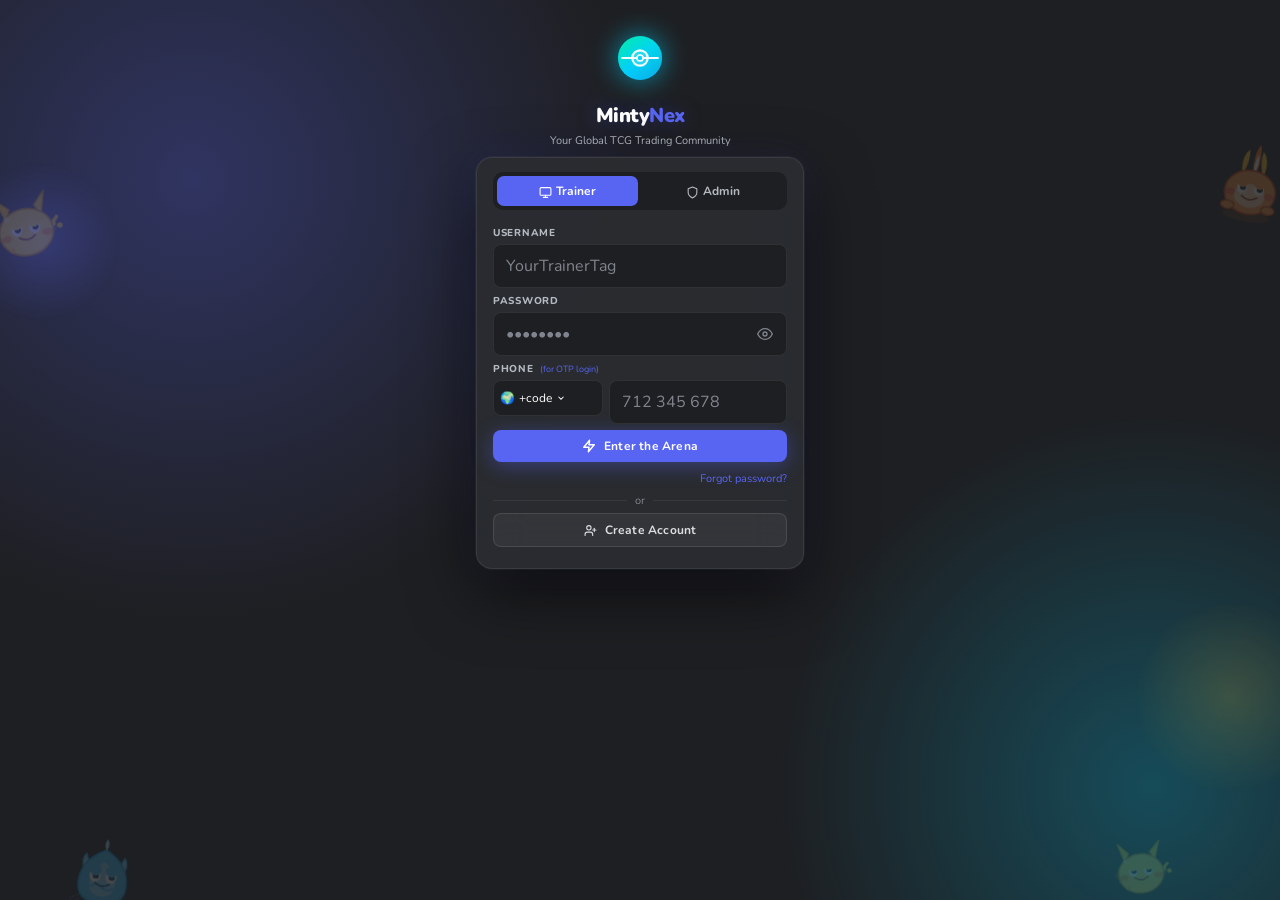
<file: app.html>
<!DOCTYPE html>
<html lang="en">
<head>
<meta charset="UTF-8">
<meta name="viewport" content="width=device-width,initial-scale=1.0,maximum-scale=1.0,user-scalable=no,viewport-fit=cover">
<meta name="theme-color" content="#1e1f22">
<meta name="apple-mobile-web-app-capable" content="yes">
<meta name="apple-mobile-web-app-status-bar-style" content="black-translucent">
<title>MintyNex — TCG Social</title>
<link rel="preconnect" href="https://fonts.googleapis.com">
<link href="https://fonts.googleapis.com/css2?family=Nunito:wght@400;600;700;800;900&family=Orbitron:wght@700;900&display=swap" rel="stylesheet">
<link rel="stylesheet" href="app-styles-base.css">
<link rel="stylesheet" href="app-styles-creatures.css">
<style>
#login-screen{background:linear-gradient(135deg,#0d0e11 0%,#1a1c22 25%,#1e1f22 50%,#23272a 75%,#5865f2 100%);position:relative;overflow:hidden}
#login-screen::before{content:'';position:absolute;inset:0;background:radial-gradient(ellipse at 20% 50%,rgba(88,101,242,.18) 0%,transparent 55%),radial-gradient(ellipse at 80% 20%,rgba(245,158,11,.10) 0%,transparent 45%),radial-gradient(ellipse at 60% 85%,rgba(35,165,90,.08) 0%,transparent 40%);pointer-events:none}
.login-cards::before,.login-cards::after{content:'';position:absolute;border-radius:50%;filter:blur(1px);animation:loginFloat 10s ease-in-out infinite}
.login-cards::before{width:160px;height:160px;left:-40px;top:18%;background:radial-gradient(circle,rgba(88,101,242,.25) 0%,rgba(88,101,242,0) 70%)}
.login-cards::after{width:190px;height:190px;right:-45px;bottom:12%;background:radial-gradient(circle,rgba(245,158,11,.2) 0%,rgba(245,158,11,0) 72%);animation-delay:-4s}
@keyframes loginFloat{0%,100%{transform:translateY(0)}50%{transform:translateY(-14px)}}
.llogo-icon{filter:drop-shadow(0 0 14px rgba(0,210,255,.65));display:block;margin-bottom:6px}
.llogo-title{text-shadow:0 0 20px rgba(88,101,242,.4);font-size:22px!important}
.llogo{margin-bottom:12px!important}
.lcard{background:linear-gradient(160deg,rgba(43,45,49,.97) 0%,rgba(30,31,34,.97) 100%);border:1px solid rgba(88,101,242,.25);box-shadow:0 0 0 1px rgba(255,255,255,.04),0 24px 64px rgba(0,0,0,.6),0 0 40px rgba(88,101,242,.12);backdrop-filter:blur(12px)}
.fi-glow:focus{border-color:#5865f2;box-shadow:0 0 0 3px rgba(88,101,242,.15)}
.lbtn-pulse{background:linear-gradient(135deg,#5865f2,#4752c4);box-shadow:0 4px 20px rgba(88,101,242,.4);animation:btnGlow 2.4s ease-in-out infinite}
.lbtn-pulse:hover{box-shadow:0 6px 28px rgba(88,101,242,.6);transform:translateY(-1px)}
@keyframes btnGlow{0%,100%{box-shadow:0 4px 20px rgba(88,101,242,.35)}50%{box-shadow:0 4px 30px rgba(88,101,242,.7)}}
.lbtn-otp{width:100%;padding:9px;font-size:13px;font-weight:700;border:1px solid rgba(255,255,255,.1);border-radius:8px;cursor:pointer;margin-bottom:10px;color:#b5bac1;background:rgba(255,255,255,.04);transition:all .18s}
.lbtn-otp:hover{background:rgba(255,255,255,.08);color:#fff;border-color:rgba(88,101,242,.4)}
.lbtn-ghost{width:100%;padding:11px;font-size:14px;font-weight:700;background:rgba(255,255,255,.05);color:#dbdee1;border:1px solid rgba(255,255,255,.1);border-radius:8px;cursor:pointer;margin-bottom:10px;transition:all .18s}
.lbtn-ghost:hover{background:rgba(255,255,255,.09);border-color:rgba(255,255,255,.2)}
.phone-wrap{display:flex;gap:6px}
.fi-dial,.dial-btn{width:110px;flex-shrink:0;padding:9px 6px;font-size:12px;cursor:pointer;display:flex;align-items:center;gap:4px;white-space:nowrap;overflow:hidden;user-select:none}
.dial-wrap{position:relative;flex-shrink:0}
.dial-drop{position:absolute;top:calc(100% + 4px);left:0;width:240px;background:#2b2d31;border:1px solid rgba(255,255,255,.12);border-radius:10px;z-index:9999;box-shadow:0 8px 32px rgba(0,0,0,.5);overflow:hidden}
.dial-search-wrap{padding:8px 8px 4px}
.dial-search{width:100%;background:#1e1f22;border:1px solid rgba(255,255,255,.1);border-radius:7px;color:#fff;padding:7px 10px;font-size:12px;outline:none;box-sizing:border-box}
.dial-list{max-height:220px;overflow-y:auto;padding:4px 0}
.dial-item{display:flex;align-items:center;gap:8px;padding:7px 12px;cursor:pointer;font-size:12px;color:#dbdee1;transition:background .15s}
.dial-item:hover,.dial-item.active{background:rgba(88,101,242,.18);color:#fff}
.dial-item .di-flag{font-size:16px;width:22px;text-align:center;flex-shrink:0}
.dial-item .di-name{flex:1;min-width:0;overflow:hidden;text-overflow:ellipsis;white-space:nowrap}
.dial-item .di-code{color:#80848e;font-size:11px;flex-shrink:0}
.fi-phone{flex:1}
.fl-opt{font-weight:400;text-transform:none;letter-spacing:0;color:#5865f2;margin-left:3px;font-size:9px}
.otp-row{background:rgba(88,101,242,.06);border:1px solid rgba(88,101,242,.2);border-radius:10px;padding:12px;margin-bottom:10px}
.otp-inputs{display:flex;gap:7px;justify-content:center;margin:8px 0}
.otp-box{width:40px!important;height:44px;text-align:center;font-size:18px;font-weight:800;padding:4px!important;border-radius:8px!important;border-color:rgba(88,101,242,.3)!important}
.otp-box:focus{border-color:#5865f2!important;box-shadow:0 0 0 2px rgba(88,101,242,.25)!important}
.adm-disputes-header{background:linear-gradient(135deg,rgba(114,137,218,.12),rgba(88,101,242,.06));border:1px solid rgba(114,137,218,.2);border-radius:10px;padding:12px 14px;margin-bottom:12px}
.dispute-filter-btn.active{background:#5865f2!important;color:#fff!important}
.dispute-filter-btn{transition:all .15s}
.post-acts .pab[data-action="share"] svg{transition:transform .2s}
.post-acts .pab[data-action="share"]:hover svg{transform:translateY(-2px)}
.post-acts .pab.shared{color:#5865f2!important}

/* ── Toast text always white ── */
.toast{color:#fff!important}
.toast.grn{background:#23a55a!important;color:#fff!important;border-color:rgba(255,255,255,.25)!important}
.toast.red{background:#ed4245!important;color:#fff!important;border-color:rgba(255,255,255,.25)!important}
.toast.gold{background:#d97706!important;color:#fff!important;border-color:rgba(255,255,255,.25)!important}
.toast.on{color:#fff!important}
.composer-card{background:linear-gradient(135deg,rgba(43,45,49,1) 0%,rgba(35,36,40,1) 100%);border:1px solid rgba(88,101,242,.18);border-radius:14px;padding:14px;margin-bottom:14px;box-shadow:0 4px 20px rgba(0,0,0,.3)}
.composer-avatar-ring{background:linear-gradient(135deg,#5865f2,#f59e0b);padding:2px;border-radius:50%}
.composer-inner-av{width:36px;height:36px;border-radius:50%;background:#5865f2;display:flex;align-items:center;justify-content:center;font-size:15px;flex-shrink:0;overflow:hidden;border:2px solid #2b2d31}
.composer-input{background:rgba(30,31,34,.9)!important;border:1px solid rgba(255,255,255,.06)!important;border-radius:20px!important;font-size:13px}
.composer-input:focus{border-color:rgba(88,101,242,.5)!important;box-shadow:0 0 0 3px rgba(88,101,242,.1)!important}
.composer-btn-row{display:flex;gap:6px;justify-content:space-between;align-items:center;flex-wrap:wrap}
.composer-media-btns{display:flex;gap:5px;flex-wrap:wrap}
.admtop{background:linear-gradient(135deg,#1a1c22,#1e1f22);border-bottom:1px solid rgba(88,101,242,.2)}
.admtabs{background:linear-gradient(to bottom,#1e1f22,#1a1c22);border-bottom:1px solid rgba(255,255,255,.08)}
.adm-sec{animation:fadeUp .2s ease}

/* Premium modal */
#premiumModal{position:fixed;inset:0;z-index:3000;background:rgba(0,0,0,.87);backdrop-filter:blur(10px);display:none;align-items:center;justify-content:center;padding:16px}
#premiumModal.on{display:flex}
.premium-modal-inner{background:linear-gradient(160deg,#1e1f22,#232428);border:1px solid rgba(245,158,11,.32);border-radius:18px;padding:28px 22px;max-width:400px;width:100%;box-shadow:0 0 60px rgba(245,158,11,.12),0 24px 64px rgba(0,0,0,.7);text-align:center;position:relative;animation:slideUp .3s ease;overflow-y:auto;max-height:90vh}
.premium-modal-inner *{color:#dbdee1}
.premium-modal-inner h2,.premium-modal-inner strong,.premium-modal-inner .price{color:#fff}
.close-prem{position:absolute;top:14px;right:14px;background:rgba(255,255,255,.06);border:none;color:#b5bac1;width:28px;height:28px;border-radius:50%;cursor:pointer;font-size:14px;display:flex;align-items:center;justify-content:center;transition:all .18s}
.close-prem:hover{background:rgba(255,255,255,.12);color:#fff}
.plan-opt{background:#2b2d31;border:2px solid rgba(255,255,255,.07);border-radius:10px;padding:12px 8px;cursor:pointer;transition:all .18s;text-align:center}
.plan-opt.selected,.plan-opt:hover{border-color:#f59e0b;background:rgba(245,158,11,.07)}
.plan-opt .price{font-size:18px;font-weight:900;color:#f59e0b!important}
.plan-opt .period{font-size:10px;color:#80848e!important;margin-top:1px}
.plan-opt .save-tag{display:inline-block;background:rgba(35,165,90,.2);color:#3ba55c!important;font-size:9px;font-weight:700;padding:1px 6px;border-radius:20px;margin-top:4px}

/* Trial popup */
#trialPopup{position:fixed;inset:0;z-index:2500;background:rgba(0,0,0,.82);backdrop-filter:blur(10px);display:none;align-items:center;justify-content:center;padding:16px}
#trialPopup.on{display:flex}
.trial-popup-card{background:linear-gradient(160deg,#1e1f22 0%,#232428 100%);border:1px solid rgba(245,158,11,.35);border-radius:20px;padding:28px 22px;max-width:390px;width:100%;text-align:center;box-shadow:0 0 80px rgba(245,158,11,.12),0 24px 64px rgba(0,0,0,.85);animation:slideUp .35s ease;overflow-y:auto;max-height:90vh}
.trial-popup-card h2{font-size:20px;font-weight:900;margin-bottom:6px;color:#ffffff!important}
.trial-popup-card p{font-size:13px;color:#b5bac1!important;line-height:1.6;margin-bottom:18px}
.trial-features-grid{display:grid;grid-template-columns:1fr 1fr;gap:8px;margin-bottom:18px}
.trial-feat{background:#2b2d31;border:1px solid rgba(255,255,255,.08);border-radius:8px;padding:10px 8px;text-align:center}
.trial-feat-icon{font-size:1.3rem;display:block;margin-bottom:5px}
.trial-feat-label{font-size:11px;font-weight:700;color:#dbdee1!important;display:block}

/* Premium banner */
.premium-banner{background:linear-gradient(135deg,rgba(245,158,11,.12),rgba(88,101,242,.05));border:1px solid rgba(245,158,11,.25);border-radius:10px;padding:12px 14px;margin:0 12px 10px;display:flex;align-items:center;gap:10px}

/* ── Floating Navbar ── */
.tnav {
  position: fixed !important;
  top: 0 !important;
  left: 0 !important;
  right: 0 !important;
  z-index: 900 !important;
  transform: translateY(0);
  transition: transform 0.3s ease, box-shadow 0.3s ease, background 0.3s ease !important;
  box-shadow: 0 2px 20px rgba(0,0,0,0.4) !important;
  backdrop-filter: blur(16px) !important;
  -webkit-backdrop-filter: blur(16px) !important;
  background: rgba(35,36,40,0.92) !important;
}
/* ── Navbar overlap fixes for all pages ── */

/* Alert banners on all pages need top offset */
.alert-banner {
  margin-top: 0 !important;
}

/* Sticky headers inside scrollable pages */
.pg [style*="position:sticky"] {
  top: 52px !important;
  z-index: 50 !important;
}

/* Trade page tabs bar */
#tradeTabs {
  position: sticky !important;
  top: 52px !important;
  z-index: 50 !important;
}

/* Messages chat header sticky */
#pg-messages .msg-chat-header {
  position: sticky !important;
  top: 52px !important;
  z-index: 50 !important;
}

/* Profile page top */
#pg-profile > .scr {
  padding-top: 8px !important;
}

/* Messages page header */
#pg-messages .msg-head,
#pg-messages > div:first-child {
  padding-top: 8px !important;
}

/* Trade page tabs bar */
#tradeTabs {
  position: sticky !important;
  top: 0 !important;
  z-index: 50 !important;
}

/* Feed alert banner */
#feedAlert {
  margin-top: 4px !important;
}

/* Bottom nav safe area on mobile */
#gbn {
  z-index: 800 !important;
}

.tnav.nav-hidden {
  transform: translateY(-100%) !important;
}
/* Push pages content below fixed nav */
#pages {
  padding-top: 52px !important;
}

/* Bigger trade tabs */
#tradeTabs{display:flex;overflow-x:auto;scrollbar-width:none;background:#2b2d31;border-bottom:1px solid rgba(255,255,255,.06);flex-shrink:0;gap:2px;padding:6px}
#tradeTabs::-webkit-scrollbar{display:none}
#tradeTabs .atab{font-size:12px!important;padding:10px 16px!important;border-radius:8px;white-space:nowrap;font-weight:700;background:transparent;border:none;color:#b5bac1;cursor:pointer;transition:all .18s;flex-shrink:0}
#tradeTabs .atab.on{background:rgba(88,101,242,.15);color:#fff}
#tradeTabs .atab:hover:not(.on){background:rgba(255,255,255,.05);color:#fff}

/* Players hero — remove Global subtitle */
#pg-players .hero p{display:none}
#pg-mart .hero p{display:none}

/* Alert banner */
.alert-banner{margin:10px 12px 0;padding:10px 14px;border-radius:8px;font-size:12px;font-weight:600;display:flex;align-items:center;gap:8px;animation:fadeUp .3s ease}
.alert-banner.info{background:rgba(88,101,242,.12);border:1px solid rgba(88,101,242,.25);color:#7289da}
.alert-banner.warn{background:rgba(245,158,11,.12);border:1px solid rgba(245,158,11,.25);color:#fbbf24}
.alert-banner.success{background:rgba(35,165,90,.12);border:1px solid rgba(35,165,90,.25);color:#3ba55c}

/* Ensure all text is visible */
.tcg-nm{color:#fff!important;font-size:13px;font-weight:700;margin-bottom:3px}
.tcg-meta{color:#b5bac1!important;font-size:10px;margin-bottom:5px}
.tcg-price{color:#f59e0b!important;font-size:15px;font-weight:900;margin-bottom:8px}
.tc-nm{color:#fff!important;font-size:13px;font-weight:800;margin-bottom:2px}
.tc-loc{color:#b5bac1!important;font-size:11px;margin-bottom:6px}
.post-cap{color:#dbdee1!important;font-size:13px;line-height:1.5;margin-bottom:6px}
.sh-t{color:#fff!important}
.stat-v{color:#f59e0b!important;font-size:17px;font-weight:900}
.stat-l{color:#80848e!important;font-size:9px;text-transform:uppercase;margin-top:1px}

/* Free badge */
.free-badge{background:rgba(255,255,255,.08);color:#b5bac1;font-size:9px;font-weight:700;padding:2px 7px;border-radius:20px}
.premium-nav-badge{background:linear-gradient(135deg,#f59e0b,#fbbf24);color:#000;font-size:9px;font-weight:900;padding:2px 7px;border-radius:20px;letter-spacing:.5px}

/* Admin premium tab */
.adm-premium-stat{background:linear-gradient(135deg,rgba(245,158,11,.1),rgba(88,101,242,.05))!important}
.adm-prem-row{display:flex;align-items:center;justify-content:space-between;padding:9px 0;border-bottom:1px solid rgba(255,255,255,.05)}
.adm-prem-row:last-child{border-bottom:none}
.prem-status-active{color:#23a55a;font-size:10px;font-weight:700}
.prem-status-trial{color:#f59e0b;font-size:10px;font-weight:700}
.prem-status-expired{color:#ed4245;font-size:10px;font-weight:700}

@media(max-width:600px){
  .tnav{padding:0 8px;gap:5px}
  .srch{max-width:120px}
  .dtabs{display:none}
  #gbn{display:flex}
  .sb{display:none}
  #tradeTabs .atab{font-size:11px!important;padding:8px 10px!important}
  .premium-modal-inner{padding:22px 16px}
  .trial-popup-card{padding:22px 16px}
  /* Mobile safe area bottom */
  #gbn{padding-bottom:env(safe-area-inset-bottom,0);height:calc(60px + env(safe-area-inset-bottom,0))}
  .scr-pb{padding-bottom:calc(70px + env(safe-area-inset-bottom,0))!important}
  /* Composer fix on mobile */
  .composer-btn-row{flex-direction:column;gap:8px}
  .composer-media-btns{flex-wrap:wrap}
  /* Login card mobile */
  .lcard{padding:16px}
  .lbox{padding:0 4px}
}
@media(min-width:601px){.dtabs{display:flex}#gbn{display:none}}

/* Forgot password step dots */
.fp-step-dot{width:28px;height:4px;border-radius:2px;background:rgba(255,255,255,.1);transition:all .3s}
.fp-dot-active{background:#5865f2;width:36px}
.fp-dot-done{background:#23a55a}
/* OTP box focus ring in forgot modal */
#fpOtpBoxes .fp-otp:focus{border-color:#5865f2!important;box-shadow:0 0 0 2px rgba(88,101,242,.25)!important}

/* ── Password Eye Toggle ── */
.pw-wrap { position: relative; }
.pw-eye { position:absolute; right:10px; top:50%; transform:translateY(-50%); background:none; border:none; color:#80848e; cursor:pointer; padding:4px; display:flex; align-items:center; transition:color .15s; }
.pw-eye:hover { color:#b5bac1; }
.pw-eye svg { display:block; }

/* ── Trade Type Buttons ── */
.trade-type-btn {
  display:inline-flex; align-items:center; gap:5px;
  padding:7px 12px; font-size:11px; font-weight:700;
  background:#383a40; border:1.5px solid rgba(255,255,255,.08);
  border-radius:20px; color:#b5bac1; cursor:pointer;
  transition:all .18s; white-space:nowrap;
}
.trade-type-btn.active, .trade-type-btn:hover {
  background:rgba(88,101,242,.18); border-color:#5865f2; color:#fff;
}
.trade-side-btn {
  flex:1; padding:6px 8px; font-size:11px; font-weight:700;
  background:#383a40; border:1.5px solid rgba(255,255,255,.06);
  border-radius:6px; color:#b5bac1; cursor:pointer; transition:all .15s;
}
.trade-side-btn.active {
  background:rgba(245,158,11,.15); border-color:#f59e0b; color:#f59e0b;
}

/* ── Messages: Chat List ── */
.msg-chat-row {
  display:flex; align-items:center; gap:11px;
  padding:11px 10px; border-radius:10px; cursor:pointer;
  transition:background .15s; margin-bottom:2px;
}
.msg-chat-row:hover { background:rgba(255,255,255,.05); }
.msg-av-circle {
  width:40px; height:40px; border-radius:50%;
  display:flex; align-items:center; justify-content:center;
  flex-shrink:0; overflow:hidden;
}
.msg-online-dot {
  position:absolute; bottom:1px; right:1px;
  width:11px; height:11px; border-radius:50%;
  background:#23a55a; border:2px solid #313338;
}
.msg-away-dot {
  position:absolute; bottom:1px; right:1px;
  width:11px; height:11px; border-radius:50%;
  background:#f59e0b; border:2px solid #313338;
}
.msg-unread-badge {
  background:#5865f2; color:#fff; font-size:10px; font-weight:800;
  padding:2px 6px; border-radius:20px; flex-shrink:0;
}
.msg-search-in { font-family:inherit; }
.msg-search-in::placeholder { color:#80848e; }

/* ── Messages: Edit / Context Menu ── */
.msg-ctx-btn {
  display:flex; align-items:center; gap:8px;
  width:100%; padding:10px 14px; background:none; border:none;
  color:#dbdee1; font-size:13px; font-weight:600; cursor:pointer;
  text-align:left; transition:background .12s; font-family:inherit;
}
.msg-ctx-btn:hover { background:rgba(255,255,255,.07); }
.bbl.editing-msg {
  outline:2px solid #5865f2; border-radius:10px;
}

/* ── Sidebar Online section avatars fix ── */
#pg-feed .sb .lrow > div:first-child svg { pointer-events:none; }

/* ── SCROLL FIX ── */
#shell { display:none; flex-direction:column; height:100vh; overflow:hidden; }
#shell.on { display:flex; }
#pages { flex:1; overflow:hidden; position:relative; min-height:0; }
.pg { position:absolute; inset:0; display:none; flex-direction:column; overflow:hidden; }
.pg.on { display:flex; }
.scr {
  flex: 1;
  overflow-y: auto !important;
  -webkit-overflow-scrolling: touch !important;
  overscroll-behavior: contain;
  min-height: 0;
}
/* Feed sidebar + main both need scroll */
#pg-feed > div { min-height: 0; }
#pg-feed .scr { overflow-y: auto !important; }
/* Each page's scrollable area */
.pg > .scr,
.pg > div > .scr { overflow-y: auto !important; flex: 1; min-height: 0; }
/* Fix for pages that have a flex row (feed, messages) */
.pg > div[style*="display:flex"],
.pg > div[style*="display: flex"] { min-height:0; flex:1; overflow:hidden; }


/* ── Profile banner - remove white lines ── */
.prof-ban {
  background: linear-gradient(135deg, #5865f2, #7c3aed, #f59e0b) !important;
  border: none !important;
  outline: none !important;
  box-shadow: none !important;
  margin: 0 !important;
  padding: 0 !important;
  height: clamp(160px, 22vw, 280px) !important;
  width: 100% !important;
  background-size: cover !important;
  background-position: center !important;
  background-repeat: no-repeat !important;
}
/* Remove any inherited borders/gaps */
#pg-profile > div { gap: 0 !important; }
#pg-profile .scr > div:first-child { margin-bottom: 0 !important; }

/* ── Admin: proper tab isolation ── */
#adm { display:none; flex-direction:column; height:100vh; overflow:hidden; background:#313338; position:fixed; inset:0; z-index:1000; }
#adm.on { display:flex; }
.adm-sec { display:none !important; }
.adm-sec.on { display:block !important; animation:fadeUp .2s ease; }
.admbody { flex:1; overflow-y:auto; padding:14px; background:#313338; min-height:0; }

/* ── Login page: fit to screen, no extra space ── */
#login-screen {
  position: fixed !important;
  inset: 0 !important;
  overflow-y: auto !important;
  -webkit-overflow-scrolling: touch !important;
  display: flex !important;
  align-items: center !important;
  justify-content: center !important;
  min-height: var(--vvh, 100vh) !important;
  padding: env(safe-area-inset-top, 16px) 16px env(safe-area-inset-bottom, 16px) !important;
}
.lbox { width: 100%; max-width: 380px; }
.lcard { padding: 14px 16px !important; }
.fg { margin-bottom: 7px !important; }
.lbtn { margin-bottom: 7px !important; padding: 9px !important; }
/* Prevent extra bottom padding that creates gap */
#login-screen .lbox { padding-bottom: 0 !important; }

/* ── Message input gap fix (keyboard) ── */
.msg-area {
  padding: 8px 12px !important;
  padding-bottom: calc(8px + env(safe-area-inset-bottom, 0px)) !important;
  background: #2b2d31 !important;
  border-top: 1px solid rgba(255,255,255,.06) !important;
  position: sticky !important;
  bottom: 0 !important;
  z-index: 5;
}

/* ── Profile collection binder grid ── */
#pt-0 .hc { min-height: 110px; }

/* ── Prevent keyboard zoom on all inputs ── */
input, select, textarea { font-size: 16px !important; }
input.otp-box { font-size: 18px !important; }
.msg-in { font-size: 16px !important; }


/* ── Admin tabs: desktop padding ── */
.admtabs { gap: 2px !important; }
.atab { min-width: 56px !important; border-radius: 6px 6px 0 0 !important; }
@media (min-width: 601px) {
  .admtabs { padding: 0 10px !important; gap: 4px !important; }
  .atab { padding: 0 12px !important; min-width: 64px !important; }
}

/* ── Premium badge state-aware click ── */
.premium-nav-badge { 
  background: linear-gradient(135deg,#f59e0b,#d97706); 
  color: #000 !important; font-size: 9px; font-weight: 800; 
  padding: 3px 8px; border-radius: 20px; cursor: pointer;
  box-shadow: 0 0 10px rgba(245,158,11,.4);
}


/* ── Login: desktop — full card visible, no scroll ── */
@media (min-width: 600px) and (min-height: 600px) {
  #login-screen {
    align-items: center !important;
    padding: 16px !important;
  }
  .llogo-icon svg { width: 44px !important; height: 44px !important; }
  .llogo { margin-bottom: 8px !important; }
  .llogo-title { font-size: 20px !important; }
  .lbox { max-width: 360px !important; }
  .lcard { padding: 14px 16px !important; }
  .fg { margin-bottom: 6px !important; }
  .lbtn { padding: 8px !important; margin-bottom: 6px !important; font-size: 12px !important; }
  .lbtn-otp { padding: 7px !important; margin-bottom: 7px !important; font-size: 11px !important; }
  .lbtn-ghost { padding: 8px !important; margin-bottom: 7px !important; font-size: 12px !important; }
  .ldiv { margin: 5px 0 !important; }
  .lfoot { font-size: 11px !important; margin-top: 4px !important; }
  .otp-row { padding: 9px !important; margin-bottom: 7px !important; }
}

/* ── Binder slot card actions (app-binder.js) ── */
.binder-slot .card-actions { opacity: 0; transition: opacity .15s; }
.binder-slot:hover .card-actions { opacity: 1; }
/* ── Message reaction pills ── */
.msg-reactions { display:flex; flex-wrap:wrap; gap:4px; margin-top:4px; }
.msg-reaction-pill { background:rgba(255,255,255,.08); border:1px solid rgba(255,255,255,.1); border-radius:20px; padding:2px 7px; font-size:13px; cursor:pointer; display:inline-flex; align-items:center; gap:3px; }
.msg-reaction-pill:hover { background:rgba(88,101,242,.2); }
/* ── Trade type buttons ── */
.trade-type-btn { background:rgba(255,255,255,.06); border:1px solid rgba(255,255,255,.1); border-radius:6px; padding:5px 12px; font-size:11px; color:#b5bac1; cursor:pointer; transition:all .15s; }
.trade-type-btn.active, .trade-type-btn:hover { background:rgba(88,101,242,.2); color:#fff; border-color:#5865f2; }
/* ── Admin user filter btn ── */
.adm-user-filter-btn.active { background:#5865f2 !important; color:#fff !important; border-color:#5865f2 !important; }

/* ── Players page ── */
.player-chip {
  display:inline-flex; align-items:center; gap:4px; white-space:nowrap;
  padding:6px 13px; font-size:11px; font-weight:700;
  background:rgba(255,255,255,.06); border:1px solid rgba(255,255,255,.08);
  border-radius:20px; color:#b5bac1; cursor:pointer; transition:all .15s;
  font-family:inherit; flex-shrink:0;
}
.player-chip.on, .player-chip:hover {
  background:rgba(35,165,90,.18); border-color:#23a55a; color:#fff;
}
.player-view-btn {
  width:30px; height:30px; border-radius:6px; border:1px solid rgba(255,255,255,.08);
  background:rgba(255,255,255,.05); color:#80848e; cursor:pointer;
  display:flex; align-items:center; justify-content:center; transition:all .15s;
}
.player-view-btn.on { background:rgba(88,101,242,.2); border-color:#5865f2; color:#fff; }

/* Player card — grid view (default, uses existing .tc styles, enhanced) */
.tc { border-radius:14px; overflow:hidden; background:#2b2d31; border:1px solid rgba(255,255,255,.06); transition:transform .18s,box-shadow .18s; }
.tc:hover { transform:translateY(-2px); box-shadow:0 8px 28px rgba(0,0,0,.35); }
.tc-ban { height:72px; display:flex; align-items:center; justify-content:center; font-size:28px; position:relative; }
.tc-body { padding:12px; }
.tc-avrow { display:flex; align-items:flex-end; justify-content:space-between; margin-top:-28px; margin-bottom:8px; }
.tc-av { width:52px; height:52px; border-radius:50%; border:3px solid #2b2d31; display:flex; align-items:center; justify-content:center; font-size:20px; font-weight:900; color:#fff; flex-shrink:0; }
.tc-nm { font-weight:800; font-size:13px; color:#fff; margin-bottom:2px; }
.tc-loc { font-size:10px; color:#80848e; margin-bottom:8px; display:flex; align-items:center; gap:3px; }
.tc-stats { display:flex; gap:0; margin-bottom:10px; background:#1e1f22; border-radius:8px; overflow:hidden; }
.tcs { flex:1; padding:7px 4px; text-align:center; border-right:1px solid rgba(255,255,255,.04); }
.tcs:last-child { border-right:none; }
.tcsv { font-size:13px; font-weight:900; color:#f59e0b; }
.tcsl { font-size:9px; color:#80848e; text-transform:uppercase; letter-spacing:.4px; margin-top:1px; }

/* Player list view */
.player-list-item {
  display:flex; align-items:center; gap:12px;
  background:#2b2d31; border:1px solid rgba(255,255,255,.06);
  border-radius:12px; padding:12px 14px; margin-bottom:8px;
  transition:background .15s; cursor:default;
}
.player-list-item:hover { background:#313338; }
.player-list-av { width:46px; height:46px; border-radius:50%; display:flex; align-items:center; justify-content:center; font-size:18px; font-weight:900; color:#fff; flex-shrink:0; }
.player-list-info { flex:1; min-width:0; }
.player-list-name { font-weight:800; font-size:13px; color:#fff; margin-bottom:2px; display:flex; align-items:center; gap:5px; flex-wrap:wrap; }
.player-list-meta { font-size:11px; color:#80848e; }
.player-list-stats { display:flex; gap:12px; flex-shrink:0; }
.player-list-stat { text-align:center; }
.player-list-stat-v { font-size:12px; font-weight:800; color:#f59e0b; }
.player-list-stat-l { font-size:9px; color:#80848e; text-transform:uppercase; }

@keyframes pulse { 0%,100%{opacity:1} 50%{opacity:.4} }
</style>
</head>
<body>
<div id="creature-bg" aria-hidden="true"></div>
<div id="toast" class="toast"></div>
<div id="shareSheet" class="share-sheet"></div>

<!-- ══ TRIAL POPUP ══ -->
<div id="trialPopup">
  <div class="trial-popup-card">
    <span style="font-size:2.8rem;display:block;margin-bottom:8px;animation:bounce 1s ease"><svg width="13" height="13" viewBox="0 0 24 24" fill="none" stroke="currentColor" stroke-width="2" stroke-linecap="round" stroke-linejoin="round"><polyline points="22 12 18 12 15 21 9 3 6 12 2 12"/></svg> </span>
    <h2 style="font-size:20px;font-weight:900;margin-bottom:6px">Welcome to <span style="color:#f59e0b">MintyNex!</span></h2>
    <p style="font-size:13px;color:#b5bac1;line-height:1.6;margin-bottom:18px">Try all Premium features FREE for <strong style="color:#fbbf24">7 days</strong> — no card required. Unlock trading, binder, marketplace & more.</p>
    <div class="trial-features-grid">
      <div class="trial-feat"><span class="trial-feat-icon"><svg width="22" height="22" viewBox="0 0 24 24" fill="none" stroke="#5865f2" stroke-width="2" stroke-linecap="round" stroke-linejoin="round"><polyline points="17 1 21 5 17 9"/><path d="M3 11V9a4 4 0 0 1 4-4h14"/><polyline points="7 23 3 19 7 15"/><path d="M21 13v2a4 4 0 0 1-4 4H3"/></svg></span><span class="trial-feat-label">Trade</span></div>
      <div class="trial-feat"><span class="trial-feat-icon"><svg width="22" height="22" viewBox="0 0 24 24" fill="none" stroke="#5865f2" stroke-width="2" stroke-linecap="round" stroke-linejoin="round"><path d="M2 3h6a4 4 0 0 1 4 4v14a3 3 0 0 0-3-3H2z"/><path d="M22 3h-6a4 4 0 0 0-4 4v14a3 3 0 0 1 3-3h7z"/></svg></span><span class="trial-feat-label">Full Binder</span></div>
      <div class="trial-feat"><span class="trial-feat-icon"><svg width="22" height="22" viewBox="0 0 24 24" fill="none" stroke="#f59e0b" stroke-width="2" stroke-linecap="round" stroke-linejoin="round"><path d="M6 2L3 6v14a2 2 0 0 0 2 2h14a2 2 0 0 0 2-2V6l-3-4z"/><line x1="3" y1="6" x2="21" y2="6"/><path d="M16 10a4 4 0 0 1-8 0"/></svg></span><span class="trial-feat-label">Marketplace</span></div>
      <div class="trial-feat"><span class="trial-feat-icon"><svg width="22" height="22" viewBox="0 0 24 24" fill="none" stroke="#f59e0b" stroke-width="2" stroke-linecap="round" stroke-linejoin="round"><path d="M21 15a2 2 0 0 1-2 2H7l-4 4V5a2 2 0 0 1 2-2h14a2 2 0 0 1 2 2z"/></svg></span><span class="trial-feat-label">Messages</span></div>
    </div>
    <button class="lbtn acc lbtn-pulse" onclick="activateTrial()" style="margin-bottom:10px;display:flex;align-items:center;justify-content:center;gap:8px"><svg width="15" height="15" viewBox="0 0 24 24" fill="none" stroke="currentColor" stroke-width="2.5" stroke-linecap="round" stroke-linejoin="round"><path d="M13 2L3 14h9l-1 8 10-12h-9l1-8z"/></svg> Start My 7-Day Free Trial</button>
    <button onclick="closeTrialPopup()" style="background:none;border:none;color:#80848e;font-size:12px;cursor:pointer;font-family:inherit">Skip for now — use Free plan</button>
    <div style="font-size:10px;color:#80848e;margin-top:10px">No credit card needed · Cancel anytime · Full access for 7 days</div>
  </div>
</div>

<!-- ══ PREMIUM MODAL ══ -->
<div id="premiumModal">
  <div class="premium-modal-inner">
    <button class="close-prem" onclick="closePremiumModal()"><svg width="11" height="11" viewBox="0 0 24 24" fill="none" stroke="currentColor" stroke-width="2.5" stroke-linecap="round" stroke-linejoin="round"><line x1="18" y1="6" x2="6" y2="18"/><line x1="6" y1="6" x2="18" y2="18"/></svg></button>
    <span style="font-size:3rem;display:block;margin-bottom:10px;animation:pfloat 3s ease-in-out infinite"><svg width="13" height="13" viewBox="0 0 24 24" fill="none" stroke="currentColor" stroke-width="2" stroke-linecap="round" stroke-linejoin="round"><polygon points="12 2 15.09 8.26 22 9.27 17 14.14 18.18 21.02 12 17.77 5.82 21.02 7 14.14 2 9.27 8.91 8.26 12 2"/></svg> </span>
    <div style="font-size:20px;font-weight:900;margin-bottom:4px;color:#fff">Unlock <span style="color:#f59e0b">Premium</span></div>
    <div style="font-size:12px;color:#b5bac1;margin-bottom:6px" id="premReasonText">Full access to MintyNex</div>
    <div style="background:rgba(245,158,11,.1);border:1px solid rgba(245,158,11,.25);border-radius:10px;padding:12px;margin-bottom:16px;display:flex;align-items:center;gap:10px;text-align:left">
      <span style="font-size:1.8rem;flex-shrink:0">⏰</span>
      <div><strong style="display:block;font-size:14px;color:#fbbf24">7 Days Free Trial</strong><span style="font-size:11px;color:#b5bac1">No card required. Try everything free.</span></div>
    </div>
    <div style="display:grid;grid-template-columns:1fr 1fr;gap:8px;margin-bottom:14px">
      <div class="plan-opt selected" onclick="selectPlan(this,'monthly')">
        <div class="price">$9.99</div><div class="period">per month</div>
      </div>
      <div class="plan-opt" onclick="selectPlan(this,'yearly')">
        <div class="price">$89.99</div><div class="period">per year</div>
        <div class="save-tag">Save 25%</div>
      </div>
    </div>
    <ul style="list-style:none;text-align:left;margin-bottom:16px">
      <li style="padding:5px 0;font-size:12px;color:#dbdee1 !important;display:flex;align-items:center;gap:8px;border-bottom:1px solid rgba(255,255,255,.04)"><span style="color:#f59e0b;font-weight:900"><svg width="11" height="11" viewBox="0 0 24 24" fill="none" stroke="currentColor" stroke-width="2.5" stroke-linecap="round" stroke-linejoin="round"><polyline points="20 6 9 17 4 12"/></svg></span> Full Trade Access</li>
      <li style="padding:5px 0;font-size:12px;color:#dbdee1 !important;display:flex;align-items:center;gap:8px;border-bottom:1px solid rgba(255,255,255,.04)"><span style="color:#f59e0b;font-weight:900"><svg width="11" height="11" viewBox="0 0 24 24" fill="none" stroke="currentColor" stroke-width="2.5" stroke-linecap="round" stroke-linejoin="round"><polyline points="20 6 9 17 4 12"/></svg></span> Unlimited Binder</li>
      <li style="padding:5px 0;font-size:12px;color:#dbdee1 !important;display:flex;align-items:center;gap:8px;border-bottom:1px solid rgba(255,255,255,.04)"><span style="color:#f59e0b;font-weight:900"><svg width="11" height="11" viewBox="0 0 24 24" fill="none" stroke="currentColor" stroke-width="2.5" stroke-linecap="round" stroke-linejoin="round"><polyline points="20 6 9 17 4 12"/></svg></span> Mart & Shop Access</li>
      <li style="padding:5px 0;font-size:12px;color:#dbdee1 !important;display:flex;align-items:center;gap:8px"><span style="color:#f59e0b;font-weight:900"><svg width="11" height="11" viewBox="0 0 24 24" fill="none" stroke="currentColor" stroke-width="2.5" stroke-linecap="round" stroke-linejoin="round"><polyline points="20 6 9 17 4 12"/></svg></span> Direct Messaging</li>
    </ul>
    <button class="lbtn acc lbtn-pulse" onclick="activateTrial()" style="margin-bottom:8px;display:flex;align-items:center;justify-content:center;gap:8px"><svg width="15" height="15" viewBox="0 0 24 24" fill="none" stroke="currentColor" stroke-width="2.5" stroke-linecap="round" stroke-linejoin="round"><path d="M13 2L3 14h9l-1 8 10-12h-9l1-8z"/></svg> Start Free Trial</button>
    <button class="lbtn lbtn-ghost" onclick="activatePremium('monthly')" style="margin-bottom:0;font-size:12px">Subscribe Now (skip trial)</button>
  </div>
</div>

<!-- ══ LOGIN ══ -->
<div id="login-screen">
  <div class="login-cards"></div>
  <div class="lbox">
    <div class="llogo">
      <span class="llogo-icon">
  <svg width="52" height="52" viewBox="0 0 80 80" fill="none" xmlns="http://www.w3.org/2000/svg">
    <circle cx="40" cy="40" r="40" fill="url(#loginPb1)"/>
    <circle cx="40" cy="40" r="40" fill="url(#loginPb2)" opacity="0.5"/>
    <!-- Horizontal divider -->
    <line x1="6" y1="40" x2="74" y2="40" stroke="rgba(255,255,255,0.95)" stroke-width="4"/>
    <!-- Center ring -->
    <circle cx="40" cy="40" r="14" fill="rgba(255,255,255,0.15)" stroke="rgba(255,255,255,0.95)" stroke-width="4"/>
    <!-- Center dot -->
    <circle cx="40" cy="40" r="7" fill="white"/>
    <circle cx="40" cy="40" r="4" fill="url(#loginPb1)"/>
    <defs>
      <linearGradient id="loginPb1" x1="0" y1="0" x2="80" y2="80" gradientUnits="userSpaceOnUse">
        <stop stop-color="#00f5a0"/>
        <stop offset="0.5" stop-color="#00d2ff"/>
        <stop offset="1" stop-color="#0ea5e9"/>
      </linearGradient>
      <linearGradient id="loginPb2" x1="80" y1="0" x2="0" y2="80" gradientUnits="userSpaceOnUse">
        <stop stop-color="#00f5a0" stop-opacity="0.5"/>
        <stop offset="1" stop-color="#0ea5e9" stop-opacity="0.2"/>
      </linearGradient>
    </defs>
  </svg>
</span>
      <span class="llogo-title">Minty<span class="acc">Nex</span></span>
      <span class="llogo-sub" style="font-size:11px;color:#b5bac1">Your Global TCG Trading Community</span>
    </div>
    <div class="lcard">
      <div class="ltabs">
        <button class="ltab on" id="trainerTab" onclick="switchMode('trainer')"><svg width="13" height="13" viewBox="0 0 24 24" fill="none" stroke="currentColor" stroke-width="2" stroke-linecap="round" stroke-linejoin="round" style="display:inline;vertical-align:middle;margin-right:4px"><rect x="2" y="3" width="20" height="14" rx="2"/><path d="M8 21h8m-4-4v4"/></svg>Trainer</button>
        <button class="ltab" id="adminTab" onclick="switchMode('admin')"><svg width="13" height="13" viewBox="0 0 24 24" fill="none" stroke="currentColor" stroke-width="2" stroke-linecap="round" stroke-linejoin="round" style="display:inline;vertical-align:middle;margin-right:4px"><path d="M12 22s8-4 8-10V5l-8-3-8 3v7c0 6 8 10 8 10z"/></svg>Admin</button>
      </div>
      <div id="trainerForm">
        <div class="fg"><label class="fl">Username</label><input class="fi fi-glow" id="tUser" placeholder="YourTrainerTag" autocomplete="username"/></div>
        <div class="fg"><label class="fl">Password</label><div style="position:relative"><input class="fi fi-glow" id="tPass" type="password" placeholder="••••••••" autocomplete="current-password" style="padding-right:40px"/><button type="button" onclick="togglePwVis('tPass',this)" style="position:absolute;right:10px;top:50%;transform:translateY(-50%);background:none;border:none;color:#80848e;cursor:pointer;padding:4px;display:flex;align-items:center" aria-label="Show password"><svg id="eyeIcon_tPass" width="16" height="16" viewBox="0 0 24 24" fill="none" stroke="currentColor" stroke-width="2" stroke-linecap="round" stroke-linejoin="round"><path d="M1 12s4-8 11-8 11 8 11 8-4 8-11 8-11-8-11-8z"/><circle cx="12" cy="12" r="3"/></svg></button></div></div>
        <div class="fg">
          <label class="fl">Phone <span class="fl-opt">(for OTP login)</span></label>
          <div class="phone-wrap">
            <div class="dial-wrap" id="tDialWrap">
              <button type="button" class="fi fi-dial dial-btn" id="tDialBtn" onclick="toggleDial('t')">
                <span id="tDialFlag">🌍</span><span id="tDialVal">+code</span>
                <svg width="10" height="10" viewBox="0 0 24 24" fill="none" stroke="currentColor" stroke-width="2.5"><polyline points="6 9 12 15 18 9"/></svg>
              </button>
              <div class="dial-drop" id="tDialDrop" style="display:none">
                <div class="dial-search-wrap"><input class="dial-search" id="tDialSearch" placeholder="🔍 Search country..." oninput="filterDial('t',this.value)" autocomplete="off"/></div>
                <div class="dial-list" id="tDialList"></div>
              </div>
            </div>
            <input class="fi fi-phone" id="tPhone" type="tel" placeholder="712 345 678"/>
          </div>
        </div>
        <button class="lbtn acc lbtn-pulse" onclick="handleLoginBtn()" style="display:flex;align-items:center;justify-content:center;gap:8px"><svg width="14" height="14" viewBox="0 0 24 24" fill="none" stroke="currentColor" stroke-width="2.5" stroke-linecap="round" stroke-linejoin="round"><path d="M13 2L3 14h9l-1 8 10-12h-9l1-8z"/></svg> Enter the Arena</button>
        <div id="otpRowLogin" class="otp-row" style="display:none">
          <label class="fl">Enter OTP sent to your phone</label>
          <div class="otp-inputs">
            <input class="fi otp-box" maxlength="1" inputmode="numeric"/><input class="fi otp-box" maxlength="1" inputmode="numeric"/><input class="fi otp-box" maxlength="1" inputmode="numeric"/><input class="fi otp-box" maxlength="1" inputmode="numeric"/><input class="fi otp-box" maxlength="1" inputmode="numeric"/><input class="fi otp-box" maxlength="1" inputmode="numeric"/>
          </div>
          <button class="lbtn acc" style="margin-top:8px;display:flex;align-items:center;justify-content:center;gap:8px" onclick="doVerifyOTP('login')"><svg width="13" height="13" viewBox="0 0 24 24" fill="none" stroke="currentColor" stroke-width="2.5" stroke-linecap="round" stroke-linejoin="round"><polyline points="20 6 9 17 4 12"/></svg> Verify OTP</button>
        </div>
        <div style="text-align:right;margin-bottom:6px"><a onclick="showForgotPassword()" style="font-size:11px;color:#5865f2;cursor:pointer;text-decoration:none">Forgot password?</a></div>
        <div class="ldiv">or</div>
        <button class="lbtn lbtn-ghost" onclick="showRegister()" style="display:flex;align-items:center;justify-content:center;gap:8px"><svg width="13" height="13" viewBox="0 0 24 24" fill="none" stroke="currentColor" stroke-width="2" stroke-linecap="round" stroke-linejoin="round"><path d="M16 21v-2a4 4 0 0 0-4-4H6a4 4 0 0 0-4 4v2"/><circle cx="9" cy="7" r="4"/><line x1="19" y1="8" x2="19" y2="14"/><line x1="22" y1="11" x2="16" y2="11"/></svg> Create Account</button>
      </div>
      <div id="registerForm" style="display:none">
        <div class="fg"><label class="fl">Username</label><input class="fi fi-glow" id="rUser" placeholder="YourTrainerTag"/></div>
        <div class="fg"><label class="fl">Email</label><input class="fi fi-glow" id="rEmail" type="email" placeholder="trainer@example.com"/></div>
        <div class="fg">
          <label class="fl">Phone <span class="fl-opt">(OTP verification)</span></label>
          <div class="phone-wrap">
            <div class="dial-wrap" id="rDialWrap">
              <button type="button" class="fi fi-dial dial-btn" id="rDialBtn" onclick="toggleDial('r')">
                <span id="rDialFlag">🌍</span><span id="rDialVal">+code</span>
                <svg width="10" height="10" viewBox="0 0 24 24" fill="none" stroke="currentColor" stroke-width="2.5"><polyline points="6 9 12 15 18 9"/></svg>
              </button>
              <div class="dial-drop" id="rDialDrop" style="display:none">
                <div class="dial-search-wrap"><input class="dial-search" id="rDialSearch" placeholder="🔍 Search country..." oninput="filterDial('r',this.value)" autocomplete="off"/></div>
                <div class="dial-list" id="rDialList"></div>
              </div>
            </div>
            <input class="fi fi-phone" id="rPhone" type="tel" placeholder="712 345 678"/>
          </div>
        </div>
        <div class="fg"><label class="fl">Country</label>
          <select class="fi fi-glow" id="rCountry"><option value="">Select country</option></select>
        </div>
        <div class="fg"><label class="fl">Password</label><div style="position:relative"><input class="fi fi-glow" id="rPass" type="password" placeholder="Min 8 chars" style="padding-right:40px"/><button type="button" onclick="togglePwVis('rPass',this)" style="position:absolute;right:10px;top:50%;transform:translateY(-50%);background:none;border:none;color:#80848e;cursor:pointer;padding:4px;display:flex;align-items:center" aria-label="Show password"><svg id="eyeIcon_rPass" width="16" height="16" viewBox="0 0 24 24" fill="none" stroke="currentColor" stroke-width="2" stroke-linecap="round" stroke-linejoin="round"><path d="M1 12s4-8 11-8 11 8 11 8-4 8-11 8-11-8-11-8z"/><circle cx="12" cy="12" r="3"/></svg></button></div></div>
        <!-- What are you? -->
        <div class="fg" style="margin-bottom:12px">
          <label class="fl" style="margin-bottom:8px;display:block">What are you?</label>
          <div style="display:flex;flex-direction:column;gap:6px" id="roleRadios">
            <label style="display:flex;align-items:center;gap:10px;background:#2b2d31;border:1.5px solid rgba(255,255,255,.08);border-radius:9px;padding:11px 13px;cursor:pointer;transition:border-color .18s" id="roleOpt1">
              <input type="radio" name="trainerRole" value="collector" style="accent-color:#5865f2;width:18px;height:18px;flex-shrink:0" onchange="selectRole(this)"/>
              <span style="font-size:13px;font-weight:700;color:#fff">Pokemon Card Collector</span>
            </label>
            <label style="display:flex;align-items:center;gap:10px;background:#2b2d31;border:1.5px solid rgba(255,255,255,.08);border-radius:9px;padding:11px 13px;cursor:pointer;transition:border-color .18s" id="roleOpt2">
              <input type="radio" name="trainerRole" value="player" style="accent-color:#5865f2;width:18px;height:18px;flex-shrink:0" onchange="selectRole(this)"/>
              <span style="font-size:13px;font-weight:700;color:#fff">Pokemon TCG Player</span>
            </label>
            <label style="display:flex;align-items:center;gap:10px;background:#2b2d31;border:1.5px solid rgba(255,255,255,.08);border-radius:9px;padding:11px 13px;cursor:pointer;transition:border-color .18s" id="roleOpt3">
              <input type="radio" name="trainerRole" value="both" style="accent-color:#5865f2;width:18px;height:18px;flex-shrink:0" onchange="selectRole(this)"/>
              <span style="font-size:13px;font-weight:700;color:#fff">Both Collector &amp; Player</span>
            </label>
          </div>
        </div>
        <button class="lbtn acc lbtn-pulse" onclick="doRegister()" style="display:flex;align-items:center;justify-content:center;gap:8px"><svg width="14" height="14" viewBox="0 0 24 24" fill="none" stroke="currentColor" stroke-width="2.5" stroke-linecap="round" stroke-linejoin="round"><path d="M13 2L3 14h9l-1 8 10-12h-9l1-8z"/></svg> Enter the Arena</button>
        <div id="otpRowRegister" class="otp-row" style="display:none">
          <label class="fl">Enter OTP sent to your phone</label>
          <div class="otp-inputs">
            <input class="fi otp-box" maxlength="1" inputmode="numeric"/><input class="fi otp-box" maxlength="1" inputmode="numeric"/><input class="fi otp-box" maxlength="1" inputmode="numeric"/><input class="fi otp-box" maxlength="1" inputmode="numeric"/><input class="fi otp-box" maxlength="1" inputmode="numeric"/><input class="fi otp-box" maxlength="1" inputmode="numeric"/>
          </div>
          <button class="lbtn acc" style="margin-top:8px;display:flex;align-items:center;justify-content:center;gap:8px" onclick="doVerifyOTP('register')"><svg width="13" height="13" viewBox="0 0 24 24" fill="none" stroke="currentColor" stroke-width="2.5" stroke-linecap="round" stroke-linejoin="round"><polyline points="20 6 9 17 4 12"/></svg> Verify OTP</button>
        </div>
        <div class="lfoot" style="margin-top:4px">Already have an account? <a onclick="showLogin()">Log in</a></div>
      </div>
      <div id="adminForm" style="display:none">
        <div class="awarn" style="display:flex;align-items:center;gap:6px"><svg width="13" height="13" viewBox="0 0 24 24" fill="none" stroke="currentColor" stroke-width="2" stroke-linecap="round" stroke-linejoin="round"><path d="M12 22s8-4 8-10V5l-8-3-8 3v7c0 6 8 10 8 10z"/></svg> Admin access only. Credentials: admin@mintynex.com / admin123</div>
        <div class="fg"><label class="fl">Admin Email</label><input class="fi" id="aUser" placeholder="admin@mintynex.com" autocomplete="username"/></div>
        <div class="fg"><label class="fl">Password</label><div style="position:relative"><input class="fi" id="aPass" type="password" placeholder="••••••••" style="padding-right:40px"/><button type="button" onclick="togglePwVis('aPass',this)" style="position:absolute;right:10px;top:50%;transform:translateY(-50%);background:none;border:none;color:#80848e;cursor:pointer;padding:4px;display:flex;align-items:center" aria-label="Show password"><svg id="eyeIcon_aPass" width="16" height="16" viewBox="0 0 24 24" fill="none" stroke="currentColor" stroke-width="2" stroke-linecap="round" stroke-linejoin="round"><path d="M1 12s4-8 11-8 11 8 11 8-4 8-11 8-11-8-11-8z"/><circle cx="12" cy="12" r="3"/></svg></button></div></div>
        <button class="lbtn danger" onclick="doAdminLogin()" style="display:flex;align-items:center;justify-content:center;gap:8px"><svg width="13" height="13" viewBox="0 0 24 24" fill="none" stroke="currentColor" stroke-width="2" stroke-linecap="round" stroke-linejoin="round"><rect x="3" y="11" width="18" height="11" rx="2" ry="2"/><path d="M7 11V7a5 5 0 0 1 10 0v4"/></svg> Admin Login</button>
      </div>
    </div>
  </div>
</div>


<!-- ══ ADD CARD MODAL ══ -->
<div id="addCardModal" style="display:none;position:fixed;inset:0;z-index:8000;background:rgba(0,0,0,.85);align-items:flex-end;justify-content:center">
  <div style="background:#2b2d31;border-radius:18px 18px 0 0;width:100%;max-width:520px;padding:20px;box-sizing:border-box;max-height:90vh;overflow-y:auto">
    <div style="width:36px;height:4px;background:rgba(255,255,255,.15);border-radius:2px;margin:0 auto 18px"></div>
    <div style="display:flex;align-items:center;justify-content:space-between;margin-bottom:16px">
      <div style="font-weight:900;font-size:16px;color:#fff">➕ Add Card to Binder</div>
      <button onclick="closeAddCardModal()" style="background:none;border:none;color:#80848e;font-size:20px;cursor:pointer;line-height:1">✕</button>
    </div>

    <!-- Image preview -->
    <div id="addCardPreview" style="width:100%;height:180px;border-radius:12px;background:#1e1f22;border:2px dashed rgba(88,101,242,.4);display:flex;align-items:center;justify-content:center;margin-bottom:14px;overflow:hidden;position:relative">
      <div id="addCardPreviewPlaceholder" style="text-align:center">
        <div style="font-size:36px;margin-bottom:8px">🃏</div>
        <div style="font-size:12px;color:#80848e">Card image will appear here</div>
      </div>
      <img id="addCardPreviewImg" style="display:none;width:100%;height:100%;object-fit:contain;border-radius:10px" alt="Card preview"/>
    </div>

    <!-- Upload buttons -->
    <div style="display:grid;grid-template-columns:1fr 1fr;gap:8px;margin-bottom:14px">
      <button class="btn bg" style="padding:12px;display:flex;flex-direction:column;align-items:center;gap:5px;border-radius:10px;font-size:12px;font-weight:700" onclick="document.getElementById('addCardCamera').click()">
        <svg width="20" height="20" viewBox="0 0 24 24" fill="none" stroke="currentColor" stroke-width="2" stroke-linecap="round" stroke-linejoin="round"><path d="M23 19a2 2 0 0 1-2 2H3a2 2 0 0 1-2-2V8a2 2 0 0 1 2-2h4l2-3h6l2 3h4a2 2 0 0 1 2 2z"/><circle cx="12" cy="13" r="4"/></svg>
        📷 Camera
      </button>
      <button class="btn bgh" style="padding:12px;display:flex;flex-direction:column;align-items:center;gap:5px;border-radius:10px;font-size:12px;font-weight:700" onclick="document.getElementById('addCardGallery').click()">
        <svg width="20" height="20" viewBox="0 0 24 24" fill="none" stroke="currentColor" stroke-width="2" stroke-linecap="round" stroke-linejoin="round"><rect x="3" y="3" width="18" height="18" rx="2"/><circle cx="8.5" cy="8.5" r="1.5"/><polyline points="21 15 16 10 5 21"/></svg>
        🖼️ Gallery
      </button>
    </div>
    <input type="file" id="addCardCamera" accept="image/*" capture="environment" style="display:none" onchange="previewAddCard(this)"/>
    <input type="file" id="addCardGallery" accept="image/*" style="display:none" onchange="previewAddCard(this)"/>

    <!-- Card details -->
    <div style="display:grid;grid-template-columns:1fr 1fr;gap:8px;margin-bottom:10px">
      <div class="fg" style="margin:0"><label class="fl">Card Name</label><input class="fi" id="addCardName" placeholder="e.g. Charizard VMAX"/></div>
      <div class="fg" style="margin:0"><label class="fl">Grade</label>
        <select class="fi" id="addCardGrade">
          <option value="Raw NM">Raw NM</option>
          <option value="Raw LP">Raw LP</option>
          <option value="PSA 10">PSA 10</option>
          <option value="PSA 9">PSA 9</option>
          <option value="PSA 8">PSA 8</option>
          <option value="BGS 9.5">BGS 9.5</option>
          <option value="BGS 9">BGS 9</option>
          <option value="CGC 10">CGC 10</option>
        </select>
      </div>
    </div>
    <div class="fg" style="margin-bottom:14px"><label class="fl">Estimated Value (USD) <span class="fl-opt">optional</span></label><input class="fi" id="addCardValue" type="number" placeholder="e.g. 120"/></div>

    <button class="lbtn acc" style="display:flex;align-items:center;justify-content:center;gap:8px" onclick="confirmAddCard()">
      <svg width="14" height="14" viewBox="0 0 24 24" fill="none" stroke="currentColor" stroke-width="2.5" stroke-linecap="round" stroke-linejoin="round"><polyline points="20 6 9 17 4 12"/></svg>
      Add to Binder
    </button>
  </div>
</div>

<!-- ══ ADMIN PANEL ══ -->
<div id="adm">
  <div class="admtop">
    <div style="display:flex;align-items:center;gap:6px;flex:1;min-width:0">
      <div class="admnm">Minty<span class="b">Nex</span> <span class="a">Admin</span></div>
      <span class="god">GOD MODE</span>
      <span class="ldot2"></span><span style="font-size:11px;color:#80848e;white-space:nowrap">Live</span>
    </div>
    <div style="display:flex;align-items:center;gap:6px;flex-shrink:0">
      <button class="btn brd bxs" id="admLogoutBtn" style="font-size:11px;padding:4px 10px">Logout</button>
      <button class="btn bgh bxs" id="admBackBtn" style="font-size:11px;padding:4px 10px">← App</button>
    </div>
  </div>
  <div class="admtabs" id="admTabs">
    <button class="atab on" data-as="overview"><svg width="15" height="15" viewBox="0 0 24 24" fill="none" stroke="currentColor" stroke-width="2" stroke-linecap="round" stroke-linejoin="round"><rect x="3" y="3" width="7" height="7"/><rect x="14" y="3" width="7" height="7"/><rect x="14" y="14" width="7" height="7"/><rect x="3" y="14" width="7" height="7"/></svg><br>Overview</button>
    <button class="atab" data-as="users"><svg width="15" height="15" viewBox="0 0 24 24" fill="none" stroke="currentColor" stroke-width="2" stroke-linecap="round" stroke-linejoin="round"><path d="M17 21v-2a4 4 0 0 0-4-4H5a4 4 0 0 0-4 4v2"/><circle cx="9" cy="7" r="4"/><path d="M23 21v-2a4 4 0 0 0-3-3.87"/><path d="M16 3.13a4 4 0 0 1 0 7.75"/></svg><br>Users</button>
    <button class="atab" data-as="trades"><svg width="15" height="15" viewBox="0 0 24 24" fill="none" stroke="currentColor" stroke-width="2" stroke-linecap="round" stroke-linejoin="round"><polyline points="17 1 21 5 17 9"/><path d="M3 11V9a4 4 0 0 1 4-4h14"/><polyline points="7 23 3 19 7 15"/><path d="M21 13v2a4 4 0 0 1-4 4H3"/></svg><br>Trades</button>
    <button class="atab" data-as="disputes"><svg width="15" height="15" viewBox="0 0 24 24" fill="none" stroke="currentColor" stroke-width="2" stroke-linecap="round" stroke-linejoin="round"><circle cx="12" cy="12" r="10"/><line x1="12" y1="8" x2="12" y2="12"/><line x1="12" y1="16" x2="12.01" y2="16"/></svg><br>Disputes</button>
    <button class="atab" data-as="reports"><svg width="15" height="15" viewBox="0 0 24 24" fill="none" stroke="currentColor" stroke-width="2" stroke-linecap="round" stroke-linejoin="round"><path d="M4 15s1-1 4-1 5 2 8 2 4-1 4-1V3s-1 1-4 1-5-2-8-2-4 1-4 1z"/><line x1="4" y1="22" x2="4" y2="15"/></svg><br>Reports</button>
    <button class="atab" data-as="verify"><svg width="15" height="15" viewBox="0 0 24 24" fill="none" stroke="currentColor" stroke-width="2" stroke-linecap="round" stroke-linejoin="round"><polyline points="9 11 12 14 22 4"/><path d="M21 12v7a2 2 0 0 1-2 2H5a2 2 0 0 1-2-2V5a2 2 0 0 1 2-2h11"/></svg><br>Verify</button>
    <button class="atab" data-as="shop"><svg width="15" height="15" viewBox="0 0 24 24" fill="none" stroke="currentColor" stroke-width="2" stroke-linecap="round" stroke-linejoin="round"><path d="M6 2L3 6v14a2 2 0 0 0 2 2h14a2 2 0 0 0 2-2V6l-3-4z"/><line x1="3" y1="6" x2="21" y2="6"/><path d="M16 10a4 4 0 0 1-8 0"/></svg><br>Shop</button>
    <button class="atab" data-as="premium"><svg width="15" height="15" viewBox="0 0 24 24" fill="none" stroke="currentColor" stroke-width="2" stroke-linecap="round" stroke-linejoin="round"><polygon points="12 2 15.09 8.26 22 9.27 17 14.14 18.18 21.02 12 17.77 5.82 21.02 7 14.14 2 9.27 8.91 8.26 12 2"/></svg><br>Premium</button>
    <button class="atab" data-as="settings"><svg width="15" height="15" viewBox="0 0 24 24" fill="none" stroke="currentColor" stroke-width="2" stroke-linecap="round" stroke-linejoin="round"><circle cx="12" cy="12" r="3"/><path d="M19.4 15a1.65 1.65 0 0 0 .33 1.82l.06.06a2 2 0 0 1-2.83 2.83l-.06-.06a1.65 1.65 0 0 0-1.82-.33 1.65 1.65 0 0 0-1 1.51V21a2 2 0 0 1-4 0v-.09A1.65 1.65 0 0 0 9 19.4a1.65 1.65 0 0 0-1.82.33l-.06.06a2 2 0 0 1-2.83-2.83l.06-.06A1.65 1.65 0 0 0 4.68 15a1.65 1.65 0 0 0-1.51-1H3a2 2 0 0 1 0-4h.09A1.65 1.65 0 0 0 4.6 9a1.65 1.65 0 0 0-.33-1.82l-.06-.06a2 2 0 0 1 2.83-2.83l.06.06A1.65 1.65 0 0 0 9 4.68a1.65 1.65 0 0 0 1-1.51V3a2 2 0 0 1 4 0v.09a1.65 1.65 0 0 0 1 1.51 1.65 1.65 0 0 0 1.82-.33l.06-.06a2 2 0 0 1 2.83 2.83l-.06.06A1.65 1.65 0 0 0 19.4 9a1.65 1.65 0 0 0 1.51 1H21a2 2 0 0 1 0 4h-.09a1.65 1.65 0 0 0-1.51 1z"/></svg><br>Settings</button>
  </div>
  <div class="admbody">

    <!-- ══ OVERVIEW ══ -->
    <div class="adm-sec on" id="as-overview">
      <div class="g4" style="margin-bottom:12px">
        <div class="stat-b"><div class="stat-v">—</div><div class="stat-l">Users</div></div>
        <div class="stat-b"><div class="stat-v">—</div><div class="stat-l">Listings</div></div>
        <div class="stat-b"><div class="stat-v">—</div><div class="stat-l">Trades</div></div>
        <div class="stat-b"><div class="stat-v" style="color:#23a55a">—</div><div class="stat-l">Volume</div></div>
      </div>
      <div class="card" style="margin-bottom:10px">
        <div style="font-weight:800;font-size:13px;margin-bottom:10px;display:flex;align-items:center;gap:6px">
          <svg width="13" height="13" viewBox="0 0 24 24" fill="none" stroke="#f59e0b" stroke-width="2.5" stroke-linecap="round" stroke-linejoin="round"><path d="M13 2L3 14h9l-1 8 10-12h-9l1-8z"/></svg> Live Activity
        </div>
        <div id="adm-activity-list">
          <div style="text-align:center;padding:20px;color:#80848e;font-size:12px">Loading activity…</div>
        </div>
      </div>
      <div class="g2" style="margin-bottom:10px">
        <div class="card" style="text-align:center;padding:14px 10px">
          <div id="adm-success-rate" style="font-size:22px;font-weight:900;color:#23a55a">—</div>
          <div style="font-size:11px;color:#80848e;margin-top:2px">Trade Success Rate</div>
        </div>
        <div class="card" style="text-align:center;padding:14px 10px">
          <div id="adm-online-now" style="font-size:22px;font-weight:900;color:#5865f2">—</div>
          <div style="font-size:11px;color:#80848e;margin-top:2px">Online Now</div>
        </div>
      </div>
    </div>

    <!-- ══ USERS ══ -->
    <div class="adm-sec" id="as-users">
      <div style="display:flex;align-items:center;justify-content:space-between;margin-bottom:10px">
        <div style="font-weight:800;font-size:14px;color:#fff;display:flex;align-items:center;gap:6px">
          <svg width="14" height="14" viewBox="0 0 24 24" fill="none" stroke="#5865f2" stroke-width="2" stroke-linecap="round" stroke-linejoin="round"><path d="M17 21v-2a4 4 0 0 0-4-4H5a4 4 0 0 0-4 4v2"/><circle cx="9" cy="7" r="4"/><path d="M23 21v-2a4 4 0 0 0-3-3.87"/><path d="M16 3.13a4 4 0 0 1 0 7.75"/></svg> User Management
        </div>
        <div id="adm-users-total" style="font-size:11px;color:#80848e">Loading…</div>
      </div>
      <div style="display:flex;gap:6px;margin-bottom:10px;flex-wrap:wrap">
        <button class="trade-type-btn adm-user-filter-btn active" data-filter="all">All</button>
        <button class="trade-type-btn adm-user-filter-btn" data-filter="verified">Verified</button>
        <button class="trade-type-btn adm-user-filter-btn" data-filter="banned">Banned</button>
        <button class="trade-type-btn adm-user-filter-btn" data-filter="premium">Premium</button>
      </div>
      <div style="margin-bottom:8px;display:flex;align-items:center;gap:8px;background:#1e1f22;border:1px solid rgba(255,255,255,.07);border-radius:8px;padding:8px 12px">
        <svg width="13" height="13" viewBox="0 0 24 24" fill="none" stroke="#80848e" stroke-width="2" stroke-linecap="round" stroke-linejoin="round"><circle cx="11" cy="11" r="8"/><line x1="21" y1="21" x2="16.65" y2="16.65"/></svg>
        <input id="adm-user-search-input" style="background:none;border:none;color:#fff;font-size:12px;flex:1;outline:none;font-family:inherit" placeholder="Search users by name, email…"/>
      </div>
      <div id="adm-users-list">
        <div style="text-align:center;padding:30px;color:#80848e">Loading users…</div>
      </div>
      <button id="adm-users-loadmore" class="btn bgh bfw" style="font-size:11px;margin-top:6px;display:none;align-items:center;justify-content:center;gap:5px" onclick="admLoadMoreUsers()">
        <svg width="12" height="12" viewBox="0 0 24 24" fill="none" stroke="currentColor" stroke-width="2.5" stroke-linecap="round" stroke-linejoin="round"><polyline points="6 9 12 15 18 9"/></svg>
        Load More
      </button>
    </div>

    <!-- ══ TRADES ══ -->
    <div class="adm-sec" id="as-trades">
      <div style="font-weight:800;font-size:14px;margin-bottom:10px;color:#fff;display:flex;align-items:center;gap:6px">
        <svg width="14" height="14" viewBox="0 0 24 24" fill="none" stroke="#00d2ff" stroke-width="2" stroke-linecap="round" stroke-linejoin="round"><polyline points="17 1 21 5 17 9"/><path d="M3 11V9a4 4 0 0 1 4-4h14"/><polyline points="7 23 3 19 7 15"/><path d="M21 13v2a4 4 0 0 1-4 4H3"/></svg>
        Trade Monitoring
      </div>
      <div class="g4" style="margin-bottom:12px">
        <div class="stat-b"><div class="stat-v" style="color:#23a55a">—</div><div class="stat-l">Completed</div></div>
        <div class="stat-b"><div class="stat-v" style="color:#5865f2">—</div><div class="stat-l">Active</div></div>
        <div class="stat-b"><div class="stat-v" style="color:#f59e0b">—</div><div class="stat-l">Pending</div></div>
        <div class="stat-b"><div class="stat-v" style="color:#ed4245">—</div><div class="stat-l">Disputed</div></div>
      </div>
      <div style="display:flex;gap:6px;margin-bottom:10px;flex-wrap:wrap">
        <button class="trade-type-btn adm-trade-filter-btn active" data-filter="all">All</button>
        <button class="trade-type-btn adm-trade-filter-btn" data-filter="active">Active</button>
        <button class="trade-type-btn adm-trade-filter-btn" data-filter="pending">Pending</button>
        <button class="trade-type-btn adm-trade-filter-btn" data-filter="disputed">Disputed</button>
        <button class="trade-type-btn adm-trade-filter-btn" data-filter="completed">Completed</button>
      </div>
      <div id="adm-trades-list">
        <div style="text-align:center;padding:30px;color:#80848e">Loading trades…</div>
      </div>
      <button id="adm-trades-loadmore" class="btn bgh bfw" style="font-size:11px;margin-top:6px;display:none;align-items:center;justify-content:center;gap:5px" onclick="admLoadMoreTrades()">
        <svg width="12" height="12" viewBox="0 0 24 24" fill="none" stroke="currentColor" stroke-width="2.5" stroke-linecap="round" stroke-linejoin="round"><polyline points="6 9 12 15 18 9"/></svg>
        Load More
      </button>
    </div>

    <!-- ══ DISPUTES ══ -->
    <div class="adm-sec" id="as-disputes">
      <div style="display:flex;align-items:center;justify-content:space-between;margin-bottom:12px">
        <div style="font-weight:800;font-size:14px;color:#fff;display:flex;align-items:center;gap:6px">
          <svg width="14" height="14" viewBox="0 0 24 24" fill="none" stroke="#ed4245" stroke-width="2" stroke-linecap="round" stroke-linejoin="round"><circle cx="12" cy="12" r="10"/><line x1="12" y1="8" x2="12" y2="12"/><line x1="12" y1="16" x2="12.01" y2="16"/></svg>
          Dispute Centre
        </div>
        <div style="display:flex;gap:6px">
          <button class="btn bgh bxs dsp-filter on" data-filter="all" onclick="filterDisputes('all')" style="font-size:10px">All</button>
          <button class="btn bgh bxs dsp-filter" data-filter="open" onclick="filterDisputes('open')" style="font-size:10px">Open</button>
          <button class="btn bgh bxs dsp-filter" data-filter="review" onclick="filterDisputes('review')" style="font-size:10px">In Review</button>
          <button class="btn bgh bxs dsp-filter" data-filter="resolved" onclick="filterDisputes('resolved')" style="font-size:10px">Resolved</button>
        </div>
      </div>
      <!-- Stats row -->
      <div class="g4" style="margin-bottom:14px">
        <div class="stat-b" style="cursor:pointer" onclick="filterDisputes('open')"><div class="stat-v" style="color:#ed4245">—</div><div class="stat-l">Open</div></div>
        <div class="stat-b" style="cursor:pointer" onclick="filterDisputes('review')"><div class="stat-v" style="color:#f59e0b">—</div><div class="stat-l">In Review</div></div>
        <div class="stat-b" style="cursor:pointer" onclick="filterDisputes('resolved')"><div class="stat-v" style="color:#23a55a">—</div><div class="stat-l">Resolved</div></div>
        <div class="stat-b"><div class="stat-v" style="color:#7289da">—</div><div class="stat-l">Escalated</div></div>
      </div>
      <div id="adm-disputes-list">
        <div style="text-align:center;padding:30px;color:#80848e">Loading disputes…</div>
      </div>
      <button id="adm-disputes-loadmore" class="btn bgh bfw" style="font-size:11px;margin-top:6px;display:none;align-items:center;justify-content:center;gap:5px" onclick="admLoadMoreDisputes()">
        <svg width="12" height="12" viewBox="0 0 24 24" fill="none" stroke="currentColor" stroke-width="2.5" stroke-linecap="round" stroke-linejoin="round"><polyline points="6 9 12 15 18 9"/></svg>
        Load More
      </button>
    </div>

    <!-- ══ REPORTS ══ -->
    <div class="adm-sec" id="as-reports">
      <div style="font-weight:800;font-size:14px;margin-bottom:12px;color:#fff;display:flex;align-items:center;gap:6px">
        <svg width="14" height="14" viewBox="0 0 24 24" fill="none" stroke="#f59e0b" stroke-width="2" stroke-linecap="round" stroke-linejoin="round"><path d="M4 15s1-1 4-1 5 2 8 2 4-1 4-1V3s-1 1-4 1-5-2-8-2-4 1-4 1z"/><line x1="4" y1="22" x2="4" y2="15"/></svg>
        Content Reports
        <span class="bdg bdg-r" style="font-size:10px">Loading…</span>
      </div>
      <div id="adm-reports-list">
        <div style="text-align:center;padding:30px;color:#80848e">Loading reports…</div>
      </div>
    </div>

    <!-- ══ VERIFY ══ -->
    <div class="adm-sec" id="as-verify">
      <div style="font-weight:800;font-size:14px;margin-bottom:12px;color:#fff;display:flex;align-items:center;gap:6px">
        <svg width="14" height="14" viewBox="0 0 24 24" fill="none" stroke="#23a55a" stroke-width="2" stroke-linecap="round" stroke-linejoin="round"><path d="M9 12l2 2 4-4m5.618-4.016A11.955 11.955 0 0 1 12 2.944a11.955 11.955 0 0 1-8.618 3.04A12.02 12.02 0 0 0 3 9c0 5.591 3.824 10.29 9 11.622 5.176-1.332 9-6.03 9-11.622 0-1.042-.133-2.052-.382-3.016z"/></svg>
        Verify Queue
        <span class="bdg" style="background:rgba(35,165,90,.2);color:#23a55a;font-size:10px">Loading…</span>
      </div>
      <div id="adm-verify-list">
        <div style="text-align:center;padding:30px;color:#80848e">Loading verify queue…</div>
      </div>
    </div>

    <!-- ══ SHOP ══ -->
    <div class="adm-sec" id="as-shop">
      <div style="font-weight:800;font-size:14px;margin-bottom:12px;color:#fff;display:flex;align-items:center;gap:6px">
        <svg width="14" height="14" viewBox="0 0 24 24" fill="none" stroke="#00d2ff" stroke-width="2" stroke-linecap="round" stroke-linejoin="round"><path d="M6 2L3 6v14a2 2 0 0 0 2 2h14a2 2 0 0 0 2-2V6l-3-4z"/><line x1="3" y1="6" x2="21" y2="6"/><path d="M16 10a4 4 0 0 1-8 0"/></svg>
        Shop Listings
      </div>
      <div class="card" style="margin-bottom:10px">
        <div style="font-weight:700;font-size:12px;color:#fff;margin-bottom:10px">Add New Listing</div>
        <div class="fg"><label class="fl">Card Name</label><input class="fi" id="adm-shop-name" placeholder="e.g. Charizard VMAX PSA 10"/></div>
        <div class="g2">
          <div class="fg"><label class="fl">Price (USD)</label><input class="fi" id="adm-shop-price" type="number" placeholder="308"/></div>
          <div class="fg"><label class="fl">Grade</label>
            <select class="fi" id="adm-shop-grade">
              <option>PSA 10</option><option>PSA 9</option><option>BGS 9.5</option><option>Raw NM</option>
            </select>
          </div>
        </div>
        <div class="fg"><label class="fl">Seller</label><input class="fi" id="adm-shop-seller" placeholder="Trainer username"/></div>
        <button id="adm-shop-publish-btn" class="btn bg bfw" style="display:flex;align-items:center;justify-content:center;gap:5px" onclick="admPublishListing()">
          <svg width="13" height="13" viewBox="0 0 24 24" fill="none" stroke="currentColor" stroke-width="2.5" stroke-linecap="round" stroke-linejoin="round"><line x1="12" y1="5" x2="12" y2="19"/><line x1="5" y1="12" x2="19" y2="12"/></svg>
          Publish Listing
        </button>
      </div>
      <div id="adm-shop-list">
        <div style="text-align:center;padding:20px;color:#80848e">Loading listings…</div>
      </div>
      <button id="adm-shop-loadmore" class="btn bgh bfw" style="font-size:11px;margin-top:6px;display:none;align-items:center;justify-content:center;gap:5px" onclick="admLoadMoreShop()">
        <svg width="12" height="12" viewBox="0 0 24 24" fill="none" stroke="currentColor" stroke-width="2.5" stroke-linecap="round" stroke-linejoin="round"><polyline points="6 9 12 15 18 9"/></svg>
        Load More
      </button>
    </div>

    <!-- ══ PREMIUM ══ -->
    <div class="adm-sec" id="as-premium">
      <div style="font-weight:800;font-size:14px;margin-bottom:12px;color:#fff;display:flex;align-items:center;gap:6px">
        <svg width="14" height="14" viewBox="0 0 24 24" fill="none" stroke="#f59e0b" stroke-width="2" stroke-linecap="round" stroke-linejoin="round"><polygon points="12 2 15.09 8.26 22 9.27 17 14.14 18.18 21.02 12 17.77 5.82 21.02 7 14.14 2 9.27 8.91 8.26 12 2"/></svg>
        Premium Subscriptions
      </div>
      <div class="g2" style="margin-bottom:12px">
        <div class="card" style="text-align:center;padding:14px">
          <div id="adm-prem-active-count" style="font-size:22px;font-weight:900;color:#f59e0b">—</div>
          <div style="font-size:11px;color:#80848e">Active Subs</div>
        </div>
        <div class="card" style="text-align:center;padding:14px">
          <div id="adm-prem-rev" style="font-size:22px;font-weight:900;color:#23a55a">—</div>
          <div style="font-size:11px;color:#80848e">Monthly Rev</div>
        </div>
      </div>
      <div class="card" style="margin-bottom:10px">
        <div style="font-weight:700;font-size:12px;color:#fff;margin-bottom:10px">Pricing Configuration</div>
        <div class="fg"><label class="fl">Monthly Price (USD)</label><input class="fi" id="adm-prem-monthly" type="number" value="7.99" placeholder="7.99"/></div>
        <div class="fg"><label class="fl">Annual Price (USD)</label><input class="fi" id="adm-prem-annual" type="number" value="79.99" placeholder="79.99"/></div>
        <div class="fg"><label class="fl">Trial Period (days)</label><input class="fi" id="adm-prem-trial" type="number" value="7" placeholder="7"/></div>
        <button id="adm-prem-save-btn" class="btn bg bfw" style="display:flex;align-items:center;justify-content:center;gap:5px" onclick="admSavePricing()">Save Pricing</button>
      </div>
      <div style="font-size:11px;font-weight:800;color:#80848e;text-transform:uppercase;letter-spacing:.6px;margin-bottom:8px">Active Subscribers</div>
      <div id="adm-prem-subs-list">
        <div style="text-align:center;padding:20px;color:#80848e">Loading subscriptions…</div>
      </div>
      <button id="adm-prem-loadmore" class="btn bgh bfw" style="font-size:11px;margin-top:6px;display:none;align-items:center;justify-content:center;gap:5px" onclick="admLoadMorePremium()">
        <svg width="12" height="12" viewBox="0 0 24 24" fill="none" stroke="currentColor" stroke-width="2.5" stroke-linecap="round" stroke-linejoin="round"><polyline points="6 9 12 15 18 9"/></svg>
        Load More
      </button>
    </div>

    <!-- ══ SETTINGS ══ -->
    <div class="adm-sec" id="as-settings">
      <div style="font-weight:800;font-size:14px;margin-bottom:14px;color:#fff;display:flex;align-items:center;gap:6px">
        <svg width="14" height="14" viewBox="0 0 24 24" fill="none" stroke="#5865f2" stroke-width="2" stroke-linecap="round" stroke-linejoin="round"><circle cx="12" cy="12" r="3"/><path d="M19.4 15a1.65 1.65 0 0 0 .33 1.82l.06.06a2 2 0 0 1-2.83 2.83l-.06-.06a1.65 1.65 0 0 0-1.82-.33 1.65 1.65 0 0 0-1 1.51V21a2 2 0 0 1-4 0v-.09A1.65 1.65 0 0 0 9 19.4a1.65 1.65 0 0 0-1.82.33l-.06.06a2 2 0 0 1-2.83-2.83l.06-.06A1.65 1.65 0 0 0 4.68 15a1.65 1.65 0 0 0-1.51-1H3a2 2 0 0 1 0-4h.09A1.65 1.65 0 0 0 4.6 9a1.65 1.65 0 0 0-.33-1.82l-.06-.06a2 2 0 0 1 2.83-2.83l.06.06A1.65 1.65 0 0 0 9 4.68a1.65 1.65 0 0 0 1-1.51V3a2 2 0 0 1 4 0v.09a1.65 1.65 0 0 0 1 1.51 1.65 1.65 0 0 0 1.82-.33l.06-.06a2 2 0 0 1 2.83 2.83l-.06.06A1.65 1.65 0 0 0 19.4 9a1.65 1.65 0 0 0 1.51 1H21a2 2 0 0 1 0 4h-.09a1.65 1.65 0 0 0-1.51 1z"/></svg>
        Platform Settings
      </div>
      <!-- General Toggles -->
      <div class="card" style="margin-bottom:10px">
        <div style="font-size:11px;font-weight:800;color:#80848e;text-transform:uppercase;letter-spacing:.6px;margin-bottom:10px">General</div>
        <div class="lrow" style="justify-content:space-between;padding:6px 0;border-bottom:1px solid rgba(255,255,255,.04)">
          <span style="font-size:12px;color:#dbdee1">Maintenance Mode</span>
          <div class="tog" id="setting-maintenance" data-action="toggle" onclick="this.classList.toggle('on')"><div class="tog-d"></div></div>
        </div>
        <div class="lrow" style="justify-content:space-between;padding:6px 0;border-bottom:1px solid rgba(255,255,255,.04)">
          <span style="font-size:12px;color:#dbdee1">New Registrations</span>
          <div class="tog on" id="setting-registrations" data-action="toggle" onclick="this.classList.toggle('on')"><div class="tog-d"></div></div>
        </div>
        <div class="lrow" style="justify-content:space-between;padding:6px 0;border-bottom:1px solid rgba(255,255,255,.04)">
          <span style="font-size:12px;color:#dbdee1">Trade System</span>
          <div class="tog on" id="setting-trade" data-action="toggle" onclick="this.classList.toggle('on')"><div class="tog-d"></div></div>
        </div>
        <div class="lrow" style="justify-content:space-between;padding:6px 0">
          <span style="font-size:12px;color:#dbdee1">Push Notifications</span>
          <div class="tog on" id="setting-push" data-action="toggle" onclick="this.classList.toggle('on')"><div class="tog-d"></div></div>
        </div>
        <div class="lrow" style="justify-content:space-between;padding:6px 0;border-top:1px solid rgba(255,255,255,.04)">
          <span style="font-size:12px;color:#dbdee1">Auto-archive resolved disputes</span>
          <div class="tog on" id="setting-auto-archive" data-action="toggle" onclick="this.classList.toggle('on')"><div class="tog-d"></div></div>
        </div>
        <div class="lrow" style="justify-content:space-between;padding:6px 0">
          <span style="font-size:12px;color:#dbdee1">Require ID for high-value trades</span>
          <div class="tog on" id="setting-id-verify" data-action="toggle" onclick="this.classList.toggle('on')"><div class="tog-d"></div></div>
        </div>
      </div>
      <!-- Security -->
      <div class="card" style="margin-bottom:10px">
        <div style="font-size:11px;font-weight:800;color:#80848e;text-transform:uppercase;letter-spacing:.6px;margin-bottom:10px">Security</div>
        <div class="fg"><label class="fl">Max Trade Value (USD)</label><input class="fi" id="adm-max-trade" type="number" value="3850" placeholder="3850"/></div>
        <div class="fg"><label class="fl">Cooldown Between Trades (hrs)</label><input class="fi" id="adm-cooldown" type="number" value="2" placeholder="2"/></div>
        <div class="fg"><label class="fl">Max Reports Before Auto-Review</label><input class="fi" id="adm-max-reports" type="number" value="3" placeholder="3"/></div>
        <button id="adm-security-save-btn" class="btn bg bfw" style="display:flex;align-items:center;justify-content:center;gap:5px" onclick="admSaveSettings()">Save Security Settings</button>
      </div>
      <!-- Announcements -->
      <div class="card" style="margin-bottom:10px">
        <div style="font-size:11px;font-weight:800;color:#80848e;text-transform:uppercase;letter-spacing:.6px;margin-bottom:10px">Announcements</div>
        <div class="fg"><label class="fl">Banner Message</label><input class="fi" id="adm-banner-msg" placeholder="Enter announcement text…"/></div>
        <div class="fg"><label class="fl">Banner Type</label>
          <select class="fi" id="adm-banner-type">
            <option value="info">Info</option><option value="warning">Warning</option><option value="success">Success</option><option value="alert">Alert</option>
          </select>
        </div>
        <button class="btn bg bfw" style="display:flex;align-items:center;justify-content:center;gap:5px" onclick="admUpdateBanner()">Update Banner</button>
      </div>
      <!-- Danger Zone -->
      <div class="card" style="border:1px solid rgba(237,66,69,.3);margin-bottom:10px">
        <div style="font-size:11px;font-weight:800;color:#ed4245;text-transform:uppercase;letter-spacing:.6px;margin-bottom:10px">Danger Zone</div>
        <div style="display:flex;gap:8px;flex-wrap:wrap">
          <button id="adm-clear-cache-btn" class="btn brd bxs" style="font-size:11px" onclick="admClearCache()">Clear Cache</button>
          <button id="adm-export-btn" class="btn brd bxs" style="font-size:11px" onclick="admExportData()">Export Data</button>
          <button id="adm-backup-btn" class="btn brd bxs" style="font-size:11px" onclick="admBackupDb()">Backup DB</button>
        </div>
      </div>
      <!-- Admin Account -->
      <div class="card">
        <div style="font-size:11px;font-weight:800;color:#80848e;text-transform:uppercase;letter-spacing:.6px;margin-bottom:10px">Admin Account</div>
        <div class="fg"><label class="fl">Change Admin Password</label><div style="position:relative"><input class="fi" type="password" placeholder="New password" id="admNewPass" style="padding-right:40px"/><button type="button" onclick="togglePwVis('admNewPass',this)" style="position:absolute;right:10px;top:50%;transform:translateY(-50%);background:none;border:none;color:#80848e;cursor:pointer;padding:4px;display:flex;align-items:center"><svg width="15" height="15" viewBox="0 0 24 24" fill="none" stroke="currentColor" stroke-width="2" stroke-linecap="round" stroke-linejoin="round"><path d="M1 12s4-8 11-8 11 8 11 8-4 8-11 8-11-8-11-8z"/><circle cx="12" cy="12" r="3"/></svg></button></div></div>
        <button class="btn bg bfw" style="display:flex;align-items:center;justify-content:center;gap:5px" onclick="admChangeAdminPass()">Update Password</button>
      </div>
    </div>

  </div>

</div>
<!-- ══ MAIN SHELL ══ -->
<div id="shell">
  <nav class="tnav">
    <div class="logo" data-pg="feed">
      <svg width="32" height="32" viewBox="0 0 80 80" fill="none" xmlns="http://www.w3.org/2000/svg" style="filter:drop-shadow(0 0 8px rgba(0,210,255,0.5))">
  <circle cx="40" cy="40" r="40" fill="url(#navPb1)"/>
  <circle cx="40" cy="40" r="40" fill="url(#navPb2)" opacity="0.5"/>
  <line x1="6" y1="40" x2="74" y2="40" stroke="rgba(255,255,255,0.95)" stroke-width="4"/>
  <circle cx="40" cy="40" r="14" fill="rgba(255,255,255,0.15)" stroke="rgba(255,255,255,0.95)" stroke-width="4"/>
  <circle cx="40" cy="40" r="7" fill="white"/>
  <circle cx="40" cy="40" r="4" fill="url(#navPb1)"/>
  <defs>
    <linearGradient id="navPb1" x1="0" y1="0" x2="80" y2="80" gradientUnits="userSpaceOnUse">
      <stop stop-color="#00f5a0"/>
      <stop offset="0.5" stop-color="#00d2ff"/>
      <stop offset="1" stop-color="#0ea5e9"/>
    </linearGradient>
    <linearGradient id="navPb2" x1="80" y1="0" x2="0" y2="80" gradientUnits="userSpaceOnUse">
      <stop stop-color="#00f5a0" stop-opacity="0.5"/>
      <stop offset="1" stop-color="#0ea5e9" stop-opacity="0.2"/>
    </linearGradient>
  </defs>
</svg>
      <span class="logo-txt">Minty<span class="b">Nex</span></span>
    </div>
    <div class="srch">
      <svg width="14" height="14" viewBox="0 0 24 24" fill="none" stroke="#80848e" stroke-width="2" stroke-linecap="round" stroke-linejoin="round"><circle cx="11" cy="11" r="8"/><line x1="21" y1="21" x2="16.65" y2="16.65"/></svg>
      <input placeholder="Search cards, trainers..." aria-label="Search" id="globalSearchInput" onkeydown="if(event.key==='Enter'&&this.value.trim()){showPg('players');setTimeout(()=>{var fc=document.getElementById('fci');if(fc){fc.value=this.value.trim();if(typeof doSearch==='function')doSearch('');}},100);}"/>
    </div>
    <div class="dtabs">
      <button class="dta on" data-pg="feed">Feed</button>
      <button class="dta" data-pg="binder">Binder</button>
      <button class="dta" data-pg="trade">Trade</button>
      <button class="dta" data-pg="players">Players</button>
      <button class="dta" data-pg="shop">Shop</button>
      <button class="dta" data-pg="mart">Mart</button>
    </div>
    <div class="nav-r">
      <span id="premBadge" class="free-badge" style="cursor:pointer" onclick="badgeClick()">FREE</span>
      <button class="nic" data-pg="notifs" aria-label="Notifications">
        <svg width="18" height="18" viewBox="0 0 24 24" fill="none" stroke="currentColor" stroke-width="1.8" stroke-linecap="round" stroke-linejoin="round"><path d="M18 8A6 6 0 0 0 6 8c0 7-3 9-3 9h18s-3-2-3-9"/><path d="M13.73 21a2 2 0 0 1-3.46 0"/></svg>
        <span class="nbdg" id="nBdg">5</span>
      </button>
      <button class="nic" data-pg="messages" aria-label="Messages">
        <svg width="18" height="18" viewBox="0 0 24 24" fill="none" stroke="currentColor" stroke-width="1.8" stroke-linecap="round" stroke-linejoin="round"><path d="M21 15a2 2 0 0 1-2 2H7l-4 4V5a2 2 0 0 1 2-2h14a2 2 0 0 1 2 2z"/></svg>
        <span class="ndot"></span>
      </button>
      <div class="drop-wrap">
        <button class="avbtn" id="avBtn" aria-label="Profile menu"><svg width="20" height="20" viewBox="0 0 24 24" fill="none" stroke="currentColor" stroke-width="1.8" stroke-linecap="round" stroke-linejoin="round"><path d="M20 21v-2a4 4 0 0 0-4-4H8a4 4 0 0 0-4 4v2"/><circle cx="12" cy="7" r="4"/></svg></button>
        <div class="drop" id="avDrop">
          <div class="dh">
            <div class="dh-av" id="dhAv">🔥</div>
            <div class="dh-nm" id="dName">TrainerAsh_KE</div>
            <div class="dh-rk">⭐ Elite Trainer</div>
            <div class="xpbar"><div class="xpfill"></div></div>
            <div class="dstats">
              <div class="ds"><div class="dsv">142</div><div class="dsl">Cards</div></div>
              <div class="dsdiv"></div>
              <div class="ds"><div class="dsv">38</div><div class="dsl">Trades</div></div>
              <div class="dsdiv"></div>
              <div class="ds"><div class="dsv">★4.9</div><div class="dsl">Rep</div></div>
            </div>
          </div>
          <div class="dsep"></div>
          <button class="di" data-pg="profile"><svg width="13" height="13" viewBox="0 0 24 24" fill="none" stroke="currentColor" stroke-width="2"><path d="M20 21v-2a4 4 0 0 0-4-4H8a4 4 0 0 0-4 4v2"/><circle cx="12" cy="7" r="4"/></svg> My Profile</button>
          <button class="di" data-pg="binder"><svg width="13" height="13" viewBox="0 0 24 24" fill="none" stroke="currentColor" stroke-width="2"><path d="M2 3h6a4 4 0 0 1 4 4v14a3 3 0 0 0-3-3H2z"/><path d="M22 3h-6a4 4 0 0 0-4 4v14a3 3 0 0 1 3-3h7z"/></svg> My Binder</button>
          <button class="di" data-action="openverify"><svg width="13" height="13" viewBox="0 0 24 24" fill="none" stroke="currentColor" stroke-width="2"><polyline points="20 6 9 17 4 12"/></svg> Get Verified</button>
          <button class="di" onclick="openPremiumModal('Upgrade to Premium')"><svg width="13" height="13" viewBox="0 0 24 24" fill="none" stroke="#f59e0b" stroke-width="2"><polygon points="12 2 15.09 8.26 22 9.27 17 14.14 18.18 21.02 12 17.77 5.82 21.02 7 14.14 2 9.27 8.91 8.26 12 2"/></svg> Upgrade to Premium</button>
          <div class="dsep"></div>
          <button class="di red" onclick="doLogout()"><svg width="13" height="13" viewBox="0 0 24 24" fill="none" stroke="currentColor" stroke-width="2"><path d="M9 21H5a2 2 0 0 1-2-2V5a2 2 0 0 1 2-2h4"/><polyline points="16 17 21 12 16 7"/><line x1="21" y1="12" x2="9" y2="12"/></svg> Log Out</button>
        </div>
      </div>
    </div>
  </nav>

  <div id="pages">

    <!-- ════ FEED ════ -->
    <div class="pg on" id="pg-feed">
      <div style="display:flex;height:100%;overflow:hidden">
        <div class="scr scr-pb" style="flex:1;position:relative">
          <div class="alert-banner info" id="feedAlert">
            <span>⚡</span> <span>Live: New trades happening now — <strong>1,247 active trades</strong> this week</span>
            <span class="alert-banner-close" data-action="closealert">✕</span>
          </div>
          <div style="padding:12px clamp(11px,3vw,18px)">
            <div class="composer-card">
              <div style="display:flex;gap:10px;align-items:center;margin-bottom:11px">
                <div class="composer-avatar-ring"><div class="composer-inner-av" id="postAv"><svg width="20" height="20" viewBox="0 0 24 24" fill="none" stroke="currentColor" stroke-width="1.8" stroke-linecap="round" stroke-linejoin="round"><path d="M20 21v-2a4 4 0 0 0-4-4H8a4 4 0 0 0-4 4v2"/><circle cx="12" cy="7" r="4"/></svg></div></div>
                <input class="fi composer-input" id="postInput" placeholder="Share your latest pull, Trainer! 🔥" style="flex:1"/>
              </div>
              <div class="composer-btn-row" id="composerActions" style="display:none">
                <div class="composer-media-btns">
                  <button class="btn bgh bxs" onclick="triggerPostPhoto()">📷 Photo</button>
                  <button class="btn bgh bxs" data-pg="trade">⇄ Trade</button>
                  <button class="btn bgh bxs" data-action="addlocation"><svg width="11" height="11" viewBox="0 0 24 24" fill="none" stroke="currentColor" stroke-width="2"><path d="M21 10c0 7-9 13-9 13s-9-6-9-13a9 9 0 1 1 18 0z"/><circle cx="12" cy="10" r="3"/></svg> Location</button>
                </div>
                <button class="btn bg bxs" id="postBtn" style="background:linear-gradient(135deg,#5865f2,#4752c4);box-shadow:0 2px 12px rgba(88,101,242,.4)">✦ Post Pull</button>
              </div>
            </div>
            <div id="feedCards"></div>
          </div>
        </div>
        <div class="sb" style="width:210px;border-left:1px solid rgba(255,255,255,.04);border-right:none;padding:0 10px;overflow-y:auto;display:flex;flex-direction:column">
  <div style="font-weight:700;font-size:12px;color:#f59e0b;margin-bottom:8px;position:sticky;top:0;background:#313338;padding:12px 0 8px;z-index:10">🟢 Online Now</div>
          <div class="lrow"><div style="width:28px;height:28px;border-radius:50%;background:rgba(88,101,242,.2);display:flex;align-items:center;justify-content:center;font-size:12px;flex-shrink:0">👑</div><div style="flex:1;margin-left:6px"><div style="font-size:11px;font-weight:600;color:#fff">PokeKing_NG</div><div style="font-size:10px;color:#80848e">Elite Trainer</div></div><span class="on-dot"></span></div>
          <div class="lrow"><div style="width:28px;height:28px;border-radius:50%;background:rgba(88,101,242,.2);display:flex;align-items:center;justify-content:center;font-size:12px;flex-shrink:0">🌿</div><div style="flex:1;margin-left:6px"><div style="font-size:11px;font-weight:600;color:#fff">CardQueenZA</div><div style="font-size:10px;color:#80848e">ZA Champ</div></div><span class="on-dot"></span></div>
          <div class="lrow"><div style="width:28px;height:28px;border-radius:50%;background:rgba(88,101,242,.2);display:flex;align-items:center;justify-content:center;font-size:12px;flex-shrink:0">⚡</div><div style="flex:1;margin-left:6px"><div style="font-size:11px;font-weight:600;color:#fff">MintFresh_KE</div><div style="font-size:10px;color:#80848e">KE Trainer</div></div><span class="on-dot"></span></div>
          <div style="font-weight:700;font-size:12px;color:#f59e0b;margin:12px 0 8px">📈 Trending</div>
          <div class="lrow"><div style="flex:1"><div style="font-size:11px;font-weight:600;color:#fff">Rayquaza VMAX</div><div style="font-size:10px;color:#80848e">Ev. Skies</div></div><div style="text-align:right"><div style="font-size:12px;font-weight:800;color:#f59e0b">$415</div><div style="font-size:10px;font-weight:700;color:#3ba55c">▲ 12%</div></div></div>
          <div class="lrow"><div style="flex:1"><div style="font-size:11px;font-weight:600;color:#fff">Charizard VMAX</div><div style="font-size:10px;color:#80848e">Dark Ablaze</div></div><div style="text-align:right"><div style="font-size:12px;font-weight:800;color:#f59e0b">$308</div><div style="font-size:10px;font-weight:700;color:#3ba55c">▲ 5%</div></div></div>
          <div class="lrow"><div style="flex:1"><div style="font-size:11px;font-weight:600;color:#fff">Mewtwo EX</div><div style="font-size:10px;color:#80848e">VSTAR Uni.</div></div><div style="text-align:right"><div style="font-size:12px;font-weight:800;color:#f59e0b">$185</div><div style="font-size:10px;font-weight:700;color:#ed4245">▼ 2%</div></div></div>
        </div>
      </div>
    </div>

    <!-- ════ BINDER ════ -->
    <div class="pg" id="pg-binder"><div class="scr scr-pb">
      <div class="premium-banner">
        <span style="font-size:1.5rem;flex-shrink:0">👑</span>
        <div style="flex:1"><strong style="display:block;font-size:13px;font-weight:800;color:#fbbf24">Premium Feature</strong><span style="font-size:11px;color:#b5bac1">Your binder is unlocked during your trial</span></div>
        <button class="btn bgh bxs" onclick="openPremiumModal('Full Binder Access')">Upgrade</button>
      </div>
      <div style="position:relative;padding:12px clamp(11px,3vw,18px);background:#2b2d31;border-bottom:1px solid rgba(255,255,255,.06);display:flex;align-items:center;gap:10px;flex-wrap:wrap">
        <div style="width:42px;height:42px;border-radius:50%;background:#5865f2;display:flex;align-items:center;justify-content:center;font-size:18px;flex-shrink:0" id="binderAv">🔥</div>
        <div style="flex:1"><div style="font-weight:800;font-size:13px;color:#fff" id="binderNm">TrainerAsh_KE</div><div style="font-size:10px;color:#f59e0b">⭐ Elite</div></div>
        <div style="display:flex;gap:12px">
          <div style="text-align:center"><div style="font-weight:900;font-size:14px;color:#f59e0b">45</div><div style="font-size:8px;color:#80848e">CARDS</div></div>
          <div style="text-align:center"><div style="font-weight:900;font-size:14px;color:#f59e0b">$2,840</div><div style="font-size:8px;color:#80848e">VALUE</div></div>
        </div>
      </div>
      <div style="padding:12px clamp(11px,3vw,18px)">
        <div class="g4" style="margin-bottom:12px">
          <div class="stat-b"><div class="stat-v">45</div><div class="stat-l">Total</div></div>
          <div class="stat-b"><div class="stat-v" style="color:#5865f2">8</div><div class="stat-l">PSA</div></div>
          <div class="stat-b"><div class="stat-v" style="color:#3ba55c">3</div><div class="stat-l">Alt Art</div></div>
          <div class="stat-b"><div class="stat-v" style="color:#ed4245">2</div><div class="stat-l">4 Trade</div></div>
        </div>
        <div style="background:#2b2d31;border:1px solid rgba(255,255,255,.06);border-radius:10px;overflow:hidden;margin-bottom:12px">
          <div style="display:flex;align-items:center;justify-content:space-between;padding:10px 12px;border-bottom:1px solid rgba(255,255,255,.06);flex-wrap:wrap;gap:6px">
            <div><div style="font-size:13px;font-weight:700;color:#fff">My Binder <span class="bdg bdg-b">TCG Collection</span></div><div style="font-size:11px;color:#80848e" id="pgLbl">Page 1 of 5</div></div>
            <div style="display:flex;gap:5px">
              <button class="btn bg bxs" style="display:flex;align-items:center;gap:5px;font-weight:700" onclick="openAddCardModal()">
                <svg width="12" height="12" viewBox="0 0 24 24" fill="none" stroke="currentColor" stroke-width="2.5" stroke-linecap="round" stroke-linejoin="round"><line x1="12" y1="5" x2="12" y2="19"/><line x1="5" y1="12" x2="19" y2="12"/></svg>
                Add Card
              </button>
              <button class="btn bgh bxs" id="prevBtn">← Prev</button>
              <button class="btn bgh bxs" id="nextBtn">Next →</button>
            </div>
          </div>
          <div style="display:grid;grid-template-columns:repeat(3,1fr);gap:clamp(7px,2vw,11px);padding:clamp(9px,2.5vw,13px)" id="binderGrid"></div>
        </div>
      </div>
    </div></div>

    <!-- ════ TRADE ════ -->
    <div class="pg" id="pg-trade">
      <div id="tradeTabs">
        <button class="atab on" data-tt="active">📦 Active</button>
        <button class="atab" data-tt="propose">⇄ Propose</button>
        <button class="atab" data-tt="find">🔍 Partners</button>
        <button class="atab" data-tt="history">📜 History</button>
        <button class="atab" data-tt="howto">❓ How It Works</button>
      </div>
      <div class="scr scr-pb">
        <div class="asec on tt-s" id="tt-active" style="padding:12px">
          <div class="alert-banner success" style="margin:0 0 12px">
            <span>🤝</span><span>You have <strong>1 active trade</strong> in progress</span>
          </div>
          <div class="card" style="margin-bottom:10px">
            <div style="display:flex;align-items:center;justify-content:space-between;margin-bottom:10px;flex-wrap:wrap;gap:5px">
              <div><div style="font-size:12px;font-weight:800;color:#f59e0b">#TXN-4821</div><div style="font-size:11px;color:#80848e">Started 2 days ago</div></div>
              <span class="bdg bdg-grn">🤝 Agreed</span>
            </div>
            <div style="display:grid;grid-template-columns:1fr auto 1fr;gap:8px;align-items:center;margin-bottom:10px">
              <div style="background:#383a40;border-radius:8px;padding:10px;text-align:center"><div style="font-size:20px;margin-bottom:3px">🔥</div><div style="font-weight:700;font-size:11px;color:#fff">TrainerAsh_KE</div><div style="font-size:10px;color:#80848e">Charizard VMAX</div><div style="font-size:13px;font-weight:800;color:#f59e0b">$310</div><span class="bdg bdg-grn" style="margin-top:4px">Ready</span></div>
              <div style="text-align:center;font-size:20px">⇄</div>
              <div style="background:#383a40;border-radius:8px;padding:10px;text-align:center"><div style="font-size:20px;margin-bottom:3px">💧</div><div style="font-weight:700;font-size:11px;color:#fff">ShinySister_TZ</div><div style="font-size:10px;color:#80848e">Lugia V Alt Art</div><div style="font-size:13px;font-weight:800;color:#f59e0b">$245</div><span class="bdg bdg-g" style="margin-top:4px">Pending</span></div>
            </div>
            <div style="background:#383a40;border-radius:6px;display:flex;overflow:hidden;margin-bottom:10px">
              <div style="flex:1;padding:7px 4px;text-align:center;font-size:10px;font-weight:700;background:rgba(35,165,90,.12);color:#3ba55c">Proposed</div>
              <div style="flex:1;padding:7px 4px;text-align:center;font-size:10px;font-weight:700;background:rgba(35,165,90,.12);color:#3ba55c">Agreed</div>
              <div style="flex:1;padding:7px 4px;text-align:center;font-size:10px;font-weight:700;background:rgba(88,101,242,.1);color:#7289da">Meet Set</div>
              <div style="flex:1;padding:7px 4px;text-align:center;font-size:10px;font-weight:700;color:#80848e">Traded</div>
              <div style="flex:1;padding:7px 4px;text-align:center;font-size:10px;font-weight:700;color:#80848e">Done</div>
            </div>
            <div style="display:flex;gap:6px;flex-wrap:wrap">
              <button class="btn bgrn bsm" data-action="markmet">✓ Mark Met</button>
              <button class="btn bgh bsm" data-pg="messages">💬 Chat</button>
              <button class="btn brd bxs" style="margin-left:auto" data-action="canceltrade">Cancel</button>
            </div>
          </div>
        </div>
        <div class="asec tt-s" id="tt-propose" style="padding:12px">
          <div class="card">
            <div style="font-weight:700;font-size:14px;margin-bottom:12px;color:#fff">⇄ Send Trade Proposal</div>
            <div style="display:grid;grid-template-columns:1fr auto 1fr;gap:8px;align-items:center;margin-bottom:12px">
              <div style="background:#383a40;border-radius:8px;padding:11px;text-align:center;border:2px dashed rgba(88,101,242,.3);cursor:pointer"><div style="font-size:9px;color:#80848e;text-transform:uppercase;letter-spacing:.7px;margin-bottom:6px">My Card</div><div style="font-size:24px;margin-bottom:3px">+</div><div style="font-size:11px;font-weight:600;color:#b5bac1">Select</div></div>
              <div style="text-align:center;font-size:18px">⇄</div>
              <div style="background:#383a40;border-radius:8px;padding:11px;text-align:center;border:2px dashed rgba(35,165,90,.3);cursor:pointer"><div style="font-size:9px;color:#80848e;text-transform:uppercase;letter-spacing:.7px;margin-bottom:6px">I Want</div><div style="font-size:24px;margin-bottom:3px">+</div><div style="font-size:11px;font-weight:600;color:#b5bac1">Select</div></div>
            </div>
            <div class="fg"><label class="fl">Cash Adjustment (USD)</label><input class="fi" type="number" placeholder="0"/></div>
            <div class="fg"><label class="fl">Meetup Location</label><input class="fi" id="tradeMeetup" placeholder="e.g. Central Mall, Downtown"/></div>
            <div class="fg"><label class="fl">Message</label><textarea class="fi" id="tradeNote" rows="2" placeholder="Add a note..."></textarea></div>
            <button class="btn bg bfw" data-action="proposetrade">🤝 Send Proposal</button>
          </div>
        </div>
        <div class="asec tt-s" id="tt-find" style="padding:12px">
          <div class="card" style="margin-bottom:10px">
            <div style="font-weight:700;font-size:13px;margin-bottom:9px;color:#fff">🔍 Find Trade Partners</div>
            <div class="g2" style="margin-bottom:8px">
              <select class="fi" style="font-size:12px" id="tfc"><option value="">Any Country</option></select>
              <input class="fi" placeholder="City (optional)" id="tfci" style="font-size:12px"/>
            </div>
            <div style="display:flex;gap:6px"><button class="btn bg bsm" id="tSearchBtn">Search</button><button class="btn bgh bsm" id="tClearBtn">Clear</button></div>
          </div>
          <div class="ga-lg" id="tradePL"></div>
        </div>
        <div class="asec tt-s" id="tt-history" style="padding:12px">
          <div class="sh"><div class="sh-t">📜 Trade History</div></div>
          <div class="lrow"><div style="width:28px;height:28px;border-radius:50%;background:rgba(35,165,90,.15);display:flex;align-items:center;justify-content:center;font-size:13px;flex-shrink:0">🔥</div><div style="flex:1;margin-left:8px"><div style="font-size:12px;font-weight:600;color:#fff">Charizard VMAX to Lugia V Alt Art</div><div style="font-size:10px;color:#80848e">2 days ago</div></div><span class="bdg bdg-grn">Done</span></div>
          <div class="lrow"><div style="width:28px;height:28px;border-radius:50%;background:rgba(35,165,90,.15);display:flex;align-items:center;justify-content:center;font-size:13px;flex-shrink:0">⚡</div><div style="flex:1;margin-left:8px"><div style="font-size:12px;font-weight:600;color:#fff">Pikachu VMAX + $15 to Gengar VMAX</div><div style="font-size:10px;color:#80848e">1 week ago</div></div><span class="bdg bdg-grn">Done</span></div>
          <div class="lrow"><div style="width:28px;height:28px;border-radius:50%;background:rgba(237,66,69,.15);display:flex;align-items:center;justify-content:center;font-size:13px;flex-shrink:0">🌙</div><div style="flex:1;margin-left:8px"><div style="font-size:12px;font-weight:600;color:#fff">Umbreon Alt Art - cancelled</div><div style="font-size:10px;color:#80848e">2 weeks ago</div></div><span class="bdg bdg-r">Cancelled</span></div>
        </div>
        <div class="asec tt-s" id="tt-howto" style="padding:16px">
          <div style="font-weight:900;font-size:17px;margin-bottom:18px;color:#fff;font-family:'Nunito',sans-serif">How In-Person Trading Works</div>
          <div style="display:flex;gap:14px;padding:14px 0;border-bottom:1px solid rgba(255,255,255,.07);align-items:flex-start"><div style="width:44px;height:44px;border-radius:50%;background:#f59e0b;display:flex;align-items:center;justify-content:center;font-weight:900;font-size:18px;color:#fff;flex-shrink:0;box-shadow:0 2px 10px rgba(245,158,11,.4)">1</div><div style="padding-top:4px"><div style="font-weight:800;font-size:14px;margin-bottom:4px;color:#fff;font-family:'Nunito',sans-serif">Find a Trainer</div><div style="font-size:13px;color:#b5bac1;line-height:1.5">Browse Find Players and filter by country and card type</div></div></div>
          <div style="display:flex;gap:14px;padding:14px 0;border-bottom:1px solid rgba(255,255,255,.07);align-items:flex-start"><div style="width:44px;height:44px;border-radius:50%;background:#f59e0b;display:flex;align-items:center;justify-content:center;font-weight:900;font-size:18px;color:#fff;flex-shrink:0;box-shadow:0 2px 10px rgba(245,158,11,.4)">2</div><div style="padding-top:4px"><div style="font-weight:800;font-size:14px;margin-bottom:4px;color:#fff;font-family:'Nunito',sans-serif">Send Proposal</div><div style="font-size:13px;color:#b5bac1;line-height:1.5">Select your card and what you want, add meetup area</div></div></div>
          <div style="display:flex;gap:14px;padding:14px 0;border-bottom:1px solid rgba(255,255,255,.07);align-items:flex-start"><div style="width:44px;height:44px;border-radius:50%;background:#f59e0b;display:flex;align-items:center;justify-content:center;font-weight:900;font-size:18px;color:#fff;flex-shrink:0;box-shadow:0 2px 10px rgba(245,158,11,.4)">3</div><div style="padding-top:4px"><div style="font-weight:800;font-size:14px;margin-bottom:4px;color:#fff;font-family:'Nunito',sans-serif">Agree in Chat</div><div style="font-size:13px;color:#b5bac1;line-height:1.5">Chat to finalise terms and set a public meetup time</div></div></div>
          <div style="display:flex;gap:14px;padding:14px 0;border-bottom:1px solid rgba(255,255,255,.07);align-items:flex-start"><div style="width:44px;height:44px;border-radius:50%;background:#f59e0b;display:flex;align-items:center;justify-content:center;font-weight:900;font-size:18px;color:#fff;flex-shrink:0;box-shadow:0 2px 10px rgba(245,158,11,.4)">4</div><div style="padding-top:4px"><div style="font-weight:800;font-size:14px;margin-bottom:4px;color:#fff;font-family:'Nunito',sans-serif">Meet and Swap</div><div style="font-size:13px;color:#b5bac1;line-height:1.5">Meet in person, inspect cards, swap face-to-face</div></div></div>
          <div style="display:flex;gap:14px;padding:14px 0;align-items:flex-start"><div style="width:44px;height:44px;border-radius:50%;background:#f59e0b;display:flex;align-items:center;justify-content:center;font-weight:900;font-size:18px;color:#fff;flex-shrink:0;box-shadow:0 2px 10px rgba(245,158,11,.4)">5</div><div style="padding-top:4px"><div style="font-weight:800;font-size:14px;margin-bottom:4px;color:#fff;font-family:'Nunito',sans-serif">Confirm and Rate</div><div style="font-size:13px;color:#b5bac1;line-height:1.5">Both mark complete in the app and leave a star rating</div></div></div>
          <div style="margin-top:14px;background:rgba(255,255,255,.05);border:1px solid rgba(255,255,255,.1);border-radius:12px;padding:14px;font-size:13px;color:#b5bac1;line-height:1.6">💡 No money moves through MintyNex. Cash is handled face-to-face. Safe and community-driven.</div>
        </div>
      </div>
    </div>

    <!-- ════ SHOP ════ -->
    <div class="pg" id="pg-shop"><div class="scr scr-pb">
      <div class="hero" style="background:linear-gradient(135deg,#2c2f33,#5865f2)"><h1>🏅 MintyShop</h1><p style="color:rgba(255,255,255,.8)">Official MintyNex store — Verified Authentic cards only</p><div style="display:flex;gap:7px;flex-wrap:wrap"><button class="btn bg bsm">All Cards</button><button class="btn bgh bsm">PSA Graded</button><button class="btn bgh bsm">Raw NM</button></div></div>
      <div class="alert-banner warn" style="margin:10px 12px 0">
        <span>👑</span><span>Shop access requires Premium — <strong style="cursor:pointer" onclick="openPremiumModal('Shop Access')">Start free trial →</strong></span>
      </div>
      <div style="padding:12px clamp(11px,3vw,18px)"><div class="sh"><div class="sh-t">⭐ Official Listings</div><span class="sh-m">View all →</span></div>
        <div class="ga-lg">
          <div class="tcg"><div class="tcg-art" style="background:rgba(220,38,38,.3)"><img src="https://images.pokemontcg.io/swsh45/19_hires.png" alt="Charizard VMAX PSA 10" loading="lazy" onerror="this.style.display='none'"/><div class="tcg-art-top">✓ Auth</div></div><div class="tcg-body"><div class="tcg-nm">Charizard VMAX PSA 10</div><div class="tcg-meta">Dark Ablaze · <span class="bdg bdg-g">PSA 10</span></div><div class="tcg-price">$310</div><div style="display:flex;gap:5px"><button class="btn bgrn bxs bfw" data-action="addcart">🛒 Add</button><button class="btn brd bxs" data-action="buynow">Buy</button></div></div></div>
          <div class="tcg"><div class="tcg-art" style="background:rgba(56,189,248,.3)"><img src="https://images.pokemontcg.io/swsh10/186_hires.png" alt="Lugia V" loading="lazy" onerror="this.style.display='none'"/><div class="tcg-art-top">✓ Auth</div></div><div class="tcg-body"><div class="tcg-nm">Lugia V Alt Art BGS 9.5</div><div class="tcg-meta">Silver Tempest · <span class="bdg bdg-g">BGS 9.5</span></div><div class="tcg-price">$245</div><div style="display:flex;gap:5px"><button class="btn bgrn bxs bfw" data-action="addcart">🛒 Add</button><button class="btn brd bxs" data-action="buynow">Buy</button></div></div></div>
          <div class="tcg"><div class="tcg-art" style="background:rgba(251,191,36,.2)"><img src="https://images.pokemontcg.io/swsh6/215_hires.png" alt="Umbreon VMAX" loading="lazy" onerror="this.style.display='none'"/><div class="tcg-art-top">✓ Auth</div></div><div class="tcg-body"><div class="tcg-nm">Umbreon VMAX Alt Art</div><div class="tcg-meta">Evolving Skies · <span class="bdg bdg-g">PSA 9</span></div><div class="tcg-price">$89</div><div style="display:flex;gap:5px"><button class="btn bgrn bxs bfw" data-action="addcart">🛒 Add</button><button class="btn brd bxs" data-action="buynow">Buy</button></div></div></div>
          <div class="tcg"><div class="tcg-art" style="background:rgba(253,224,71,.2)"><img src="https://images.pokemontcg.io/swsh4/44_hires.png" alt="Pikachu VMAX" loading="lazy" onerror="this.style.display='none'"/><div class="tcg-art-top">✓ Auth</div></div><div class="tcg-body"><div class="tcg-nm">Pikachu VMAX BGS 9</div><div class="tcg-meta">Vivid Voltage · <span class="bdg bdg-g">BGS 9</span></div><div class="tcg-price">$55</div><div style="display:flex;gap:5px"><button class="btn bgrn bxs bfw" data-action="addcart">🛒 Add</button><button class="btn brd bxs" data-action="buynow">Buy</button></div></div></div>
        </div>
      </div>
    </div></div>

    <!-- ════ MART ════ -->
    <div class="pg" id="pg-mart"><div style="display:flex;height:100%;overflow:hidden">
      <div class="sb">
        <div style="font-weight:700;font-size:12px;color:#f59e0b;margin-bottom:8px;padding:0 3px">🚚 MintyMart</div>
        <button class="sni on" data-action="filtertrainers">All Listings</button>
        <button class="sni" data-action="filtertrainers">🔥 Fire</button>
        <button class="sni" data-action="filtertrainers">💧 Water</button>
        <button class="sni" data-action="filtertrainers">⚡ Electric</button>
        <button class="sni" data-action="filtertrainers">🏅 PSA Graded</button>
        <button class="sni" data-action="filtertrainers">Region A</button>
        <button class="sni" data-action="filtertrainers">Region B</button>
      </div>
      <div class="scr scr-pb" style="flex:1">
        <div class="hero"><h1>TCG Marketplace</h1></div>
        <div style="padding:12px clamp(11px,3vw,18px)">
          <div style="display:flex;gap:7px;margin-bottom:10px;flex-wrap:wrap">
            <div style="display:flex;align-items:center;gap:6px;background:#1e1f22;border:1px solid rgba(255,255,255,.06);border-radius:6px;padding:7px 10px;flex:1;min-width:160px">
              <svg width="14" height="14" viewBox="0 0 24 24" fill="none" stroke="currentColor" stroke-width="2" stroke-linecap="round" stroke-linejoin="round"><circle cx="11" cy="11" r="8"/><line x1="21" y1="21" x2="16.65" y2="16.65"/></svg>
              <input class="fi" placeholder="Search cards..." style="border:none;background:none;padding:0;font-size:12px;color:#fff"/>
            </div>
            <button class="btn bgh bsm" onclick="showToast('Filter coming soon','')">Filter</button>
            <button class="btn bgh bsm" onclick="showToast('Sort coming soon','')">↕ Sort</button>
          </div>
          <div class="ga-lg">
            <div class="tcg"><div class="tcg-art"><img src="https://images.pokemontcg.io/swsh45/19_hires.png" alt="Charizard VMAX" loading="lazy" onerror="this.style.display='none'"/><div class="tcg-art-badge">🔥 TrainerAsh</div></div><div class="tcg-body"><div class="tcg-nm">Charizard VMAX</div><div class="tcg-meta"><span class="bdg bdg-g">PSA 10</span></div><div class="tcg-price">$310</div><div style="display:flex;gap:5px"><button class="btn bg bxs bfw" data-pg="messages">💬 Contact</button><button class="btn bgh bxs" data-pg="trade">⇄</button></div></div></div>
            <div class="tcg"><div class="tcg-art"><img src="https://images.pokemontcg.io/swsh10/186_hires.png" alt="Lugia V" loading="lazy" onerror="this.style.display='none'"/><div class="tcg-art-badge">💧 ShinySis</div></div><div class="tcg-body"><div class="tcg-nm">Lugia V Alt Art</div><div class="tcg-meta"><span class="bdg bdg-g">BGS 9.5</span></div><div class="tcg-price">$245</div><div style="display:flex;gap:5px"><button class="btn bg bxs bfw" data-pg="messages">💬 Contact</button><button class="btn bgh bxs" data-pg="trade">⇄</button></div></div></div>
            <div class="tcg"><div class="tcg-art"><img src="https://images.pokemontcg.io/swsh7/218_hires.png" alt="Rayquaza VMAX" loading="lazy" onerror="this.style.display='none'"/><div class="tcg-art-badge">👑 PokeKing</div></div><div class="tcg-body"><div class="tcg-nm">Rayquaza VMAX</div><div class="tcg-meta"><span class="bdg bdg-g">PSA 9</span></div><div class="tcg-price">$222</div><div style="display:flex;gap:5px"><button class="btn bg bxs bfw" data-pg="messages">💬 Contact</button><button class="btn bgh bxs" data-pg="trade">⇄</button></div></div></div>
            <div class="tcg"><div class="tcg-art"><img src="https://images.pokemontcg.io/sv2/86_hires.png" alt="Gardevoir ex" loading="lazy" onerror="this.style.display='none'"/><div class="tcg-art-badge">👻 Duskball</div></div><div class="tcg-body"><div class="tcg-nm">Gardevoir ex</div><div class="tcg-meta"><span class="bdg bdg-g">PSA 9</span></div><div class="tcg-price">$72</div><div style="display:flex;gap:5px"><button class="btn bg bxs bfw" data-pg="messages">💬 Contact</button><button class="btn bgh bxs" data-pg="trade">⇄</button></div></div></div>
          </div>
        </div>
      </div>
    </div></div>

    <!-- ════ PLAYERS ════ -->
    <div class="pg" id="pg-players"><div class="scr scr-pb">

      <!-- Hero -->
      <div style="background:linear-gradient(135deg,#0f1923 0%,#1a2744 40%,#0d3b2e 100%);padding:24px clamp(14px,4vw,28px) 20px;position:relative;overflow:hidden">
        <div style="position:absolute;inset:0;background:radial-gradient(ellipse at 20% 50%,rgba(35,165,90,.18) 0%,transparent 60%),radial-gradient(ellipse at 80% 30%,rgba(88,101,242,.15) 0%,transparent 55%);pointer-events:none"></div>
        <div style="position:relative;z-index:1">
          <div style="display:flex;align-items:center;gap:10px;margin-bottom:6px">
            <div style="width:38px;height:38px;border-radius:10px;background:linear-gradient(135deg,#23a55a,#16a34a);display:flex;align-items:center;justify-content:center;box-shadow:0 4px 14px rgba(35,165,90,.4)">
              <svg width="20" height="20" viewBox="0 0 24 24" fill="none" stroke="#fff" stroke-width="2.2" stroke-linecap="round" stroke-linejoin="round"><circle cx="12" cy="8" r="4"/><path d="M20 21a8 8 0 1 0-16 0"/></svg>
            </div>
            <div>
              <div style="font-weight:900;font-size:18px;color:#fff">Find Trainers</div>
              <div style="font-size:11px;color:rgba(255,255,255,.55)">Global TCG Community</div>
            </div>
          </div>
          <!-- Live stats row -->
          <div style="display:flex;gap:16px;margin-top:14px;flex-wrap:wrap">
            <div style="display:flex;align-items:center;gap:6px;background:rgba(255,255,255,.07);border:1px solid rgba(255,255,255,.1);border-radius:20px;padding:5px 12px">
              <span style="width:7px;height:7px;border-radius:50%;background:#23a55a;display:inline-block;animation:pulse 2s infinite"></span>
              <span style="font-size:11px;font-weight:700;color:#fff">847 Online</span>
            </div>
            <div style="display:flex;align-items:center;gap:6px;background:rgba(255,255,255,.07);border:1px solid rgba(255,255,255,.1);border-radius:20px;padding:5px 12px">
              <svg width="11" height="11" viewBox="0 0 24 24" fill="none" stroke="#f59e0b" stroke-width="2.5"><polyline points="17 1 21 5 17 9"/><path d="M3 11V9a4 4 0 0 1 4-4h14"/><polyline points="7 23 3 19 7 15"/><path d="M21 13v2a4 4 0 0 1-4 4H3"/></svg>
              <span style="font-size:11px;font-weight:700;color:#fff">1,247 Trades This Week</span>
            </div>
            <div style="display:flex;align-items:center;gap:6px;background:rgba(255,255,255,.07);border:1px solid rgba(255,255,255,.1);border-radius:20px;padding:5px 12px">
              <svg width="11" height="11" viewBox="0 0 24 24" fill="none" stroke="#5865f2" stroke-width="2.5"><circle cx="12" cy="12" r="10"/><line x1="2" y1="12" x2="22" y2="12"/><path d="M12 2a15.3 15.3 0 0 1 4 10 15.3 15.3 0 0 1-4 10 15.3 15.3 0 0 1-4-10 15.3 15.3 0 0 1 4-10z"/></svg>
              <span style="font-size:11px;font-weight:700;color:#fff">42 Countries</span>
            </div>
          </div>
        </div>
      </div>

      <!-- Search + Filters -->
      <div style="padding:14px clamp(12px,3vw,20px);background:#2b2d31;border-bottom:1px solid rgba(255,255,255,.06);position:sticky;top:0;z-index:10;backdrop-filter:blur(12px)">
        <!-- Search bar -->
        <div style="display:flex;align-items:center;gap:8px;background:#1e1f22;border:1px solid rgba(255,255,255,.08);border-radius:10px;padding:10px 13px;margin-bottom:10px">
          <svg width="15" height="15" viewBox="0 0 24 24" fill="none" stroke="#80848e" stroke-width="2" stroke-linecap="round" stroke-linejoin="round"><circle cx="11" cy="11" r="8"/><line x1="21" y1="21" x2="16.65" y2="16.65"/></svg>
          <input class="fi" id="fci" placeholder="Search by username or city…" style="border:none;background:none;padding:0;font-size:13px;color:#fff;flex:1"/>
        </div>
        <!-- Country + Search -->
        <div style="display:flex;gap:7px;margin-bottom:10px">
          <select class="fi" id="fc" style="font-size:12px;flex:1"><option value="">🌍 Any Country</option></select>
          <button class="btn bg" id="searchBtn" style="padding:8px 16px;font-size:12px;font-weight:700;border-radius:8px;white-space:nowrap">Search</button>
          <button class="btn bgh" id="clearBtn" style="padding:8px 12px;font-size:12px;border-radius:8px">✕</button>
        </div>
        <!-- Filter chips -->
        <div style="display:flex;gap:6px;overflow-x:auto;scrollbar-width:none;padding-bottom:2px" id="playerFilterChips">
          <button class="player-chip on" data-filter="all" onclick="filterPlayers(this,'all')">All</button>
          <button class="player-chip" data-filter="online" onclick="filterPlayers(this,'online')">🟢 Online</button>
          <button class="player-chip" data-filter="verified" onclick="filterPlayers(this,'verified')">✓ Verified</button>
          <button class="player-chip" data-filter="elite" onclick="filterPlayers(this,'elite')">⭐ Elite (4.8+)</button>
          <button class="player-chip" data-filter="active" onclick="filterPlayers(this,'active')">🔥 Active Traders</button>
        </div>
      </div>

      <!-- Results count -->
      <div style="padding:10px clamp(12px,3vw,20px) 4px;display:flex;align-items:center;justify-content:space-between">
        <div style="font-size:12px;color:#80848e" id="playersResultCount">Showing <strong style="color:#fff">10</strong> trainers</div>
        <div style="display:flex;gap:6px">
          <button class="player-view-btn on" id="pvGrid" onclick="setPlayerView('grid')" title="Grid view">
            <svg width="14" height="14" viewBox="0 0 24 24" fill="none" stroke="currentColor" stroke-width="2"><rect x="3" y="3" width="7" height="7"/><rect x="14" y="3" width="7" height="7"/><rect x="3" y="14" width="7" height="7"/><rect x="14" y="14" width="7" height="7"/></svg>
          </button>
          <button class="player-view-btn" id="pvList" onclick="setPlayerView('list')" title="List view">
            <svg width="14" height="14" viewBox="0 0 24 24" fill="none" stroke="currentColor" stroke-width="2"><line x1="8" y1="6" x2="21" y2="6"/><line x1="8" y1="12" x2="21" y2="12"/><line x1="8" y1="18" x2="21" y2="18"/><line x1="3" y1="6" x2="3.01" y2="6"/><line x1="3" y1="12" x2="3.01" y2="12"/><line x1="3" y1="18" x2="3.01" y2="18"/></svg>
          </button>
        </div>
      </div>

      <!-- Players grid -->
      <div style="padding:8px clamp(12px,3vw,20px) 0">
        <div class="ga-lg" id="partnersList"></div>
      </div>

    </div></div>

    <!-- ════ MESSAGES ════ -->
    <div class="pg" id="pg-messages"><div style="display:flex;height:100%;overflow:hidden">
      <div class="sb" style="width:260px;padding:10px 8px;overflow-y:auto">
        <div style="display:flex;align-items:center;justify-content:space-between;margin-bottom:9px"><span style="font-weight:800;font-size:14px;color:#fff">Messages</span><button class="btn bg bxs">+ New</button></div>
        <div class="card csm" style="display:flex;align-items:center;gap:9px;margin-bottom:6px;cursor:pointer;border-left:2px solid #5865f2">
          <div style="width:36px;height:36px;border-radius:50%;background:#5865f2;display:flex;align-items:center;justify-content:center;font-size:15px;flex-shrink:0">💧</div>
          <div style="flex:1;min-width:0"><div style="font-weight:700;font-size:12px;display:flex;align-items:center;gap:4px;color:#fff">ShinySister_TZ <span class="bdg bdg-r" style="padding:1px 5px">3</span></div><div style="font-size:11px;color:#80848e;overflow:hidden;text-overflow:ellipsis;white-space:nowrap">Interested in trading...</div></div>
          <div style="font-size:10px;color:#80848e;flex-shrink:0">2m</div>
        </div>
        <div class="card csm" style="display:flex;align-items:center;gap:9px;margin-bottom:6px;cursor:pointer">
          <div style="width:36px;height:36px;border-radius:50%;background:#5865f2;display:flex;align-items:center;justify-content:center;font-size:15px;flex-shrink:0">👑</div>
          <div style="flex:1;min-width:0"><div style="font-weight:700;font-size:12px;color:#fff">PokeKing_NG</div><div style="font-size:11px;color:#80848e;overflow:hidden;text-overflow:ellipsis;white-space:nowrap">What grade is it?</div></div>
          <div style="font-size:10px;color:#80848e;flex-shrink:0">15m</div>
        </div>
      </div>
      <div style="flex:1;display:flex;flex-direction:column;overflow:hidden">
        <div style="padding:10px 12px;background:#2b2d31;border-bottom:1px solid rgba(255,255,255,.06);display:flex;align-items:center;gap:8px;flex-shrink:0">
          <div style="width:34px;height:34px;border-radius:50%;background:#5865f2;display:flex;align-items:center;justify-content:center;font-size:15px" class="msg-chat-header-av">💧</div>
          <div><div style="font-weight:700;font-size:13px;color:#fff" class="msg-chat-header-name">ShinySister_TZ</div><div style="font-size:10px;color:#23a55a">● Online</div></div>
          <div style="margin-left:auto;display:flex;gap:5px"><button class="btn bgh bxs" data-pg="trade">⇄ Trade</button><button class="btn bgh bxs chat-options-btn" id="chatMoreBtn">···</button></div>
        </div>
        <div class="scr" id="msgList" style="flex:1;padding:12px">
          <div style="text-align:center;font-size:10px;color:#80848e;margin-bottom:10px">Today, 2:34 PM</div>
          <div class="brow"><div class="bav">💧</div><div class="bbl them">Hey! Saw your Charizard VMAX PSA 10. Still available? 👀</div></div>
          <div class="brow me"><div class="bav">🔥</div><div class="bbl me">Yes! Looking for $308 or trade for Lugia V Alt Art 🔥</div></div>
          <div class="brow"><div class="bav">💧</div><div class="bbl them">I have a Lugia V Alt Art BGS 9.5! Want to set up a meetup?</div></div>
          <div class="brow me"><div class="bav">A</div><div class="bbl me">Deal! Central Mall, Downtown. Saturday 2pm.</div></div>
        </div>
        <div class="msg-area">
          <input class="msg-in" id="msgInput" placeholder="Message ShinySister_TZ..."/>
          <button class="msg-send" id="msgSendBtn">
            <svg width="14" height="14" viewBox="0 0 24 24" fill="none" stroke="currentColor" stroke-width="1.8" stroke-linecap="round" stroke-linejoin="round"><line x1="22" y1="2" x2="11" y2="13"/><polygon points="22 2 15 22 11 13 2 9 22 2"/></svg>
          </button>
        </div>
      </div>
    </div></div>

    <!-- ════ NOTIFICATIONS ════ -->
    <div class="pg" id="pg-notifs"><div class="scr scr-pb" style="padding:12px clamp(11px,3vw,18px)">
      <div class="sh" style="margin-bottom:12px"><div class="sh-t">🔔 Notifications</div><button class="btn bgh bxs" data-action="markallread">Mark all read</button></div>
      <div style="font-size:10px;font-weight:700;letter-spacing:1.5px;color:#5865f2;text-transform:uppercase;margin-bottom:7px">Today</div>
      <div class="ni unread"><div class="ni-ic" style="background:rgba(35,165,90,.14);color:#3ba55c">⇄</div><div style="flex:1"><div style="font-weight:700;font-size:12px;margin-bottom:2px;color:#fff">New Trade Offer!</div><div style="font-size:11px;color:#dbdee1;line-height:1.5">ShinySister_TZ wants to trade Lugia V Alt Art for your Charizard VMAX</div><div style="font-size:10px;color:#80848e;margin-top:3px">2 min ago</div><div style="display:flex;gap:6px;margin-top:7px"><button class="btn bgrn bxs" data-action="accept">✓ Accept</button><button class="btn brd bxs" data-action="decline">✕ Decline</button><button class="btn bgh bxs" data-pg="trade">View</button></div></div><div class="ni-dot"></div></div>
      <div class="ni unread"><div class="ni-ic" style="background:rgba(88,101,242,.14);color:#7289da">💬</div><div style="flex:1"><div style="font-weight:700;font-size:12px;margin-bottom:2px;color:#fff">Comment on your post</div><div style="font-size:11px;color:#dbdee1;line-height:1.5">PokeKing_NG: Certified banger! What is your price?</div><div style="font-size:10px;color:#80848e;margin-top:3px">8 min ago</div></div><div class="ni-dot"></div></div>
      <div class="ni"><div class="ni-ic" style="background:rgba(237,66,69,.14);color:#ed4245">❤️</div><div style="flex:1"><div style="font-weight:700;font-size:12px;margin-bottom:2px;color:#fff">38 liked your pull</div><div style="font-size:11px;color:#dbdee1;line-height:1.5">Your Charizard VMAX PSA 10 is trending 🔥</div><div style="font-size:10px;color:#80848e;margin-top:3px">3h ago</div></div></div>
      <div class="ni"><div class="ni-ic" style="background:rgba(245,158,11,.14);color:#f59e0b">👑</div><div style="flex:1"><div style="font-weight:700;font-size:12px;margin-bottom:2px;color:#fff">Premium Trial Available</div><div style="font-size:11px;color:#dbdee1;line-height:1.5">Start your 7-day free trial and unlock all features!</div><div style="font-size:10px;color:#80848e;margin-top:3px">Just now</div><div style="margin-top:7px"><button class="btn bg bxs" data-action="startTrial">Start Trial</button></div></div></div>
    </div></div>

    <!-- ════ PROFILE ════ -->
    <div class="pg" id="pg-profile"><div class="scr scr-pb">
      <div class="prof-ban" id="profBanner" style="position:relative">
        <button class="ban-upload-btn" id="bannerUploadBtn" data-action="uploadbanner">📷 Change Banner</button>
        <input type="file" id="bannerFileInputTop" accept="image/*" style="display:none" onchange="handlePhotoUpload(this,'banner')"/>
      </div>
      <div style="padding:0 clamp(12px,3.5vw,20px)">
        <div style="display:flex;align-items:flex-end;gap:11px;margin-top:-26px;margin-bottom:14px;flex-wrap:wrap">
          <div style="position:relative;flex-shrink:0">
            <div style="width:clamp(72px,12vw,90px);height:clamp(72px,12vw,90px);border-radius:50%;border:4px solid #313338;background:#5865f2;display:flex;align-items:center;justify-content:center;font-size:clamp(28px,5vw,40px);overflow:hidden" id="profAvEl">🔥</div>
            <button class="photo-upload-btn" data-action="uploadavatar">✏️</button>
          </div>
          <div style="flex:1;min-width:0;padding-bottom:4px">
            <div style="font-weight:900;font-size:clamp(17px,3.5vw,22px);margin-bottom:3px;color:#fff" id="profNmEl">TrainerAsh_KE <span class="bdg bdg-v">✓</span></div>
            <div style="font-size:11px;color:#80848e;margin-bottom:8px" id="profBioEl">Elite trainer from the global community</div>
            <div style="display:flex;gap:6px;flex-wrap:wrap">
              <button class="btn bg bsm" onclick="profTab('4')" style="display:flex;align-items:center;gap:5px"><svg width="13" height="13" viewBox="0 0 24 24" fill="none" stroke="currentColor" stroke-width="2" stroke-linecap="round" stroke-linejoin="round"><path d="M11 4H4a2 2 0 0 0-2 2v14a2 2 0 0 0 2 2h14a2 2 0 0 0 2-2v-7"/><path d="M18.5 2.5a2.121 2.121 0 0 1 3 3L12 15l-4 1 1-4 9.5-9.5z"/></svg> Edit Profile</button>
              <button class="btn bgh bsm" data-action="openverify" style="display:flex;align-items:center;gap:5px"><svg width="13" height="13" viewBox="0 0 24 24" fill="none" stroke="currentColor" stroke-width="2" stroke-linecap="round" stroke-linejoin="round"><path d="M9 12l2 2 4-4m5.618-4.016A11.955 11.955 0 0 1 12 2.944a11.955 11.955 0 0 1-8.618 3.04A12.02 12.02 0 0 0 3 9c0 5.591 3.824 10.29 9 11.622 5.176-1.332 9-6.03 9-11.622 0-1.042-.133-2.052-.382-3.016z"/></svg> Get Verified</button>
              <button class="btn bgh bsm" onclick="openPremiumModal('Upgrade')" style="display:flex;align-items:center;gap:5px"><svg width="13" height="13" viewBox="0 0 24 24" fill="none" stroke="#f59e0b" stroke-width="2" stroke-linecap="round" stroke-linejoin="round"><polygon points="12 2 15.09 8.26 22 9.27 17 14.14 18.18 21.02 12 17.77 5.82 21.02 7 14.14 2 9.27 8.91 8.26 12 2"/></svg> Upgrade</button>
            </div>
          </div>
        </div>
        <div class="card csm" style="margin-bottom:10px;display:flex;align-items:center;justify-content:space-between;gap:8px;flex-wrap:wrap">
          <div style="font-size:12px;color:#dbdee1">Open your binder quickly from profile</div>
          <button class="btn bgh bxs" data-pg="binder" style="display:flex;align-items:center;gap:5px">
            <svg width="12" height="12" viewBox="0 0 24 24" fill="none" stroke="currentColor" stroke-width="2" stroke-linecap="round" stroke-linejoin="round"><path d="M2 3h6a4 4 0 0 1 4 4v14a3 3 0 0 0-3-3H2z"/><path d="M22 3h-6a4 4 0 0 0-4 4v14a3 3 0 0 1 3-3h7z"/></svg>
            Open Binder
          </button>
        </div>
        <div class="g4" style="margin-bottom:14px;background:#2b2d31;border-radius:10px;padding:12px;border:1px solid rgba(255,255,255,.06)">
          <div style="text-align:center"><div style="font-size:20px;font-weight:900;color:#f59e0b">142</div><div style="font-size:9px;color:#80848e;text-transform:uppercase">Cards</div></div>
          <div style="text-align:center"><div style="font-size:20px;font-weight:900;color:#f59e0b">38</div><div style="font-size:9px;color:#80848e;text-transform:uppercase">Trades</div></div>
          <div style="text-align:center"><div style="font-size:20px;font-weight:900;color:#f59e0b">★4.9</div><div style="font-size:9px;color:#80848e;text-transform:uppercase">Rep</div></div>
          <div style="text-align:center"><div style="font-size:20px;font-weight:900;color:#23a55a">247</div><div style="font-size:9px;color:#80848e;text-transform:uppercase">Friends</div></div>
        </div>
        <div class="ptab-row" id="profTabs">
          <button class="ptab on" data-tab="0"><svg width="12" height="12" viewBox="0 0 24 24" fill="none" stroke="currentColor" stroke-width="2" stroke-linecap="round" stroke-linejoin="round" style="vertical-align:middle;margin-right:4px"><path d="M2 3h6a4 4 0 0 1 4 4v14a3 3 0 0 0-3-3H2z"/><path d="M22 3h-6a4 4 0 0 0-4 4v14a3 3 0 0 1 3-3h7z"/></svg>Collection</button>
          <button class="ptab" data-tab="1"><svg width="12" height="12" viewBox="0 0 24 24" fill="none" stroke="currentColor" stroke-width="2" stroke-linecap="round" stroke-linejoin="round" style="vertical-align:middle;margin-right:4px"><polyline points="17 1 21 5 17 9"/><path d="M3 11V9a4 4 0 0 1 4-4h14"/><polyline points="7 23 3 19 7 15"/><path d="M21 13v2a4 4 0 0 1-4 4H3"/></svg>Trades</button>
          <button class="ptab" data-tab="2"><svg width="12" height="12" viewBox="0 0 24 24" fill="none" stroke="currentColor" stroke-width="2" stroke-linecap="round" stroke-linejoin="round" style="vertical-align:middle;margin-right:4px"><path d="M22 12h-4l-3 9L9 3l-3 9H2"/></svg>Activity</button>
          <button class="ptab" data-tab="3"><svg width="12" height="12" viewBox="0 0 24 24" fill="none" stroke="currentColor" stroke-width="2" stroke-linecap="round" stroke-linejoin="round" style="vertical-align:middle;margin-right:4px"><polyline points="20 6 9 17 4 12"/></svg>Reviews</button>
          <button class="ptab" data-tab="4"><svg width="12" height="12" viewBox="0 0 24 24" fill="none" stroke="currentColor" stroke-width="2" stroke-linecap="round" stroke-linejoin="round" style="vertical-align:middle;margin-right:4px"><circle cx="12" cy="12" r="3"/><path d="M19.4 15a1.65 1.65 0 0 0 .33 1.82l.06.06a2 2 0 0 1-2.83 2.83l-.06-.06a1.65 1.65 0 0 0-1.82-.33 1.65 1.65 0 0 0-1 1.51V21a2 2 0 0 1-4 0v-.09A1.65 1.65 0 0 0 9 19.4a1.65 1.65 0 0 0-1.82.33l-.06.06a2 2 0 0 1-2.83-2.83l.06-.06A1.65 1.65 0 0 0 4.68 15a1.65 1.65 0 0 0-1.51-1H3a2 2 0 0 1 0-4h.09A1.65 1.65 0 0 0 4.6 9a1.65 1.65 0 0 0-.33-1.82l-.06-.06a2 2 0 0 1 2.83-2.83l.06.06A1.65 1.65 0 0 0 9 4.68a1.65 1.65 0 0 0 1-1.51V3a2 2 0 0 1 4 0v.09a1.65 1.65 0 0 0 1 1.51 1.65 1.65 0 0 0 1.82-.33l.06-.06a2 2 0 0 1 2.83 2.83l-.06.06A1.65 1.65 0 0 0 19.4 9a1.65 1.65 0 0 0 1.51 1H21a2 2 0 0 1 0 4h-.09a1.65 1.65 0 0 0-1.51 1z"/></svg>Settings</button>
        </div>
        <div class="ptab-sec on" id="pt-0" style="padding:12px 0">
          <div class="sh"><div class="sh-t">🗂️ My Collection</div><span class="sh-m">142 cards →</span></div>
          <div style="display:grid;grid-template-columns:repeat(auto-fill,minmax(80px,1fr));gap:7px;margin-bottom:14px">
            <div class="hc" style="background:radial-gradient(ellipse at 35% 25%,#fbbf24,#f97316,#c2410c,#7f1d1d)"><div class="hc-gl"></div><div class="hc-sw"></div><img class="hc-real-card" src="https://images.pokemontcg.io/swsh45/19_hires.png" alt="Charizard VMAX" loading="lazy" onerror="this.style.display='none'"/><div class="hc-grade-badge" style="font-size:8px">PSA 10</div></div>
            <div class="hc" style="background:radial-gradient(ellipse at 35% 25%,#e0f2fe,#38bdf8,#0284c7,#082f49)"><div class="hc-gl"></div><div class="hc-sw"></div><img class="hc-real-card" src="https://images.pokemontcg.io/swsh10/186_hires.png" alt="Lugia V" loading="lazy" onerror="this.style.display='none'"/><div class="hc-grade-badge" style="font-size:8px">BGS 9.5</div></div>
            <div class="hc" style="background:radial-gradient(ellipse at 35% 25%,#fef08a,#4ade80,#16a34a,#052e16)"><div class="hc-gl"></div><div class="hc-sw"></div><img class="hc-real-card" src="https://images.pokemontcg.io/swsh7/218_hires.png" alt="Rayquaza VMAX" loading="lazy" onerror="this.style.display='none'"/><div class="hc-grade-badge" style="font-size:8px">PSA 9</div></div>
            <div class="hc" style="background:radial-gradient(ellipse at 35% 25%,#fefce8,#fde047,#d97706,#713f12)"><div class="hc-gl"></div><div class="hc-sw"></div><img class="hc-real-card" src="https://images.pokemontcg.io/swsh4/44_hires.png" alt="Pikachu VMAX" loading="lazy" onerror="this.style.display='none'"/><div class="hc-grade-badge" style="font-size:8px">BGS 9</div></div>
          </div>
        </div>
        <div class="ptab-sec" id="pt-1" style="padding:12px 0">
          <div class="lrow"><div style="width:28px;height:28px;border-radius:50%;background:rgba(35,165,90,.15);display:flex;align-items:center;justify-content:center;font-size:13px;flex-shrink:0">🔥</div><div style="flex:1;margin-left:8px"><div style="font-size:12px;font-weight:600;color:#fff">Charizard VMAX to Lugia V Alt Art</div><div style="font-size:10px;color:#80848e">2 days ago</div></div><span class="bdg bdg-grn">Done</span></div>
        </div>
        <div class="ptab-sec" id="pt-2" style="padding:12px 0">
          <div class="lrow"><span style="font-size:14px">🔥</span><div style="flex:1;margin-left:8px"><div style="font-size:12px;font-weight:600;color:#fff">Posted Charizard VMAX PSA 10 pull</div><div style="font-size:10px;color:#80848e">3 min ago</div></div></div>
        </div>
        <div class="ptab-sec" id="pt-3" style="padding:12px 0">
          <div class="sh"><div class="sh-t">✅ Reviews</div><span style="font-weight:800;font-size:14px;color:#f59e0b">★4.9</span></div>
          <div class="card csm" style="margin-bottom:7px"><div style="display:flex;align-items:center;gap:8px;margin-bottom:5px"><div style="width:26px;height:26px;border-radius:50%;background:#383a40;display:flex;align-items:center;justify-content:center;font-size:12px">💧</div><div style="flex:1"><div style="font-weight:700;font-size:12px;color:#fff">ShinySister_TZ</div><div style="font-size:10px;color:#f59e0b">★★★★★</div></div><div style="font-size:10px;color:#80848e">2d ago</div></div><div style="font-size:12px;color:#dbdee1">Excellent trader! Cards as described 🔥</div></div>
        </div>
        <div class="ptab-sec" id="pt-4" style="padding:12px 0">
          <div class="card" style="margin-bottom:10px"><div style="font-weight:700;font-size:13px;margin-bottom:10px;color:#fff">Profile Info</div>
            <div class="fg"><label class="fl">Display Name</label><input class="fi" id="settName" value="TrainerAsh_KE"/></div>
            <div class="fg"><label class="fl">Bio</label><textarea class="fi" id="settBio" rows="2">Elite trainer from the global community</textarea></div>
            <div class="fg"><label class="fl">Country</label><select class="fi" id="settCountry"><option value="">Select country</option></select></div>
            <button class="btn bg bfw" data-action="saveprofile">Save Changes</button>
          </div>
          <div class="card"><div style="font-weight:700;font-size:13px;margin-bottom:10px;color:#fff">Photo & Banner</div>
            <div style="display:flex;gap:9px;align-items:center;margin-bottom:10px">
              <div style="position:relative;flex-shrink:0"><div style="width:56px;height:56px;border-radius:50%;background:#5865f2;display:flex;align-items:center;justify-content:center;font-size:24px;overflow:hidden">A</div><button class="photo-upload-btn" data-action="uploadavatar">✏️</button><input type="file" id="avatarFileInput" accept="image/*" style="display:none"/></div>
              <div style="flex:1"><div style="font-weight:600;font-size:12px;margin-bottom:3px;color:#fff">Profile Photo</div><div style="font-size:10px;color:#80848e;margin-bottom:4px">Use 1:1 ratio (min 512x512)</div><button class="btn bgh bxs" data-action="uploadavatar"><svg width="11" height="11" viewBox="0 0 24 24" fill="none" stroke="currentColor" stroke-width="2"><path d="M23 19a2 2 0 0 1-2 2H3a2 2 0 0 1-2-2V8a2 2 0 0 1 2-2h4l2-3h6l2 3h4a2 2 0 0 1 2 2z"/><circle cx="12" cy="13" r="4"/></svg> Change</button></div>
            </div>
            <div style="font-size:10px;color:#80848e;margin-bottom:5px">Banner ratio: 3:1 (e.g. 1500x500)</div>
            <button class="btn bgh bsm bfw" data-action="uploadbanner"><svg width="11" height="11" viewBox="0 0 24 24" fill="none" stroke="currentColor" stroke-width="2"><rect x="3" y="5" width="18" height="14" rx="2"/><circle cx="8.5" cy="10.5" r="1.5"/><path d="M21 15l-5-5L5 21"/></svg> Change Banner</button>
            <input type="file" id="bannerFileInput" accept="image/*" style="display:none"/>
          </div>
        </div>
      </div>
    </div></div>

  </div><!-- /pages -->

  <!-- ── Bottom Nav ── -->
  <nav id="gbn"><div id="gbn-row">
    <button class="gbn on" data-pg="feed">
      <svg width="22" height="22" viewBox="0 0 24 24" fill="none" stroke="currentColor" stroke-width="1.8" stroke-linecap="round" stroke-linejoin="round"><path d="M3 9l9-7 9 7v11a2 2 0 0 1-2 2H5a2 2 0 0 1-2-2z"/><polyline points="9 22 9 12 15 12 15 22"/></svg>
      <span class="gbn-lbl">Feed</span>
    </button>
    <button class="gbn" data-pg="binder">
      <svg width="22" height="22" viewBox="0 0 24 24" fill="none" stroke="currentColor" stroke-width="1.8" stroke-linecap="round" stroke-linejoin="round"><path d="M2 3h6a4 4 0 0 1 4 4v14a3 3 0 0 0-3-3H2z"/><path d="M22 3h-6a4 4 0 0 0-4 4v14a3 3 0 0 1 3-3h7z"/></svg>
      <span class="gbn-lbl">Binder</span>
    </button>
    <button class="gbn" data-pg="trade">
      <span class="gbn-dot"></span>
      <svg width="22" height="22" viewBox="0 0 24 24" fill="none" stroke="currentColor" stroke-width="1.8" stroke-linecap="round" stroke-linejoin="round"><polyline points="17 1 21 5 17 9"/><path d="M3 11V9a4 4 0 0 1 4-4h14"/><polyline points="7 23 3 19 7 15"/><path d="M21 13v2a4 4 0 0 1-4 4H3"/></svg>
      <span class="gbn-lbl">Trade</span>
    </button>
    <button class="gbn" data-pg="shop">
      <svg width="22" height="22" viewBox="0 0 24 24" fill="none" stroke="currentColor" stroke-width="1.8" stroke-linecap="round" stroke-linejoin="round"><path d="M6 2L3 6v14a2 2 0 0 0 2 2h14a2 2 0 0 0 2-2V6l-3-4z"/><line x1="3" y1="6" x2="21" y2="6"/><path d="M16 10a4 4 0 0 1-8 0"/></svg>
      <span class="gbn-lbl">Shop</span>
    </button>
    <button class="gbn" data-pg="mart">
      <svg width="22" height="22" viewBox="0 0 24 24" fill="none" stroke="currentColor" stroke-width="1.8" stroke-linecap="round" stroke-linejoin="round"><rect x="1" y="3" width="15" height="13" rx="1"/><polygon points="16 8 20 8 23 11 23 16 16 16 16 8"/><circle cx="5.5" cy="18.5" r="2.5"/><circle cx="18.5" cy="18.5" r="2.5"/></svg>
      <span class="gbn-lbl">Mart</span>
    </button>
  </div></nav>
</div><!-- /shell -->

<!-- MODALS -->
<div class="modal-bg" id="cardModal"><div class="modal"><button class="mc">✕</button>
  <div id="mEm" style="margin-bottom:8px"></div>
  <div style="font-weight:800;font-size:17px;text-align:center;margin-bottom:3px;color:#fff" id="mNm">Charizard VMAX</div>
  <div style="font-size:11px;color:#80848e;text-align:center;margin-bottom:12px" id="mGr">PSA 10</div>
  <div class="g2" style="margin-bottom:12px">
    <div style="background:#383a40;border-radius:8px;padding:10px;text-align:center"><div style="font-weight:800;font-size:15px;color:#f59e0b">$310</div><div style="font-size:9px;color:#80848e;margin-top:2px">Market Value</div></div>
    <div style="background:#383a40;border-radius:8px;padding:10px;text-align:center"><div style="font-weight:800;font-size:15px;color:#23a55a" id="mGr2">PSA 10</div><div style="font-size:9px;color:#80848e;margin-top:2px">Grade</div></div>
  </div>
  <div style="display:flex;gap:7px"><button class="btn bgrn bfw" id="tradeFromBinder">⇄ Propose Trade</button><button class="btn bgh">Close</button></div>
</div></div>

<div class="modal-bg" id="commentModal"><div class="modal"><button class="mc">✕</button><div id="commentBody"></div></div></div>

<div class="modal-bg" id="verifyModal"><div class="modal"><button class="mc" data-action="closeverify">✕</button>
  <div style="font-weight:800;font-size:16px;margin-bottom:4px;color:#fff">✅ Get Verified</div>
  <div style="font-size:12px;color:#80848e;margin-bottom:14px">Trusted trader badge for your profile</div>
  <div class="verify-progress"><div class="vp-step active"></div><div class="vp-step"></div><div class="vp-step"></div><div class="vp-step"></div></div>
  <div class="verify-step on" id="vs-0"><div style="font-weight:700;font-size:13px;margin-bottom:8px;color:#fff">Step 1: Basic Info</div><div class="fg"><label class="fl">Full Name</label><input class="fi" placeholder="Your real name"/></div><div class="fg"><label class="fl">Country</label><select class="fi" id="verifyCountry"><option value="">Select country</option></select></div><button class="btn bg bfw" data-action="nextstep">Next →</button></div>
  <div class="verify-step" id="vs-1"><div style="font-weight:700;font-size:13px;margin-bottom:8px;color:#fff">Step 2: Trade History</div><div style="background:#383a40;border-radius:8px;padding:12px;margin-bottom:12px"><div style="font-size:12px;color:#23a55a">✓ 38 trades completed — eligible!</div></div><div style="display:flex;gap:7px"><button class="btn bgh bsm" data-action="prevstep">← Back</button><button class="btn bg bfw" data-action="nextstep">Next →</button></div></div>
  <div class="verify-step" id="vs-2"><div style="font-weight:700;font-size:13px;margin-bottom:8px;color:#fff">Step 3: ID Verification</div><div class="fg"><label class="fl">Upload Government ID</label><button class="btn bgh bfw" onclick="document.getElementById('verifyIdInput').click()">📁 Choose File</button><input type="file" id="verifyIdInput" accept="image/*,.pdf" style="display:none" onchange="if(this.files[0]){showToast('ID document selected ✓','grn');document.getElementById('verifyIdName').textContent=this.files[0].name;}"/><div id="verifyIdName" style="font-size:11px;color:#23a55a;margin-top:6px"></div></div><div style="display:flex;gap:7px;margin-top:10px"><button class="btn bgh bsm" data-action="prevstep">← Back</button><button class="btn bg bfw" data-action="nextstep">Submit →</button></div></div>
  <div class="verify-step" id="vs-3"><div style="text-align:center;padding:10px"><div style="font-size:44px;margin-bottom:8px">✅</div><div style="font-weight:800;font-size:16px;margin-bottom:6px;color:#fff">Application Submitted!</div><div style="font-size:12px;color:#b5bac1;margin-bottom:16px">Review takes 24-48 hours. You'll be notified.</div></div><button class="btn bg bfw" data-action="closeverify">Done</button></div>
</div></div>

<!-- FORGOT PASSWORD MODAL -->
<div id="forgotModal" style="position:fixed;inset:0;z-index:4000;background:rgba(0,0,0,.88);backdrop-filter:blur(10px);display:none;align-items:center;justify-content:center;padding:16px">
  <div style="background:linear-gradient(160deg,#1e1f22,#232428);border:1px solid rgba(88,101,242,.32);border-radius:18px;padding:28px 22px;max-width:360px;width:100%;box-shadow:0 24px 64px rgba(0,0,0,.75);animation:slideUp .3s ease;position:relative;overflow:hidden">
    <!-- Step indicator -->
    <div id="fpStepBar" style="display:flex;gap:6px;margin-bottom:18px">
      <div class="fp-step-dot fp-dot-active"></div>
      <div class="fp-step-dot"></div>
      <div class="fp-step-dot"></div>
    </div>
    <button onclick="closeForgotModal()" style="position:absolute;top:14px;right:14px;background:rgba(255,255,255,.07);border:none;color:#b5bac1;width:28px;height:28px;border-radius:50%;cursor:pointer;font-size:14px;display:flex;align-items:center;justify-content:center;z-index:1">✕</button>

    <!-- ── Step 1: Enter phone ── -->
    <div id="fpStep1">
      <div style="display:flex;align-items:center;gap:10px;margin-bottom:16px">
        <div style="width:40px;height:40px;background:rgba(88,101,242,.15);border-radius:10px;display:flex;align-items:center;justify-content:center;flex-shrink:0">
          <svg width="18" height="18" viewBox="0 0 24 24" fill="none" stroke="#5865f2" stroke-width="2" stroke-linecap="round" stroke-linejoin="round"><rect x="3" y="11" width="18" height="11" rx="2"/><path d="M7 11V7a5 5 0 0 1 10 0v4"/></svg>
        </div>
        <div>
          <div style="font-weight:900;font-size:16px;color:#fff">Reset Password</div>
          <div style="font-size:11px;color:#80848e">Enter your registered phone number</div>
        </div>
      </div>
      <div class="fg"><label class="fl">Phone Number (E.164 format e.g. +254712345678)</label><input class="fi fi-glow" id="forgotPhone" type="tel" placeholder="+254712345678" autocomplete="tel"/></div>
      <div id="fpEmailErr" style="font-size:11px;color:#ed4245;margin:-8px 0 10px;display:none">Please enter a valid phone number with country code (e.g. +254...)</div>
      <button class="lbtn acc lbtn-pulse" onclick="fpSendOTP()" style="display:flex;align-items:center;justify-content:center;gap:8px" id="fpSendBtn">
        <svg width="13" height="13" viewBox="0 0 24 24" fill="none" stroke="currentColor" stroke-width="2" stroke-linecap="round" stroke-linejoin="round"><line x1="22" y1="2" x2="11" y2="13"/><polygon points="22 2 15 22 11 13 2 9 22 2"/></svg>
        Send Verification Code
      </button>
      <div style="text-align:center;margin-top:10px"><a onclick="closeForgotModal()" style="font-size:11px;color:#5865f2;cursor:pointer">← Back to Login</a></div>
    </div>

    <!-- ── Step 2: Enter OTP ── -->
    <div id="fpStep2" style="display:none">
      <div style="display:flex;align-items:center;gap:10px;margin-bottom:14px">
        <div style="width:40px;height:40px;background:rgba(88,101,242,.15);border-radius:10px;display:flex;align-items:center;justify-content:center;flex-shrink:0">
          <svg width="18" height="18" viewBox="0 0 24 24" fill="none" stroke="#5865f2" stroke-width="2" stroke-linecap="round" stroke-linejoin="round"><rect x="5" y="2" width="14" height="20" rx="2"/><line x1="12" y1="18" x2="12.01" y2="18"/></svg>
        </div>
        <div>
          <div style="font-weight:900;font-size:16px;color:#fff">Check your phone</div>
          <div style="font-size:11px;color:#80848e" id="fpEmailHint">Code sent to your phone</div>
        </div>
      </div>
      <div style="background:rgba(88,101,242,.07);border:1px solid rgba(88,101,242,.2);border-radius:10px;padding:12px;margin-bottom:14px;text-align:center">
        <div style="font-size:11px;color:#b5bac1;margin-bottom:8px">Enter the 6-digit code</div>
        <div style="display:flex;gap:7px;justify-content:center" id="fpOtpBoxes">
          <input class="fi otp-box fp-otp" maxlength="1" inputmode="numeric"/>
          <input class="fi otp-box fp-otp" maxlength="1" inputmode="numeric"/>
          <input class="fi otp-box fp-otp" maxlength="1" inputmode="numeric"/>
          <input class="fi otp-box fp-otp" maxlength="1" inputmode="numeric"/>
          <input class="fi otp-box fp-otp" maxlength="1" inputmode="numeric"/>
          <input class="fi otp-box fp-otp" maxlength="1" inputmode="numeric"/>
        </div>
        <div id="fpOtpHint" style="font-size:10px;color:#80848e;margin-top:8px">Didn't get it? <a id="fpResendLink" onclick="fpResendOTP()" style="color:#5865f2;cursor:pointer">Resend</a> <span id="fpTimer" style="color:#80848e"></span></div>
        <div id="fpOtpErr" style="font-size:11px;color:#ed4245;margin-top:6px;display:none">Incorrect code — please try again.</div>
      </div>
      <button class="lbtn acc" onclick="fpVerifyOTP()" style="display:flex;align-items:center;justify-content:center;gap:8px">
        <svg width="13" height="13" viewBox="0 0 24 24" fill="none" stroke="currentColor" stroke-width="2.5" stroke-linecap="round" stroke-linejoin="round"><polyline points="20 6 9 17 4 12"/></svg>
        Verify Code
      </button>
      <div style="text-align:center;margin-top:8px"><a onclick="fpGoStep(1)" style="font-size:11px;color:#5865f2;cursor:pointer">← Change phone</a></div>
    </div>

    <!-- ── Step 3: New password ── -->
    <div id="fpStep3" style="display:none">
      <div style="display:flex;align-items:center;gap:10px;margin-bottom:14px">
        <div style="width:40px;height:40px;background:rgba(35,165,90,.15);border-radius:10px;display:flex;align-items:center;justify-content:center;flex-shrink:0">
          <svg width="18" height="18" viewBox="0 0 24 24" fill="none" stroke="#23a55a" stroke-width="2" stroke-linecap="round" stroke-linejoin="round"><path d="M21 2l-2 2m-7.61 7.61a5.5 5.5 0 1 1-7.778 7.778 5.5 5.5 0 0 1 7.777-7.777zm0 0L15.5 7.5m0 0l3 3L22 7l-3-3m-3.5 3.5L19 4"/></svg>
        </div>
        <div>
          <div style="font-weight:900;font-size:16px;color:#fff">New Password</div>
          <div style="font-size:11px;color:#80848e">Choose a strong password</div>
        </div>
      </div>
      <div class="fg" style="position:relative">
        <label class="fl">New Password</label>
        <input class="fi fi-glow" id="fpNewPass" type="password" placeholder="Min 8 characters" autocomplete="new-password"/>
        <button onclick="fpTogglePass('fpNewPass',this)" style="position:absolute;right:10px;top:26px;background:none;border:none;color:#80848e;cursor:pointer;font-size:12px">👁</button>
      </div>
      <div class="fg" style="position:relative">
        <label class="fl">Confirm Password</label>
        <input class="fi fi-glow" id="fpConfPass" type="password" placeholder="Repeat password" autocomplete="new-password"/>
        <button onclick="fpTogglePass('fpConfPass',this)" style="position:absolute;right:10px;top:26px;background:none;border:none;color:#80848e;cursor:pointer;font-size:12px">👁</button>
      </div>
      <!-- Password strength -->
      <div id="fpStrengthBar" style="margin:-6px 0 10px;display:none">
        <div style="height:3px;border-radius:3px;background:#383a40;overflow:hidden">
          <div id="fpStrengthFill" style="height:100%;width:0;border-radius:3px;transition:width .3s,background .3s"></div>
        </div>
        <div id="fpStrengthLbl" style="font-size:9px;color:#80848e;margin-top:3px;text-align:right"></div>
      </div>
      <div id="fpPassErr" style="font-size:11px;color:#ed4245;margin:-6px 0 10px;display:none"></div>
      <button class="lbtn acc lbtn-pulse" onclick="fpSetNewPassword()" style="display:flex;align-items:center;justify-content:center;gap:8px">
        <svg width="13" height="13" viewBox="0 0 24 24" fill="none" stroke="currentColor" stroke-width="2.5" stroke-linecap="round" stroke-linejoin="round"><polyline points="20 6 9 17 4 12"/></svg>
        Set New Password
      </button>
    </div>

    <!-- ── Step 4: Success ── -->
    <div id="fpStep4" style="display:none;text-align:center;padding:10px 0">
      <div style="width:64px;height:64px;background:rgba(35,165,90,.12);border-radius:50%;display:flex;align-items:center;justify-content:center;margin:0 auto 14px;animation:bounce .6s ease">
        <svg width="30" height="30" viewBox="0 0 24 24" fill="none" stroke="#23a55a" stroke-width="2.5" stroke-linecap="round" stroke-linejoin="round"><polyline points="20 6 9 17 4 12"/></svg>
      </div>
      <div style="font-weight:900;font-size:17px;color:#fff;margin-bottom:6px">Password Updated! 🎉</div>
      <div style="font-size:12px;color:#b5bac1;margin-bottom:18px;line-height:1.6">Your password has been reset successfully. You can now log in with your new password.</div>
      <button class="lbtn acc" onclick="fpDone()" style="display:flex;align-items:center;justify-content:center;gap:8px">
        <svg width="13" height="13" viewBox="0 0 24 24" fill="none" stroke="currentColor" stroke-width="2" stroke-linecap="round" stroke-linejoin="round"><path d="M15 3h4a2 2 0 0 1 2 2v14a2 2 0 0 1-2 2h-4"/><polyline points="10 17 15 12 10 7"/><line x1="15" y1="12" x2="3" y2="12"/></svg>
        Go to Login
      </button>
    </div>
  </div>
</div>

<!-- GLOBAL SCRIPT -->
<script>
var IS_IN=false,IS_ADM=false,CUR='feed',pg=0,TP=5;
var USER={nm:'TrainerAsh_KE',em:'trainer@mintynex.com',country:'',bio:'Elite trainer from the global community',lv:12,xp:4200,xpmax:6000,cards:142,trades:38,rep:'4.9',friends:247,avatarSrc:'',bannerSrc:''};
var CARDS=[
  {em:'🔥',nm:'Charizard VMAX',gr:'PSA 10',img:'https://images.pokemontcg.io/swsh45/19_hires.png',bg:'radial-gradient(ellipse at 35% 25%,#fbbf24,#f97316,#c2410c,#7f1d1d)'},
  {em:'💧',nm:'Lugia V Alt Art',gr:'BGS 9.5',img:'https://images.pokemontcg.io/swsh10/186_hires.png',bg:'radial-gradient(ellipse at 35% 25%,#e0f2fe,#38bdf8,#0284c7,#082f49)'},
  {em:'🌿',nm:'Rayquaza VMAX',gr:'PSA 9',img:'https://images.pokemontcg.io/swsh7/218_hires.png',bg:'radial-gradient(ellipse at 35% 25%,#fef08a,#4ade80,#16a34a,#052e16)'},
  {em:'⚡',nm:'Pikachu VMAX',gr:'BGS 9',img:'https://images.pokemontcg.io/swsh4/44_hires.png',bg:'radial-gradient(ellipse at 35% 25%,#fefce8,#fde047,#d97706,#713f12)'},
  {em:'🌙',nm:'Umbreon VMAX',gr:'Raw NM',img:'https://images.pokemontcg.io/swsh6/215_hires.png',bg:'radial-gradient(ellipse at 35% 25%,#fbbf24,#78716c,#44403c,#1c1917)'},
  {em:'👻',nm:'Gardevoir ex',gr:'PSA 9',img:'https://images.pokemontcg.io/sv2/86_hires.png',bg:'radial-gradient(ellipse at 35% 25%,#fdf4ff,#d946ef,#7e22ce,#3b0764)'},
  {em:'🌿',nm:'Venusaur ex',gr:'Raw NM',img:'https://images.pokemontcg.io/sv1/197_hires.png',bg:'radial-gradient(ellipse at 35% 25%,#dcfce7,#4ade80,#15803d,#052e16)'},
  {em:'🔮',nm:'Mewtwo V',gr:'Raw NM',img:'https://images.pokemontcg.io/swsh10/172_hires.png',bg:'radial-gradient(ellipse at 35% 25%,#eef2ff,#818cf8,#4338ca,#1e1b4b)'}
];
var TRAINERS=[
  {em:'A',nm:'TrainerAsh_KE',loc:'Metro City, Global',cards:142,trades:38,rep:'4.9',v:true,on:true,bg:'linear-gradient(135deg,rgba(220,38,38,.4),rgba(249,115,22,.3))'},
  {em:'S',nm:'ShinySister_TZ',loc:'Harbor City, Global',cards:89,trades:12,rep:'5.0',v:true,on:true,bg:'linear-gradient(135deg,rgba(56,189,248,.35),rgba(59,130,246,.25))'},
  {em:'P',nm:'PokeKing_NG',loc:'Capital City, Global',cards:210,trades:51,rep:'4.9',v:true,on:true,bg:'linear-gradient(135deg,rgba(245,158,11,.3),rgba(249,115,22,.25))'},
  {em:'C',nm:'CardQueenZA',loc:'Coastline City, Global',cards:315,trades:67,rep:'5.0',v:true,on:false,bg:'linear-gradient(135deg,rgba(22,163,74,.3),rgba(74,222,128,.2))'},
  {em:'M',nm:'MintFresh_KE',loc:'Island City, Global',cards:45,trades:9,rep:'4.6',v:false,on:true,bg:'linear-gradient(135deg,rgba(250,204,21,.3),rgba(245,158,11,.25))'},
  {em:'D',nm:'DuskballDave',loc:'North City, Global',cards:88,trades:14,rep:'4.7',v:false,on:false,bg:'linear-gradient(135deg,rgba(107,114,128,.3),rgba(71,85,105,.25))'},
  {em:'G',nm:'GhostPuller_GH',loc:'West City, Global',cards:56,trades:7,rep:'4.5',v:false,on:true,bg:'linear-gradient(135deg,rgba(30,27,75,.8),rgba(109,40,217,.5))'},
  {em:'Y',nm:'PsychicPro_TZ',loc:'Central City, Global',cards:73,trades:18,rep:'4.8',v:true,on:false,bg:'linear-gradient(135deg,rgba(30,27,75,.8),rgba(196,181,253,.4))'},
  {em:'E',nm:'EliteEdge_ZA',loc:'Summit City, Global',cards:198,trades:44,rep:'4.9',v:true,on:true,bg:'linear-gradient(135deg,rgba(113,63,18,.8),rgba(254,240,138,.4))'},
  {em:'W',nm:'WaveRider_NG',loc:'River City, Global',cards:122,trades:29,rep:'4.7',v:false,on:false,bg:'linear-gradient(135deg,rgba(12,74,110,.8),rgba(56,189,248,.4))'}
];

function switchMode(m){document.getElementById('trainerForm').style.display=m==='trainer'?'block':'none';document.getElementById('adminForm').style.display=m==='admin'?'block':'none';document.getElementById('registerForm').style.display='none';document.getElementById('trainerTab').className='ltab'+(m==='trainer'?' on':'');document.getElementById('adminTab').className='ltab'+(m==='admin'?' on':'');}
function showRegister(){document.getElementById('trainerForm').style.display='none';document.getElementById('registerForm').style.display='block';}
function showLogin(){document.getElementById('registerForm').style.display='none';document.getElementById('trainerForm').style.display='block';}
function selectPlan(el,plan){document.querySelectorAll('.plan-opt').forEach(function(o){o.classList.remove('selected')});el.classList.add('selected');}

/* ── Smart login button: password if filled, OTP if only phone ── */
function handleLoginBtn() {
  var user = (document.getElementById('tUser')||{}).value || '';
  var pass = (document.getElementById('tPass')||{}).value || '';
  var phone = (document.getElementById('tPhone')||{}).value || '';
  if (user && pass) {
    // Password login
    if (typeof doLogin === 'function') doLogin();
    else if (typeof doSendOTP === 'function') doSendOTP('login');
  } else if (phone) {
    // OTP login
    if (typeof doSendOTP === 'function') doSendOTP('login');
  } else {
    if (typeof showToast === 'function') showToast('Enter your username + password or phone number', 'red');
  }
}

/* ── Premium state persisted in sessionStorage (survives soft nav, not hard refresh) ── */
(function() {
  try {
    var saved = JSON.parse(sessionStorage.getItem('mx_premium') || 'null');
    if (saved && saved.active) {
      // Will be applied once PREMIUM object is available (app-ui.js loads after)
      window._savedPremium = saved;
    }
  } catch(_) {}
})();

function applyUserToUI(){var nm=USER.nm,el;el=document.getElementById('dName');if(el)el.textContent=nm;el=document.getElementById('profNmEl');if(el)el.innerHTML=nm+' <span class="bdg bdg-v">✓</span>';el=document.getElementById('binderNm');if(el)el.textContent=nm;var defaultSvg='<svg width="20" height="20" viewBox="0 0 24 24" fill="none" stroke="currentColor" stroke-width="1.8" stroke-linecap="round" stroke-linejoin="round"><path d="M20 21v-2a4 4 0 0 0-4-4H8a4 4 0 0 0-4 4v2"/><circle cx="12" cy="7" r="4"/></svg>';var av=USER.avatarSrc?'<img src="'+USER.avatarSrc+'" style="width:100%;height:100%;object-fit:cover;border-radius:50%" alt=""/>':defaultSvg;el=document.getElementById('avBtn');if(el)el.innerHTML=av;el=document.getElementById('dhAv');if(el)el.innerHTML=av;el=document.getElementById('postAv');if(el)el.innerHTML=av;el=document.getElementById('binderAv');if(el)el.innerHTML=av;}

function renderBinder(){var g=document.getElementById('binderGrid');if(!g)return;var h='';for(var i=0;i<8;i++){var cd=CARDS[i%CARDS.length];var img=cd.img?'<img class="hc-real-card" src="'+cd.img+'" alt="'+cd.nm+'" loading="lazy" onerror="this.style.display=\'none\'"/>':'';h+='<div class="hc" data-card="'+(i%CARDS.length)+'" style="background:'+cd.bg+'"><div class="hc-gl"></div><div class="hc-sw"></div>'+img+'<div class="hc-grade-badge">'+cd.gr+'</div></div>';}g.innerHTML=h;var ac=document.createElement('div');ac.className='hc hc-e';ac.setAttribute('data-action','addcard');ac.style.cssText='border:2px dashed rgba(88,101,242,.4);background:rgba(88,101,242,.06)';ac.innerHTML='<svg width="24" height="24" viewBox="0 0 24 24" fill="none" stroke="rgba(88,101,242,.7)" stroke-width="2" stroke-linecap="round" stroke-linejoin="round"><line x1="12" y1="5" x2="12" y2="19"/><line x1="5" y1="12" x2="19" y2="12"/></svg><div style="font-size:9px;color:#80848e;margin-top:4px">Add Card</div>';g.insertBefore(ac,g.firstChild);var lbl=document.getElementById('pgLbl');if(lbl)lbl.textContent='Page '+(pg+1)+' of '+TP;}

var _playerView = 'grid';
var _playerFilter = 'all';

function renderPartners(list){
  // Update result count
  var countEl = document.getElementById('playersResultCount');
  if (countEl) countEl.innerHTML = 'Showing <strong style="color:#fff">' + (list ? list.length : 0) + '</strong> trainer' + ((list&&list.length===1)?'':'s');

  ['partnersList','tradePL'].forEach(function(cid){
    var c = document.getElementById(cid); if (!c) return;
    if (!list || !list.length) {
      c.innerHTML = '<div style="text-align:center;padding:40px 20px"><div style="font-size:40px;margin-bottom:12px">🔍</div><div style="font-size:14px;font-weight:700;color:#fff;margin-bottom:6px">No trainers found</div><div style="font-size:12px;color:#80848e">Try a different country or clear your filters</div></div>';
      return;
    }

    if (_playerView === 'list') {
      c.style.display = 'block';
      c.innerHTML = list.map(function(t) {
        var od = t.on ? '<span style="width:9px;height:9px;border-radius:50%;background:#23a55a;border:2px solid #2b2d31;display:inline-block;flex-shrink:0"></span>' : '';
        var vb = t.v ? '<span class="bdg bdg-v" style="font-size:9px">✓</span>' : '';
        var isMe = (typeof USER!=='undefined' && USER && USER.nm === t.nm);
        var actions = isMe
          ? '<button class="btn bgh bxs" data-pg="profile" style="font-size:11px">My Profile</button>'
          : '<button class="btn bg bxs" data-pg="messages" style="font-size:11px;padding:6px 10px">💬 Message</button><button class="btn bgrn bxs" data-action="friend" data-nm="'+t.nm+'" style="font-size:11px;padding:6px 10px">+ Add</button>';
        return '<div class="player-list-item">' +
          '<div class="player-list-av" style="background:'+t.bg+'">'+t.em+'</div>' +
          '<div class="player-list-info">' +
            '<div class="player-list-name">'+t.nm+' '+vb+od+'</div>' +
            '<div class="player-list-meta">'+t.loc+'</div>' +
          '</div>' +
          '<div class="player-list-stats">' +
            '<div class="player-list-stat"><div class="player-list-stat-v">'+t.cards+'</div><div class="player-list-stat-l">Cards</div></div>' +
            '<div class="player-list-stat"><div class="player-list-stat-v">★'+t.rep+'</div><div class="player-list-stat-l">Rep</div></div>' +
          '</div>' +
          '<div style="display:flex;gap:5px;flex-shrink:0;margin-left:8px">'+actions+'</div>' +
        '</div>';
      }).join('');
    } else {
      // Grid view
      c.style.display = '';
      c.innerHTML = list.map(function(t) {
        var od = t.on ? '<div style="position:absolute;bottom:2px;right:2px;width:11px;height:11px;border-radius:50%;background:#23a55a;border:2px solid #2b2d31"></div>' : '';
        var vb = t.v ? '<span class="bdg bdg-v" style="font-size:9px">✓</span>' : '';
        var isMe = (typeof USER!=='undefined' && USER && USER.nm === t.nm);
        var repColor = parseFloat(t.rep) >= 4.8 ? '#23a55a' : parseFloat(t.rep) >= 4.5 ? '#f59e0b' : '#b5bac1';
        var actions = isMe
          ? '<div style="display:flex;gap:5px"><button class="btn bgh bxs bfw" data-pg="profile" style="font-size:11px">My Profile</button></div>'
          : '<div style="display:flex;gap:5px">' +
              '<button class="btn bg bxs bfw" data-pg="messages" style="font-size:11px">💬 Message</button>' +
              '<button class="btn bgrn bxs" data-action="friend" data-nm="'+t.nm+'" style="font-size:11px;padding:6px 8px" title="Add friend"><svg width="11" height="11" viewBox="0 0 24 24" fill="none" stroke="currentColor" stroke-width="2"><path d="M16 21v-2a4 4 0 0 0-4-4H5a4 4 0 0 0-4 4v2"/><circle cx="8.5" cy="7" r="4"/><line x1="20" y1="8" x2="20" y2="14"/><line x1="17" y1="11" x2="23" y2="11"/></svg></button>' +
              '<button class="btn bgh bxs" data-action="addreview" data-nm="'+t.nm+'" style="font-size:11px;padding:6px 8px" title="Leave review"><svg width="11" height="11" viewBox="0 0 24 24" fill="none" stroke="currentColor" stroke-width="2"><polygon points="12 2 15.09 8.26 22 9.27 17 14.14 18.18 21.02 12 17.77 5.82 21.02 7 14.14 2 9.27 8.91 8.26 12 2"/></svg></button>' +
            '</div>';
        return '<div class="tc">' +
          '<div class="tc-ban" style="background:'+t.bg+'"><span style="position:relative;z-index:1;font-size:26px">'+t.em+'</span>' +
          (t.on ? '<div style="position:absolute;top:8px;right:8px;background:rgba(35,165,90,.2);border:1px solid rgba(35,165,90,.4);border-radius:20px;padding:2px 8px;font-size:9px;font-weight:700;color:#23a55a">● ONLINE</div>' : '') +
          '</div>' +
          '<div class="tc-body">' +
            '<div class="tc-avrow">' +
              '<div class="tc-av" style="background:'+t.bg+';position:relative">'+t.em+od+'</div>' +
              '<div style="display:flex;flex-direction:column;align-items:flex-end;gap:3px">'+vb+'<div style="font-size:11px;font-weight:800;color:'+repColor+'">★'+t.rep+'</div></div>' +
            '</div>' +
            '<div class="tc-nm">'+t.nm+'</div>' +
            '<div class="tc-loc"><svg width="10" height="10" viewBox="0 0 24 24" fill="none" stroke="currentColor" stroke-width="2"><path d="M21 10c0 7-9 13-9 13s-9-6-9-13a9 9 0 1 1 18 0z"/><circle cx="12" cy="10" r="3"/></svg>'+t.loc+'</div>' +
            '<div class="tc-stats">' +
              '<div class="tcs"><div class="tcsv">'+t.cards+'</div><div class="tcsl">Cards</div></div>' +
              '<div class="tcs"><div class="tcsv">'+t.trades+'</div><div class="tcsl">Trades</div></div>' +
              '<div class="tcs"><div class="tcsv" style="color:'+repColor+'">★'+t.rep+'</div><div class="tcsl">Rep</div></div>' +
            '</div>' +
            actions +
          '</div>' +
        '</div>';
      }).join('');
    }
  });
}

window.filterPlayers = function(btn, filter) {
  _playerFilter = filter;
  document.querySelectorAll('.player-chip').forEach(function(c){ c.classList.remove('on'); });
  if (btn) btn.classList.add('on');
  var filtered = TRAINERS.filter(function(t) {
    if (filter === 'online') return t.on;
    if (filter === 'verified') return t.v;
    if (filter === 'elite') return parseFloat(t.rep) >= 4.8;
    if (filter === 'active') return t.trades >= 20;
    return true;
  });
  renderPartners(filtered);
};

window.setPlayerView = function(view) {
  _playerView = view;
  document.getElementById('pvGrid').classList.toggle('on', view === 'grid');
  document.getElementById('pvList').classList.toggle('on', view === 'list');
  // Re-render with current list
  var fc = document.getElementById('fc');
  var fci = document.getElementById('fci');
  var country = fc ? (fc.value||'').toLowerCase().replace(/[^a-z]/g,'') : '';
  var city = fci ? (fci.value||'').toLowerCase().trim() : '';
  var filtered = TRAINERS.filter(function(t) {
    if (country && !t.loc.toLowerCase().includes(country)) return false;
    if (city && !t.nm.toLowerCase().includes(city) && !t.loc.toLowerCase().includes(city)) return false;
    if (_playerFilter === 'online') return t.on;
    if (_playerFilter === 'verified') return t.v;
    if (_playerFilter === 'elite') return parseFloat(t.rep) >= 4.8;
    if (_playerFilter === 'active') return t.trades >= 20;
    return true;
  });
  renderPartners(filtered);
};

function doSearch(prefix){var pfx=prefix||'';var fc=document.getElementById(pfx+'fc');var fci=document.getElementById(pfx+'fci');var country=fc?(fc.value||'').toLowerCase().replace(/[^a-z]/g,''):'';var city=fci?(fci.value||'').toLowerCase().trim():'';var r=TRAINERS.filter(function(t){if(country&&!t.loc.toLowerCase().includes(country))return false;if(city&&!t.loc.toLowerCase().includes(city))return false;return true;});renderPartners(r);showToast(r.length+' trainers found','grn');}
function clearSearch(prefix){['fc','fci'].forEach(function(id){var e=document.getElementById((prefix||'')+id);if(e)e.value='';});renderPartners(TRAINERS);}
function sendMessage(){var inp=document.getElementById('msgInput');if(!inp||!inp.value.trim())return;var list=document.getElementById('msgList');if(list){var row=document.createElement('div');row.className='brow me';row.innerHTML='<div class="bav">🔥</div><div class="bbl me">'+inp.value.replace(/</g,'&lt;').replace(/>/g,'&gt;')+'</div>';list.appendChild(row);list.scrollTop=list.scrollHeight;}inp.value='';}
function proposeTrade(){var m=document.getElementById('tradeMeetup');if(!m||!m.value.trim()){showToast('Add a meetup location!','red');if(m)m.focus();return;}showToast('Trade proposal sent! 🤝','grn');tradeTab('active');}
function saveProfile(){var nm=document.getElementById('settName');var bio=document.getElementById('settBio');if(nm&&nm.value.trim())USER.nm=nm.value.trim();if(bio)USER.bio=bio.value;applyUserToUI();var pb=document.getElementById('profBioEl');if(pb)pb.textContent=USER.bio;showToast('Profile saved! ✓','grn');}
/* OTP handled by app-connect.js */
function tradeTab(tab){document.querySelectorAll('#tradeTabs .atab').forEach(function(t){t.classList.toggle('on',t.getAttribute('data-tt')===tab)});document.querySelectorAll('.tt-s').forEach(function(s){s.classList.toggle('on',s.id==='tt-'+tab)});}
function profTab(tab){document.querySelectorAll('.ptab').forEach(function(t){t.classList.toggle('on',t.getAttribute('data-tab')===tab)});document.querySelectorAll('.ptab-sec').forEach(function(s){s.classList.toggle('on',s.id==='pt-'+tab)});}

/* OTP wiring and dispute filter buttons handled by app-ui.js */

/* ── Forgot Password — Full Multi-step Flow ── */
var FP_OTP = '';
var FP_TIMER = null;

window.showForgotPassword = function() {
  fpGoStep(1);
  var m = document.getElementById('forgotModal');
  if (m) { m.style.display = 'flex'; setTimeout(function(){ m.style.animation=''; }, 10); }
};
window.closeForgotModal = function() {
  var m = document.getElementById('forgotModal');
  if (m) m.style.display = 'none';
  fpResetAll();
};
window.fpDone = function() {
  closeForgotModal();
  showLogin();
  showToast('Password updated! Log in with your new password 🔐','grn');
};

function fpGoStep(step) {
  [1,2,3,4].forEach(function(s){
    var el = document.getElementById('fpStep'+s);
    if (el) el.style.display = (s===step)?'block':'none';
  });
  // Update step dots
  var dots = document.querySelectorAll('.fp-step-dot');
  dots.forEach(function(d,i){
    d.classList.remove('fp-dot-active','fp-dot-done');
    if (i+1 < step) d.classList.add('fp-dot-done');
    else if (i+1 === step) d.classList.add('fp-dot-active');
  });
}

window.fpSendOTP = function() {
  var phone = (document.getElementById('forgotPhone')||{}).value.trim() || '';
  var errEl = document.getElementById('fpEmailErr');
  if (!phone || !phone.startsWith('+') || phone.length < 8) {
    if (errEl) errEl.style.display = 'block';
    return;
  }
  if (errEl) errEl.style.display = 'none';
  // Simulate OTP generation (6-digit)
  FP_OTP = Math.floor(100000 + Math.random()*900000).toString();
  console.log('[MintyNex DEV] Simulated OTP for '+phone+': '+FP_OTP+' (or use 123456)');
  var hint = document.getElementById('fpEmailHint');
  if (hint) hint.textContent = 'Code sent to ' + phone.replace(/(\+\d{2})\d+(\d{3})/, '$1***$2');
  fpGoStep(2);
  showToast('Code sent! Check your phone 📲','grn');
  fpStartTimer(60);
  // Wire up OTP boxes in forgot modal
  var boxes = document.querySelectorAll('.fp-otp');
  boxes.forEach(function(box,i,all){
    box.value = '';
    box.addEventListener('input',function(){if(box.value&&i<all.length-1)all[i+1].focus();});
    box.addEventListener('keydown',function(e){if(e.key==='Backspace'&&!box.value&&i>0)all[i-1].focus();});
  });
  setTimeout(function(){ var f=document.querySelector('.fp-otp'); if(f)f.focus(); }, 150);
};

window.fpResendOTP = function() {
  FP_OTP = Math.floor(100000 + Math.random()*900000).toString();
  console.log('[MintyNex DEV] Resent OTP: '+FP_OTP+' (or use 123456)');
  var errEl = document.getElementById('fpOtpErr');
  if (errEl) errEl.style.display = 'none';
  document.querySelectorAll('.fp-otp').forEach(function(b){ b.value=''; });
  var f=document.querySelector('.fp-otp'); if(f)f.focus();
  showToast('New code sent!','grn');
  fpStartTimer(60);
};

function fpStartTimer(secs) {
  if (FP_TIMER) clearInterval(FP_TIMER);
  var lnk = document.getElementById('fpResendLink');
  var tmr = document.getElementById('fpTimer');
  if (lnk) { lnk.style.pointerEvents='none'; lnk.style.opacity='.4'; }
  var remaining = secs;
  function tick(){
    if(tmr) tmr.textContent = '('+remaining+'s)';
    if(remaining<=0){
      clearInterval(FP_TIMER);
      if(lnk){lnk.style.pointerEvents='';lnk.style.opacity='';}
      if(tmr)tmr.textContent='';
    }
    remaining--;
  }
  tick();
  FP_TIMER = setInterval(tick,1000);
}

window.fpVerifyOTP = function() {
  var boxes = document.querySelectorAll('.fp-otp');
  var entered = Array.from(boxes).map(function(b){return b.value;}).join('');
  var errEl = document.getElementById('fpOtpErr');
  if (entered.length < 6) { showToast('Enter all 6 digits','red'); return; }
  // Accept real OTP or demo code 123456
  if (entered === FP_OTP || entered === '123456') {
    if (errEl) errEl.style.display = 'none';
    fpGoStep(3);
    showToast('Code verified! ✅','grn');
    // Wire strength meter
    var newPass = document.getElementById('fpNewPass');
    if (newPass) {
      newPass.addEventListener('input', function(){ fpCheckStrength(this.value); });
    }
    setTimeout(function(){ var f=document.getElementById('fpNewPass'); if(f)f.focus(); },150);
  } else {
    if (errEl) errEl.style.display = 'block';
    boxes.forEach(function(b){ b.style.borderColor='#ed4245'; setTimeout(function(){b.style.borderColor='';},1500); });
  }
};

function fpCheckStrength(pw) {
  var bar = document.getElementById('fpStrengthBar');
  var fill = document.getElementById('fpStrengthFill');
  var lbl = document.getElementById('fpStrengthLbl');
  if (!bar||!fill||!lbl) return;
  bar.style.display = pw.length ? 'block' : 'none';
  var score = 0;
  if (pw.length >= 8) score++;
  if (/[A-Z]/.test(pw)) score++;
  if (/[0-9]/.test(pw)) score++;
  if (/[^A-Za-z0-9]/.test(pw)) score++;
  var colors = ['#ed4245','#f59e0b','#3ba55c','#23a55a'];
  var labels = ['Weak','Fair','Good','Strong'];
  var widths = ['25%','50%','75%','100%'];
  fill.style.width = widths[score-1]||'10%';
  fill.style.background = colors[score-1]||'#383a40';
  lbl.textContent = labels[score-1]||'';
  lbl.style.color = colors[score-1]||'#80848e';
}

window.fpTogglePass = function(id, btn) {
  var inp = document.getElementById(id);
  if (!inp) return;
  var eyeOn='<svg width="16" height="16" viewBox="0 0 24 24" fill="none" stroke="currentColor" stroke-width="2" stroke-linecap="round" stroke-linejoin="round"><path d="M1 12s4-8 11-8 11 8 11 8-4 8-11 8-11-8-11-8z"/><circle cx="12" cy="12" r="3"/></svg>';
  var eyeOff='<svg width="16" height="16" viewBox="0 0 24 24" fill="none" stroke="currentColor" stroke-width="2" stroke-linecap="round" stroke-linejoin="round"><path d="M17.94 17.94A10.07 10.07 0 0112 20c-7 0-11-8-11-8a18.45 18.45 0 015.06-5.94M9.9 4.24A9.12 9.12 0 0112 4c7 0 11 8 11 8a18.5 18.5 0 01-2.16 3.19m-6.72-1.07a3 3 0 11-4.24-4.24"/><line x1="1" y1="1" x2="23" y2="23"/></svg>';
  if(inp.type==='password'){inp.type='text';btn.innerHTML=eyeOff;btn.style.color='#5865f2';}
  else{inp.type='password';btn.innerHTML=eyeOn;btn.style.color='#80848e';}
};

window.fpSetNewPassword = function() {
  var np = document.getElementById('fpNewPass');
  var cp = document.getElementById('fpConfPass');
  var errEl = document.getElementById('fpPassErr');
  if (!np||!cp) return;
  var pw = np.value, conf = cp.value;
  if (pw.length < 8) { if(errEl){errEl.textContent='Password must be at least 8 characters';errEl.style.display='block';} return; }
  if (pw !== conf) { if(errEl){errEl.textContent='Passwords do not match';errEl.style.display='block';} return; }
  if(errEl) errEl.style.display='none';
  // In a real app: API call here
  fpGoStep(4);
};

function fpResetAll() {
  if (FP_TIMER) clearInterval(FP_TIMER);
  FP_OTP = '';
  fpGoStep(1);
  var e=document.getElementById('forgotPhone'); if(e)e.value='';
  var err=document.getElementById('fpEmailErr'); if(err)err.style.display='none';
  document.querySelectorAll('.fp-otp').forEach(function(b){b.value='';});
  var oe=document.getElementById('fpOtpErr'); if(oe)oe.style.display='none';
  var np=document.getElementById('fpNewPass'); if(np)np.value='';
  var cp=document.getElementById('fpConfPass'); if(cp)cp.value='';
  var pe=document.getElementById('fpPassErr'); if(pe)pe.style.display='none';
  var sb=document.getElementById('fpStrengthBar'); if(sb)sb.style.display='none';
}
</script>

<script src="app-api.js"></script>
<script src="app-feed.js"></script>
<script src="app-creatures.js"></script>
<script src="app-ui.js"></script>
<script src="app-init.js"></script>
<script src="app-connect.js"></script>
<script src="app-fixes.js"></script>
<script src="app-messages.js"></script>
<script>Object.defineProperty(window,'MXBinder',{get:function(){return null;},set:function(){},configurable:false});</script>

<style>
/* ── Login page: animated background ── */
#login-screen {
  position: fixed !important; inset: 0 !important;
  overflow-y: auto !important; -webkit-overflow-scrolling: touch !important;
  background: #1e1f22 !important;
  display: flex !important; align-items: flex-start !important; justify-content: center !important;
  min-height: 100dvh !important;
  padding: 20px 16px !important;
}
#login-screen::before {
  content:''; position:fixed; top:-30%; left:-20%; width:70vw; height:70vw;
  background:radial-gradient(circle,rgba(88,101,242,0.3) 0%,transparent 70%);
  border-radius:50%; animation:lOrb1 9s ease-in-out infinite; pointer-events:none; z-index:0;
}
#login-screen::after {
  content:''; position:fixed; bottom:-30%; right:-20%; width:60vw; height:60vw;
  background:radial-gradient(circle,rgba(0,210,255,0.25) 0%,transparent 70%);
  border-radius:50%; animation:lOrb2 11s ease-in-out infinite; pointer-events:none; z-index:0;
}
@keyframes lOrb1 { 0%,100%{transform:translate(0,0) scale(1)} 50%{transform:translate(6%,10%) scale(1.12)} }
@keyframes lOrb2 { 0%,100%{transform:translate(0,0) scale(1)} 50%{transform:translate(-6%,-10%) scale(1.09)} }
.lbox { position:relative; z-index:1; width:100%; max-width:380px; padding:16px; }
.lcard { background:rgba(43,45,49,0.9) !important; backdrop-filter:blur(24px) !important; -webkit-backdrop-filter:blur(24px) !important; border:1px solid rgba(255,255,255,0.08) !important; }

/* ── Banner white line fix ── */
.prof-ban { border:none !important; outline:none !important; box-shadow:none !important; display:block !important; line-height:0 !important; height:clamp(160px,22vw,280px) !important; background-size:cover !important; background-position:center !important; }

/* ── Keyboard gap fix ── */
.msg-area { flex-shrink:0 !important; padding-bottom:max(8px,env(safe-area-inset-bottom,0px)) !important; }

/* ── Admin: force sections hidden unless .on ── */
.adm-sec { display:none !important; }
.adm-sec.on { display:block !important; }
.admbody { flex:1; overflow-y:auto; -webkit-overflow-scrolling:touch; padding:14px; min-height:0; }

/* ── Profile binder cards ── */
.hc { cursor:pointer; }
</style>

<script>
window.admShowSec = function(sec) {
  // Show correct section in DOM
  document.querySelectorAll('.adm-sec').forEach(function(s){ s.classList.toggle('on', s.id === 'as-' + sec); });
  document.querySelectorAll('#admTabs .atab[data-as]').forEach(function(b){ b.classList.toggle('on', b.dataset.as === sec); });
  // Fire admin-connect.js data loader if available
  if (window._sectionLoaders && window._sectionLoaders[sec]) window._sectionLoaders[sec]();
};

document.addEventListener('DOMContentLoaded', function() {
  /* Admin tab clicks — route through admShowSec which loads data */
  document.querySelectorAll('.atab[data-as]').forEach(function(tab) {
    tab.addEventListener('click', function() {
      var sec = this.getAttribute('data-as');
      if (sec && typeof admShowSec === 'function') admShowSec(sec);
    });
  });
  /* Wire trade tabs */
  document.querySelectorAll('#tradeTabs .atab[data-tt]').forEach(function(tab) {
    tab.addEventListener('click', function() {
      var tt = this.getAttribute('data-tt');
      document.querySelectorAll('#tradeTabs .atab').forEach(function(b){ b.classList.remove('on'); });
      this.classList.add('on');
      document.querySelectorAll('.tt-s').forEach(function(s){ s.classList.toggle('on', s.id === 'tt-' + tt); });
      if (tt === 'active' && typeof loadActiveTrades === 'function') loadActiveTrades();
    });
  });
  /* Admin logout / back buttons */
  var admLogout = document.getElementById('admLogoutBtn');
  var admBack   = document.getElementById('admBackBtn');
  if (admLogout) admLogout.onclick = function(){ if(typeof doLogout==='function') doLogout(false); };
  if (admBack)   admBack.onclick   = function(){
    document.getElementById('adm')?.classList.remove('on');
    document.getElementById('shell')?.classList.add('on');
  };

  /* Wire post photo button */
  var postPhotoBtn = document.getElementById('postPhotoBtn') || document.querySelector('[data-action="postphoto"]');
  if (postPhotoBtn && typeof triggerPostPhoto === 'function') postPhotoBtn.onclick = triggerPostPhoto;
  /* Wire post submit button */
  var postSubmitBtn = document.getElementById('postSubmitBtn') || document.getElementById('postBtn');
  if (postSubmitBtn && typeof submitPost === 'function') postSubmitBtn.onclick = submitPost;
  /* Wire trade page load */
  document.addEventListener('pageChange', function(e){
    if (e.detail === 'trade' && typeof loadActiveTrades === 'function') loadActiveTrades();
    if (e.detail === 'messages' && window.MXMessages) window.MXMessages.loadInbox();
    if (e.detail === 'binder') renderBinder();
  });
  /* Prevent scroll on input focus iOS */
  document.querySelectorAll('input,select,textarea').forEach(function(el) {
    el.addEventListener('focus', function(){ this.scrollIntoView({behavior:'smooth',block:'center'}); }, {passive:true});
  });
});
</script>



<!-- ── Dispute + Banner + Crop System ────────────────── -->
<script>
/* Dispute filter */
/* Dispute stubs — real logic in admin-connect.js (loaded after this script).
   These forward to the real functions once available. */
window.filterDisputes = function(status) {
  if (window._adminDisputeFilter !== undefined) {
    // admin-connect.js loaded — let it handle
    if (typeof loadDisputes === 'function') { window._disputeFilter = status; loadDisputes(true); }
  } else {
    // fallback: simple DOM filter
    document.querySelectorAll('.dsp-filter').forEach(function(b){
      b.classList.toggle('on', b.dataset.filter === status);
    });
    document.querySelectorAll('.dsp-card').forEach(function(c){
      c.style.display = (status === 'all' || c.dataset.status === status) ? '' : 'none';
    });
  }
};
window.resolveDispute   = function(id, w) { if(typeof admResolveDispute==='function') admResolveDispute(id, w==='buyer'?'CLAIMANT':'RESPONDENT'); else showToast('Resolving…','grn'); };
window.escalateDispute  = function(id)    { if(typeof admEscalateDispute==='function') admEscalateDispute(id); else showToast('Escalating…',''); };
window.refundDispute    = function(id)    { if(typeof admRefundDispute==='function') admRefundDispute(id); else showToast('Refunding…','grn'); };

/* Eye toggle — SVG version */
window.togglePwVis = function(id, btn) {
  var inp = document.getElementById(id);
  if (!inp) return;
  var eyeOn  = '<svg width="16" height="16" viewBox="0 0 24 24" fill="none" stroke="currentColor" stroke-width="2" stroke-linecap="round" stroke-linejoin="round"><path d="M1 12s4-8 11-8 11 8 11 8-4 8-11 8-11-8-11-8z"/><circle cx="12" cy="12" r="3"/></svg>';
  var eyeOff = '<svg width="16" height="16" viewBox="0 0 24 24" fill="none" stroke="currentColor" stroke-width="2" stroke-linecap="round" stroke-linejoin="round"><path d="M17.94 17.94A10.07 10.07 0 0112 20c-7 0-11-8-11-8a18.45 18.45 0 015.06-5.94M9.9 4.24A9.12 9.12 0 0112 4c7 0 11 8 11 8a18.5 18.5 0 01-2.16 3.19m-6.72-1.07a3 3 0 11-4.24-4.24"/><line x1="1" y1="1" x2="23" y2="23"/></svg>';
  if (inp.type === 'password') { inp.type = 'text';     btn.innerHTML = eyeOff; btn.style.color = '#5865f2'; }
  else                          { inp.type = 'password'; btn.innerHTML = eyeOn;  btn.style.color = '#80848e'; }
};
</script>

<!-- ── Image Crop Modal ─────────────────────────────── -->
<div id="cropModal" style="display:none;position:fixed;inset:0;background:rgba(0,0,0,.92);z-index:99999;align-items:center;justify-content:center;padding:12px;box-sizing:border-box">
  <div style="background:#1e2124;border-radius:16px;padding:18px;width:100%;max-width:460px;box-shadow:0 24px 64px rgba(0,0,0,.8)">
    <div style="display:flex;align-items:center;justify-content:space-between;margin-bottom:12px">
      <span style="font-weight:800;font-size:15px;color:#fff" id="cropTitle">Adjust Photo</span>
      <button onclick="closeCropModal()" style="background:none;border:none;color:#80848e;cursor:pointer;font-size:20px;padding:2px 8px;line-height:1">&#x2715;</button>
    </div>
    <div style="position:relative;border-radius:10px;overflow:hidden;background:#111;touch-action:none">
      <canvas id="cropCanvas" style="display:block;width:100%;cursor:grab;touch-action:none"></canvas>
      <div id="cropOverlay" style="position:absolute;inset:0;pointer-events:none"></div>
    </div>
    <div style="margin-top:10px;display:flex;align-items:center;gap:8px">
      <span style="font-size:13px">&#x1F50D;</span>
      <input type="range" id="cropZoom" min="1" max="3" step="0.01" value="1" style="flex:1;accent-color:#5865f2" oninput="MXCrop.draw()">
    </div>
    <p style="font-size:11px;color:#4e5058;text-align:center;margin:6px 0 10px">Drag to reposition &middot; Slider to zoom</p>
    <div style="display:flex;gap:8px">
      <button onclick="closeCropModal()" style="flex:1;padding:11px;background:rgba(255,255,255,.07);border:1px solid rgba(255,255,255,.1);border-radius:8px;color:#dbdee1;cursor:pointer;font-size:13px">Cancel</button>
      <button onclick="MXCrop.apply()" style="flex:2;padding:11px;background:#5865f2;border:none;border-radius:8px;color:#fff;cursor:pointer;font-size:13px;font-weight:700">&#x2713; Apply</button>
    </div>
  </div>
</div>

<script>
var MXCrop=(function(){
  var S={type:'avatar',img:null,scale:1,ox:0,oy:0,lox:0,loy:0,drag:false,sx:0,sy:0,cw:0,ch:0};
  function clamp(v,a,b){return Math.max(a,Math.min(b,v));}
  function draw(){
    var cv=document.getElementById('cropCanvas');
    var ctx=cv.getContext('2d');
    var img=S.img; if(!img)return;
    S.scale=parseFloat(document.getElementById('cropZoom').value);
    var base=Math.max(S.cw/img.width,S.ch/img.height);
    var dw=img.width*base*S.scale,dh=img.height*base*S.scale;
    S.ox=clamp(S.ox,S.cw-dw,0);S.oy=clamp(S.oy,S.ch-dh,0);
    ctx.clearRect(0,0,S.cw,S.ch);
    ctx.drawImage(img,S.ox,S.oy,dw,dh);
  }
  function open(file,type){
    S.type=type;S.scale=1;S.ox=0;S.oy=0;
    document.getElementById('cropZoom').value=1;
    document.getElementById('cropTitle').textContent=type==='avatar'?'Adjust Profile Photo':'Adjust Banner';
    var isAv=(type==='avatar');
    var maxW=Math.min(424,window.innerWidth-48);
    S.cw=maxW;S.ch=isAv?maxW:Math.round(maxW/3);
    var cv=document.getElementById('cropCanvas');
    cv.width=S.cw;cv.height=S.ch;
    var ov=document.getElementById('cropOverlay');
    if(isAv){
      var r=S.cw/2;
      ov.innerHTML='<svg width="'+S.cw+'" height="'+S.ch+'" style="position:absolute;inset:0;display:block"><defs><mask id="mx"><rect width="100%" height="100%" fill="white"/><circle cx="'+r+'" cy="'+r+'" r="'+(r-1)+'" fill="black"/></mask></defs><rect width="100%" height="100%" fill="rgba(0,0,0,.6)" mask="url(#mx)"/><circle cx="'+r+'" cy="'+r+'" r="'+(r-1)+'" fill="none" stroke="#5865f2" stroke-width="2" stroke-dasharray="6 3"/></svg>';
    } else {
      ov.innerHTML='<div style="position:absolute;inset:0;border:2px dashed #5865f2;border-radius:4px"></div>';
    }
    cv.onmousedown=function(e){S.drag=true;S.sx=e.clientX;S.sy=e.clientY;S.lox=S.ox;S.loy=S.oy;cv.style.cursor='grabbing';e.preventDefault();};
    cv.ontouchstart=function(e){if(e.touches.length===1){S.drag=true;S.sx=e.touches[0].clientX;S.sy=e.touches[0].clientY;S.lox=S.ox;S.loy=S.oy;}e.preventDefault();};
    window.onmousemove=function(e){if(!S.drag)return;S.ox=S.lox+(e.clientX-S.sx);S.oy=S.loy+(e.clientY-S.sy);draw();};
    window.ontouchmove=function(e){if(!S.drag||e.touches.length!==1)return;S.ox=S.lox+(e.touches[0].clientX-S.sx);S.oy=S.loy+(e.touches[0].clientY-S.sy);draw();e.preventDefault();};
    window.onmouseup=window.ontouchend=function(){S.drag=false;cv.style.cursor='grab';};
    var reader=new FileReader();
    reader.onload=function(e){
      var img=new Image();
      img.onload=function(){S.img=img;draw();document.getElementById('cropModal').style.display='flex';};
      img.src=e.target.result;
    };
    reader.readAsDataURL(file);
  }
  function apply(){
    var cv=document.getElementById('cropCanvas');
    var type=S.type;
    var out=document.createElement('canvas');
    out.width=(type==='avatar')?400:1200;
    out.height=(type==='avatar')?400:400;
    out.getContext('2d').drawImage(cv,0,0,out.width,out.height);
    var url=out.toDataURL('image/jpeg',0.92);
    if(type==='avatar'){
      var html='<img src="'+url+'" style="width:100%;height:100%;object-fit:cover;border-radius:50%"/>';
      ['avBtn','dhAv','postAv','binderAv','profAvEl'].forEach(function(id){
        var el=document.getElementById(id);
        if(el){el.innerHTML=html;el.style.background='transparent';el.style.fontSize='0';}
      });
      if(typeof USER!=='undefined')USER.avatarSrc=url;
      if(typeof showToast==='function')showToast('Profile photo updated! ✓','grn');
    } else {
      /* Banner — find by ID first, then fallback to class */
      var ban=document.getElementById('profBanner')||document.querySelector('.prof-ban');
      if(ban){
        ban.style.backgroundImage='url('+url+')';
        ban.style.backgroundSize='cover';
        ban.style.backgroundPosition='center';
        ban.style.backgroundRepeat='no-repeat';
        ban.style.minHeight='';
      }
      if(typeof USER!=='undefined')USER.bannerSrc=url;
      if(typeof showToast==='function')showToast('Banner updated! ✓','grn');
    }
    closeCropModal();
    /* Best-effort backend upload */
    out.toBlob(function(blob){
      if(!blob||typeof AppApi==='undefined')return;
      var fd=new FormData();fd.append('file',blob,type+'.jpg');
      var fn=(type==='avatar')?AppApi.users.uploadAvatar:AppApi.users.uploadBanner;
      if(fn)fn(fd).catch(function(){});
    },'image/jpeg',0.92);
  }
  return{draw:draw,open:open,apply:apply};
})();

window.closeCropModal=function(){
  document.getElementById('cropModal').style.display='none';
  window.onmousemove=null;window.ontouchmove=null;window.onmouseup=null;window.ontouchend=null;
};
window.handlePhotoUpload=function(input,type){
  var file=input.files[0];if(!file)return;
  input.value='';
  if(!file.type.startsWith('image/')){if(typeof showToast==='function')showToast('Select an image','red');return;}
  if(file.size>20*1024*1024){if(typeof showToast==='function')showToast('Max 20MB','red');return;}
  MXCrop.open(file,type);
};
</script>


<script>
/* ── Searchable Dial Dropdown with Flags ── */
(function(){
  // Country code to emoji flag
  function toFlag(cc){
    if(!cc||cc.length!==2)return '🌍';
    return String.fromCodePoint(...[...cc.toUpperCase()].map(ch=>0x1F1E6-65+ch.charCodeAt(0)));
  }

  var _dialData = {}; // prefix -> [{name,code,dial,flag}]
  var _dialOpen = null;

  window._initDialData = function(rows){
    _dialData.all = rows.map(function(r){
      return {name:r.n, code:r.c, dial:r.d, flag:toFlag(r.c)};
    });
    ['t','r'].forEach(function(p){ renderDialList(p, _dialData.all); });
  };

  function renderDialList(p, items){
    var list = document.getElementById(p+'DialList');
    if(!list) return;
    list.innerHTML = items.map(function(item, i){
      return '<div class="dial-item" data-dial="'+item.dial+'" data-flag="'+item.flag+'" data-prefix="'+p+'" onclick="selectDial(this)">'
        +'<span class="di-flag">'+item.flag+'</span>'
        +'<span class="di-name">'+item.name+'</span>'
        +'<span class="di-code">'+item.dial+'</span>'
        +'</div>';
    }).join('');
  }

  window.filterDial = function(p, q){
    if(!_dialData.all) return;
    var lq = q.toLowerCase();
    var filtered = _dialData.all.filter(function(r){
      return r.name.toLowerCase().includes(lq) || r.dial.includes(q) || r.code.toLowerCase().includes(lq);
    });
    renderDialList(p, filtered);
  };

  window.selectDial = function(el){
    var p = el.dataset.prefix;
    var dial = el.dataset.dial;
    var flag = el.dataset.flag;
    var flagEl = document.getElementById(p+'DialFlag');
    var valEl  = document.getElementById(p+'DialVal');
    if(flagEl) flagEl.textContent = flag;
    if(valEl)  valEl.textContent  = dial;
    // Store value so doSendOTP can read it
    var wrap = document.getElementById(p+'DialWrap');
    if(wrap) wrap.dataset.value = dial;
    closeDial();
  };

  window.toggleDial = function(p){
    var drop = document.getElementById(p+'DialDrop');
    if(!drop) return;
    var isOpen = drop.style.display !== 'none';
    closeDial();
    if(!isOpen){
      drop.style.display = 'block';
      _dialOpen = p;
      var search = document.getElementById(p+'DialSearch');
      if(search){ search.value=''; filterDial(p,''); setTimeout(function(){ search.focus(); },60); }
    }
  };

  window.closeDial = function(){
    ['t','r'].forEach(function(p){
      var d = document.getElementById(p+'DialDrop');
      if(d) d.style.display = 'none';
    });
    _dialOpen = null;
  };

  document.addEventListener('click', function(e){
    if(!e.target.closest('.dial-wrap')) closeDial();
  });
})();


</script>

<script>
/* ── Add Card Modal ── */
window.openAddCardModal = function(){
  var m = document.getElementById('addCardModal');
  if(m){ m.style.display='flex'; document.body.style.overflow='hidden'; }
  // Reset
  document.getElementById('addCardPreviewImg').style.display='none';
  document.getElementById('addCardPreviewPlaceholder').style.display='block';
  var n=document.getElementById('addCardName'); if(n) n.value='';
  var v=document.getElementById('addCardValue'); if(v) v.value='';
  document.getElementById('addCardGrade').value='Raw NM';
};

window.closeAddCardModal = function(){
  var m=document.getElementById('addCardModal');
  if(m){ m.style.display='none'; document.body.style.overflow=''; }
};

window.previewAddCard = function(input){
  var file=input.files[0]; if(!file) return;
  var reader=new FileReader();
  reader.onload=function(e){
    var img=document.getElementById('addCardPreviewImg');
    var ph=document.getElementById('addCardPreviewPlaceholder');
    img.src=e.target.result;
    img.style.display='block';
    ph.style.display='none';
    window._addCardImageUrl=e.target.result;
  };
  reader.readAsDataURL(file);
};

window.confirmAddCard = function(){
  var name=(document.getElementById('addCardName').value||'').trim();
  var grade=document.getElementById('addCardGrade').value||'Raw NM';
  var val=document.getElementById('addCardValue').value||'';
  var img=window._addCardImageUrl||'';

  if(!name){ showToast('Enter a card name','red'); return; }

  // Add to CARDS array and re-render binder
  var gradeBg={
    'PSA 10':'radial-gradient(ellipse at 35% 25%,#fbbf24,#f97316,#c2410c,#7f1d1d)',
    'PSA 9':'radial-gradient(ellipse at 35% 25%,#fef9c3,#facc15,#ca8a04,#78350f)',
    'BGS 9.5':'radial-gradient(ellipse at 35% 25%,#e0f2fe,#38bdf8,#0284c7,#082f49)',
    'BGS 9':'radial-gradient(ellipse at 35% 25%,#dbeafe,#60a5fa,#2563eb,#1e3a8a)',
    'Raw NM':'radial-gradient(ellipse at 35% 25%,#f0fdf4,#4ade80,#16a34a,#052e16)',
  };
  var bg=gradeBg[grade]||'radial-gradient(ellipse at 35% 25%,#374151,#6b7280,#374151)';

  if(typeof CARDS!=='undefined'){
    CARDS.unshift({em:'🃏',nm:name,gr:grade,img:img,bg:bg});
  }
  if(typeof renderBinder==='function') renderBinder();

  showToast(name+' added to binder! 🎉','grn');
  closeAddCardModal();
  window._addCardImageUrl='';
};

// Close modal on outside click
document.getElementById('addCardModal').addEventListener('click',function(e){
  if(e.target===this) closeAddCardModal();
});
</script>

<!-- ══ ADMIN PANEL CONNECTOR ══ -->
<!-- Place admin-connect.js next to app.html and app-connect.js -->
<script src="admin-connect.js"></script>

<script>
/* ══════════════════════════════════════════════════════════════
   MINTYNEX MASTER GLUE — loads after ALL scripts
   Fixes any remaining wiring issues between modules
══════════════════════════════════════════════════════════════ */
(function() {

  /* ── 1. renderFeed is defined in app-connect.js — do not override ── */

  /* ── 2. Override old sendMessage to use app-messages.js ── */
  if (!window.MXMessages) {
    // app-messages.js not loaded yet — wait
    window.sendMessage = window.sendMessage || function() {
      var inp = document.getElementById('msgInput');
      if (!inp || !inp.value.trim()) return;
      var list = document.getElementById('msgList');
      if (list) {
        var row = document.createElement('div');
        row.className = 'brow me';
        row.innerHTML = '<div class="bav">🔥</div><div class="bbl me">' + inp.value.replace(/</g,'&lt;') + '</div>';
        list.appendChild(row);
        list.scrollTop = list.scrollHeight;
      }
      inp.value = '';
    };
  }

  /* ── 3. showPg → dispatch pageChange for new modules ── */
  var _origShowPg = window.showPg;
  window.showPg = function(id) {
    if (_origShowPg) _origShowPg(id);
    document.dispatchEvent(new CustomEvent('pageChange', { detail: id }));
  };

  /* ── 4. Global click delegator additions ── */
  document.addEventListener('click', function(e) {
    // Photo button for posts
    if (e.target.closest('[data-action="postphoto"]')) {
      if (typeof triggerPostPhoto === 'function') { e.stopImmediatePropagation(); triggerPostPhoto(); }
    }
    // Like button — route to toggleLike
    var likeBtn = e.target.closest('[data-action="like"]');
    if (likeBtn) {
      var idx = parseInt(likeBtn.dataset.idx);
      if (!isNaN(idx) && typeof toggleLike === 'function') { e.stopImmediatePropagation(); toggleLike(idx); }
    }
    // Share button
    var shareBtn = e.target.closest('[data-action="share"]');
    if (shareBtn) {
      var idx2 = parseInt(shareBtn.dataset.idx);
      if (!isNaN(idx2) && typeof openShareSheet === 'function') { e.stopImmediatePropagation(); openShareSheet(idx2); }
    }
    // Open comments
    var cmtBtn = e.target.closest('[data-action="opencomments"]');
    if (cmtBtn) {
      var idx3 = parseInt(cmtBtn.dataset.idx);
      if (!isNaN(idx3) && typeof openComments === 'function') { e.stopImmediatePropagation(); openComments(idx3); }
    }
    // Add card
    if (e.target.closest('[data-action="addcard"]')) {
      if (typeof openAddCardModal === 'function') { e.stopImmediatePropagation(); openAddCardModal(); }
    }
    // msgSendBtn
    if (e.target.closest('#msgSendBtn')) {
      if (typeof sendMessage === 'function') { e.stopImmediatePropagation(); sendMessage(); }
    }
    // Admin logout
    if (e.target.id === 'admLogoutBtn') {
      if (typeof doLogout === 'function') doLogout(false);
    }
    // Admin back to app
    if (e.target.id === 'admBackBtn') {
      document.getElementById('adm')?.classList.remove('on');
      document.getElementById('shell')?.classList.add('on');
      if (typeof showPg === 'function') showPg('feed');
    }
  }, true);

  /* ── 5. Wire Enter key on msgInput ── */
  document.addEventListener('DOMContentLoaded', function() {
    var msgInput = document.getElementById('msgInput');
    if (msgInput) {
      msgInput.addEventListener('keydown', function(e) {
        if (e.key === 'Enter' && !e.shiftKey) { e.preventDefault(); if (typeof sendMessage === 'function') sendMessage(); }
      });
    }
    var msgSendBtn = document.getElementById('msgSendBtn');
    if (msgSendBtn) msgSendBtn.onclick = function() { if (typeof sendMessage === 'function') sendMessage(); };
  });

  /* ── 6. Trade tab switching (if not already wired) ── */
  document.addEventListener('DOMContentLoaded', function() {
    document.querySelectorAll('#tradeTabs .atab[data-tt]').forEach(function(tab) {
      tab.addEventListener('click', function() {
        var tt = this.getAttribute('data-tt');
        document.querySelectorAll('#tradeTabs .atab').forEach(function(b){ b.classList.remove('on'); });
        this.classList.add('on');
        document.querySelectorAll('.tt-s').forEach(function(s){ s.classList.toggle('on', s.id === 'tt-' + tt); });
        if (tt === 'active' && typeof loadActiveTrades === 'function') loadActiveTrades();
      });
    });
  });

  /* ── 7. Initial feed load handled by app-init.js ── */

})();
</script>

<script>
/* ── Role radio highlight ── */
window.selectRole = function(radio) {
  document.querySelectorAll('#roleRadios label').forEach(function(lbl) {
    lbl.style.borderColor = 'rgba(255,255,255,.08)';
    lbl.style.background = '#2b2d31';
  });
  var parent = radio.closest('label');
  if (parent) {
    parent.style.borderColor = '#5865f2';
    parent.style.background = 'rgba(88,101,242,.12)';
  }
  if (typeof USER !== 'undefined') USER.role = radio.value;
};
</script>
<script>
window.doAdminLogin = function() {
  const u = document.getElementById('aUser');
  const p = document.getElementById('aPass');
  if (!u || !p) return;
  if ((u.value.trim() === 'admin' || u.value.trim() === 'admin@mintynex.com') && p.value === 'admin123') {
    document.getElementById('login-screen').classList.add('hidden');
    document.getElementById('shell').classList.remove('on');
    document.getElementById('adm').classList.add('on');
    if (typeof showToast === 'function') showToast('Admin panel loaded', 'grn');
    if (typeof renderPremiumAdminTab === 'function') renderPremiumAdminTab();
  } else {
    if (typeof showToast === 'function') showToast('Invalid admin credentials', 'red');
  }
};
</script>
</body>
</html>
</file>
<file: app-styles-base.css>
/* ============================================================
   MINTYNEX APP — BASE STYLES  (app-styles-base.css)
   Dark theme, mobile-first, Discord-inspired dark palette
   ============================================================ */

/* ── Reset & Root ── */
*, *::before, *::after { margin:0; padding:0; box-sizing:border-box; -webkit-tap-highlight-color:transparent; }

:root {
  --bg:  #313338; --bg2: #2b2d31; --bg3: #232428; --bg4: #1e1f22; --bg5: #383a40;
  --gold: #f59e0b; --gold2: #fbbf24;
  --acc:  #5865f2; --acc2: #7289da;
  --grn:  #23a55a; --grn2: #3ba55c;
  --red:  #ed4245; --red2: #f87171;
  --t1: #ffffff; --t2: #dbdee1; --t3: #b5bac1; --t4: #80848e;
  --bdr: rgba(255,255,255,.06);
  --input: #1e1f22;
  --radius: 10px;
  --radius-sm: 6px;
  --radius-lg: 14px;
  --shadow: 0 8px 24px rgba(0,0,0,.4);
  --shadow-lg: 0 20px 60px rgba(0,0,0,.6);
  /* Creature accent colors */
  --zaplet: #facc15; /* electric yellow */
  --embyr:  #f97316; /* fire orange */
  --wavuu:  #38bdf8; /* water blue */
}

html, body { height: 100%; overflow: hidden; }
body {
  font-family: 'Nunito', system-ui, -apple-system, sans-serif;
  background: var(--bg); color: var(--t1); font-size: 14px;
  display: flex; flex-direction: column;
  -webkit-font-smoothing: antialiased;
}
button { font-family: inherit; cursor: pointer; }
input, select, textarea { font-family: inherit; }
img { max-width: 100%; }

/* Scrollbar */
::-webkit-scrollbar { width: 3px; height: 3px; }
::-webkit-scrollbar-thumb { background: rgba(255,255,255,.1); border-radius: 4px; }
::-webkit-scrollbar-track { background: transparent; }

/* ── Core Keyframes ── */
@keyframes fadeUp    { from{opacity:0;transform:translateY(10px)} to{opacity:1;transform:translateY(0)} }
@keyframes fadeIn    { from{opacity:0} to{opacity:1} }
@keyframes pulse     { 0%,100%{opacity:1} 50%{opacity:.4} }
@keyframes spin      { to{transform:rotate(360deg)} }
@keyframes holo      { 0%,100%{background-position:0 50%} 50%{background-position:100% 50%} }
@keyframes sweep     { 0%{left:-60%} 100%{left:120%} }
@keyframes slideUp   { from{transform:translateY(100%);opacity:0} to{transform:translateY(0);opacity:1} }
@keyframes slideDown { from{transform:translateY(-10px);opacity:0} to{transform:translateY(0);opacity:1} }
@keyframes shimmer   { 0%{background-position:-200% 0} 100%{background-position:200% 0} }
@keyframes bounce    { 0%,100%{transform:scale(1)} 30%{transform:scale(1.25)} 70%{transform:scale(0.9)} }
@keyframes likeHeart { 0%{transform:scale(1)} 30%{transform:scale(1.5)} 60%{transform:scale(0.85)} 100%{transform:scale(1)} }
@keyframes shareAnim { 0%{transform:translateY(0) scale(1)} 50%{transform:translateY(-6px) scale(1.15)} 100%{transform:translateY(0) scale(1)} }
@keyframes notifPop  { 0%{transform:scale(0) translateY(10px);opacity:0} 70%{transform:scale(1.1) translateY(-2px)} 100%{transform:scale(1) translateY(0);opacity:1} }
@keyframes glow      { 0%,100%{box-shadow:0 0 8px rgba(88,101,242,.2)} 50%{box-shadow:0 0 22px rgba(88,101,242,.55)} }
@keyframes pfloat    { 0%,100%{transform:translateY(0) rotate(-2deg)} 50%{transform:translateY(-10px) rotate(2deg)} }
@keyframes pfloatR   { 0%,100%{transform:translateY(0) rotate(2deg)} 50%{transform:translateY(-8px) rotate(-2deg)} }
@keyframes ripple    { to{transform:scale(2.5);opacity:0} }

/* ── Login Screen ── */
#login-screen {
  position:fixed; inset:0; z-index:2000;
  background:linear-gradient(135deg,#1e1f22 0%,#23272a 30%,#2c2f33 55%,#5865f2 100%);
  display:flex; align-items:center; justify-content:center; padding:20px; overflow-y:auto;
}
#login-screen.hidden { display:none!important; }
.lbox { width:100%; max-width:380px; position:relative; z-index:1; }
.llogo { text-align:center; margin-bottom:10px; }
.llogo-icon { font-size:44px; display:block; margin-bottom:5px; animation:pfloat 3s ease-in-out infinite; }
.llogo-title { font-size:20px; font-weight:900; color:#fff; display:block; margin-bottom:1px; letter-spacing:-.5px; }
.llogo-title .acc { color:#5865f2; }
.llogo-sub { font-size:11px; color:#b5bac1; }
.lcard { background:#2b2d31; border:1px solid rgba(255,255,255,.08); border-radius:16px; padding:16px 18px; box-shadow:var(--shadow-lg); }
.ltabs { display:flex; gap:4px; background:#1e1f22; border-radius:10px; padding:4px; margin-bottom:16px; }
.ltab  { flex:1; padding:7px; border-radius:7px; font-size:12px; font-weight:700; border:none; cursor:pointer; background:transparent; color:#b5bac1; transition:all .18s; }
.ltab.on { background:#5865f2; color:#fff; }
.fg { margin-bottom:8px; }
.fl { font-size:10px; font-weight:800; color:#b5bac1; letter-spacing:.7px; text-transform:uppercase; display:block; margin-bottom:4px; }
.fi { width:100%; background:#1e1f22; border:1px solid rgba(255,255,255,.08); border-radius:8px; padding:10px 12px; color:#fff; font-size:13px; outline:none; transition:border-color .18s; }
.fi:focus { border-color:#5865f2; }
.fi::placeholder { color:#80848e; }
select.fi { cursor:pointer; }
textarea.fi { resize:vertical; }
.lbtn { width:100%; padding:9px; font-size:13px; font-weight:700; border:none; border-radius:8px; cursor:pointer; margin-bottom:8px; transition:all .18s; letter-spacing:.2px; }
.lbtn.acc { background:#5865f2; color:#fff; }
.lbtn.acc:hover { background:#4752c4; }
.lbtn.danger { background:#ed4245; color:#fff; }
.lbtn.danger:hover { background:#c03537; }
.ldiv { display:flex; align-items:center; gap:8px; margin:8px 0; color:#80848e; font-size:11px; }
.ldiv::before,.ldiv::after { content:""; flex:1; height:1px; background:rgba(255,255,255,.07); }
.lfoot { text-align:center; font-size:12px; color:#b5bac1; }
.lfoot a { color:#00aff4; cursor:pointer; }
.awarn { background:rgba(237,66,69,.08); border:1px solid rgba(237,66,69,.2); border-radius:8px; padding:10px; margin-bottom:10px; text-align:center; font-size:12px; }
.login-cards { position:absolute; inset:0; overflow:hidden; pointer-events:none; z-index:0; }

/* ── Top Navigation ── */
#shell { display:none; flex-direction:column; height:100%; overflow:hidden; }
#shell.on { display:flex; }
.tnav {
  background:#1e1f22; border-bottom:1px solid var(--bdr);
  height:52px; display:flex; align-items:center; padding:0 12px; gap:8px; flex-shrink:0;
  position:relative; z-index:100;
}
.logo { display:flex; align-items:center; gap:8px; cursor:pointer; user-select:none; flex-shrink:0; text-decoration:none; }
.logo-txt { font-weight:900; font-size:17px; }
.logo-txt .a { color:#5865f2; }
.logo-txt .b { color:#f59e0b; }
.srch {
  flex:1; max-width:240px; background:#1e1f22; border:1px solid var(--bdr);
  border-radius:6px; padding:6px 10px; display:flex; align-items:center; gap:6px;
  transition:border-color .18s;
}
.srch:focus-within { border-color:#5865f2; }
.srch input { background:none; border:none; outline:none; color:#fff; font-size:13px; width:100%; }
.srch input::placeholder { color:#80848e; }
.dtabs { display:flex; gap:2px; flex-shrink:0; }
.dta {
  padding:6px 10px; border-radius:6px; font-size:12px; font-weight:600; color:#b5bac1;
  border:none; background:none; cursor:pointer; transition:all .18s; white-space:nowrap;
}
.dta:hover { background:rgba(255,255,255,.06); color:#fff; }
.dta.on { background:rgba(88,101,242,.15); color:#fff; }
.nav-r { margin-left:auto; display:flex; align-items:center; gap:4px; flex-shrink:0; }
.nic {
  width:32px; height:32px; border-radius:6px; border:none; background:transparent;
  color:#b5bac1; display:flex; align-items:center; justify-content:center;
  cursor:pointer; position:relative; transition:all .18s;
}
.nic:hover { background:rgba(255,255,255,.08); color:#fff; }
.nic.active { color:#fff; background:rgba(255,255,255,.08); }
.nbdg {
  position:absolute; top:-2px; right:-2px; background:#ed4245; color:#fff;
  border-radius:8px; padding:1px 4px; font-size:8px; font-weight:900;
  min-width:14px; text-align:center; border:1.5px solid #1e1f22;
  animation:notifPop .3s ease;
}
.ndot { position:absolute; top:3px; right:3px; width:8px; height:8px; background:#ed4245; border-radius:50%; border:2px solid #1e1f22; }
.avbtn {
  width:32px; height:32px; border-radius:50%; background:#5865f2; border:2px solid rgba(255,255,255,.15);
  font-size:14px; display:flex; align-items:center; justify-content:center;
  cursor:pointer; flex-shrink:0; transition:all .18s; overflow:hidden;
}
.avbtn:hover { border-color:rgba(255,255,255,.35); }
.avbtn img { width:100%; height:100%; object-fit:cover; border-radius:50%; }

/* ── Dropdown ── */
.drop-wrap { position:relative; }
.drop {
  display:none; position:absolute; top:calc(100% + 8px); right:0;
  background:#18191c; border:1px solid rgba(255,255,255,.08); border-radius:12px;
  padding:6px; min-width:220px; z-index:999; box-shadow:var(--shadow-lg);
  animation:slideDown .15s ease;
}
.drop.on { display:block; }
.dh { padding:10px; background:rgba(88,101,242,.08); border-radius:8px; margin-bottom:5px; }
.dh-av { width:44px; height:44px; border-radius:50%; margin:0 auto 7px; background:#5865f2; border:2px solid rgba(255,255,255,.15); display:flex; align-items:center; justify-content:center; font-size:18px; overflow:hidden; }
.dh-av img { width:100%; height:100%; object-fit:cover; border-radius:50%; }
.dh-nm { font-weight:800; font-size:13px; text-align:center; margin-bottom:1px; }
.dh-rk { font-size:10px; color:#f59e0b; font-weight:600; text-align:center; }
.xpbar { height:3px; background:rgba(255,255,255,.08); border-radius:20px; overflow:hidden; margin-top:5px; }
.xpfill { height:100%; width:72%; background:#5865f2; border-radius:20px; transition:width .5s ease; }
.dstats { display:flex; margin-top:7px; text-align:center; gap:1px; }
.ds { flex:1; }
.dsv { font-weight:800; font-size:12px; }
.dsl { font-size:9px; color:#80848e; text-transform:uppercase; }
.dsdiv { width:1px; background:rgba(255,255,255,.06); }
.dsep { height:1px; background:rgba(255,255,255,.06); margin:3px 0; }
.di {
  display:flex; align-items:center; gap:8px; padding:7px 8px; border-radius:6px;
  cursor:pointer; font-size:13px; font-weight:500; color:#dbdee1;
  border:none; background:none; width:100%; text-align:left; transition:all .15s;
}
.di:hover { background:rgba(88,101,242,.15); color:#fff; }
.di.red { color:#ed4245; }
.di.red:hover { background:rgba(237,66,69,.15); }

/* ── Bottom Navigation (Mobile) ── */
#gbn {
  position:fixed; bottom:0; left:0; right:0;
  height:60px; background:#232428; border-top:1px solid var(--bdr);
  z-index:200; display:none;
  /* Safe area padding for iOS home indicator */
  padding-bottom: env(safe-area-inset-bottom, 0);
}
#gbn-row { display:flex; width:100%; height:100%; }
.gbn {
  flex:1; display:flex; flex-direction:column; align-items:center; justify-content:center;
  gap:2px; border:none; background:none; color:#80848e; cursor:pointer;
  position:relative; transition:color .18s; padding:4px 1px;
}
.gbn.on, .gbn:hover { color:#5865f2; }
.gbn-lbl { font-size:9px; font-weight:700; white-space:nowrap; }
.gbn-dot { position:absolute; top:6px; left:calc(50% + 8px); width:6px; height:6px; background:#ed4245; border-radius:50%; border:1.5px solid #232428; }
/* Active tab indicator */
.gbn.on::after {
  content:''; position:absolute; bottom:0; left:50%; transform:translateX(-50%);
  width:20px; height:2px; background:#5865f2; border-radius:2px 2px 0 0;
  animation:fadeIn .2s ease;
}

/* ── Pages ── */
#pages { flex:1; overflow:hidden; position:relative; min-height:0; }
.pg { position:absolute; inset:0; display:none; flex-direction:column; overflow:hidden; animation:fadeUp .2s ease; }
.pg.on { display:flex; }

/* ── Sidebar ── */
.sb { width:200px; flex-shrink:0; background:#2b2d31; border-right:1px solid rgba(255,255,255,.04); overflow-y:auto; padding:10px 8px; }
.sbcard { background:rgba(88,101,242,.08); border:1px solid var(--bdr); border-radius:10px; padding:10px; margin-bottom:10px; text-align:center; }
.sbav { width:44px; height:44px; border-radius:50%; margin:0 auto 6px; border:2px solid rgba(88,101,242,.4); background:#5865f2; font-size:18px; display:flex; align-items:center; justify-content:center; overflow:hidden; }
.sbav img { width:100%; height:100%; object-fit:cover; border-radius:50%; }
.sbnm { font-weight:800; font-size:12px; margin-bottom:1px; }
.sblv { font-size:10px; color:#f59e0b; font-weight:600; }
.sbstats { display:flex; background:rgba(0,0,0,.2); border-radius:6px; overflow:hidden; margin-top:7px; }
.sbs { flex:1; padding:5px 3px; text-align:center; border-right:1px solid rgba(255,255,255,.05); }
.sbs:last-child { border-right:none; }
.sbsv { font-weight:800; font-size:12px; color:#f59e0b; }
.sbsl { font-size:8px; color:#80848e; text-transform:uppercase; }
.sni { display:flex; align-items:center; gap:8px; padding:7px 8px; border-radius:6px; font-size:12px; font-weight:600; color:#b5bac1; border:none; background:none; width:100%; text-align:left; cursor:pointer; transition:all .15s; }
.sni:hover, .sni.on { background:rgba(88,101,242,.12); color:#fff; }
.sni.on { border-left:2px solid #5865f2; padding-left:6px; }
.snib { margin-left:auto; background:#ed4245; color:#fff; border-radius:8px; padding:1px 5px; font-size:9px; font-weight:800; }

/* ── Scroller ── */
.scr { flex:1; overflow-y:auto; -webkit-overflow-scrolling:touch; }
.scr-pb { padding-bottom:76px; }

/* ── Cards & Components ── */
.card {
  background:#2b2d31; border-radius:var(--radius); padding:12px;
  border:1px solid var(--bdr); transition:border-color .18s;
}
.card:hover { border-color:rgba(255,255,255,.1); }
.csm { padding:9px 11px; border-radius:8px; }

/* Buttons */
.btn {
  display:inline-flex; align-items:center; justify-content:center; gap:5px;
  padding:8px 14px; border-radius:var(--radius-sm); font-weight:700; font-size:12px;
  border:none; cursor:pointer; white-space:nowrap; transition:all .18s;
  position:relative; overflow:hidden;
}
.btn:active { transform:scale(.96); }
/* Ripple on tap */
.btn::after {
  content:''; position:absolute; border-radius:50%;
  background:rgba(255,255,255,.25);
  width:0; height:0; top:50%; left:50%;
  transform:translate(-50%,-50%);
  transition:width .4s ease, height .4s ease, opacity .4s ease;
  opacity:0;
}
.btn:active::after { width:120%; height:120%; opacity:0; transition:0s; }
.bg { background:#5865f2; color:#fff; }
.bg:hover { background:#4752c4; }
.bgrn { background:#23a55a; color:#fff; }
.bgrn:hover { background:#1e8a4a; }
.brd { background:#ed4245; color:#fff; }
.brd:hover { background:#c03537; }
.bgh { background:rgba(255,255,255,.06); color:#dbdee1; border:1px solid rgba(255,255,255,.08); }
.bgh:hover { background:rgba(255,255,255,.12); color:#fff; }
.bsm { padding:6px 11px; font-size:11px; border-radius:5px; }
.bxs { padding:4px 9px; font-size:10px; border-radius:5px; }
.bfw { width:100%; }

/* Badges */
.bdg { display:inline-flex; align-items:center; gap:2px; border-radius:20px; padding:2px 7px; font-size:10px; font-weight:700; }
.bdg-g   { background:rgba(245,158,11,.14); color:#fbbf24; border:1px solid rgba(245,158,11,.25); }
.bdg-grn { background:rgba(35,165,90,.14);  color:#3ba55c; border:1px solid rgba(35,165,90,.25); }
.bdg-r   { background:rgba(237,66,69,.14);  color:#ed4245; border:1px solid rgba(237,66,69,.25); }
.bdg-b   { background:rgba(88,101,242,.14); color:#7289da; border:1px solid rgba(88,101,242,.25); }
.bdg-v   { background:rgba(245,158,11,.12); color:#f59e0b; border:1px solid rgba(245,158,11,.22); }

/* ── Feed / Post styles ── */
.sh { display:flex; align-items:center; justify-content:space-between; margin-bottom:10px; flex-wrap:wrap; gap:5px; }
.sh-t { font-weight:800; font-size:14px; display:flex; align-items:center; gap:6px; }
.sh-m { font-size:11px; font-weight:700; color:#5865f2; cursor:pointer; }
.sh-m:hover { color:#7289da; }

.post {
  background:#2b2d31; border-radius:var(--radius); padding:12px;
  border:1px solid var(--bdr); margin-bottom:10px; animation:fadeUp .3s ease;
  transition:border-color .2s, box-shadow .2s;
}
.post:hover { border-color:rgba(255,255,255,.12); box-shadow:0 4px 16px rgba(0,0,0,.25); }
.post-hd { display:flex; align-items:center; gap:9px; margin-bottom:9px; }
.post-av { width:38px; height:38px; border-radius:50%; flex-shrink:0; display:flex; align-items:center; justify-content:center; font-size:16px; border:2px solid rgba(255,255,255,.1); position:relative; overflow:hidden; }
.post-av img { width:100%; height:100%; object-fit:cover; border-radius:50%; }
.post-av .od { position:absolute; bottom:1px; right:1px; width:9px; height:9px; border-radius:50%; background:#23a55a; border:2px solid #2b2d31; }
.post-nm { font-weight:800; font-size:13px; display:flex; align-items:center; gap:4px; flex-wrap:wrap; }
.post-tm { font-size:10px; color:#80848e; margin-top:1px; }
.post-img {
  width:100%; aspect-ratio:16/9; border-radius:8px;
  display:flex; align-items:center; justify-content:center; font-size:56px;
  margin-bottom:8px; position:relative; overflow:hidden; background:#1e1f22;
}
.post-img::after { content:""; position:absolute; inset:0; background:linear-gradient(0deg,rgba(30,31,34,.6),transparent); }
.post-bdg { position:absolute; bottom:7px; left:8px; z-index:1; background:rgba(30,31,34,.9); border:1px solid rgba(255,255,255,.15); border-radius:5px; padding:3px 7px; font-size:10px; font-weight:800; color:#f59e0b; }
.post-cap { font-size:13px; color:#dbdee1; line-height:1.55; margin-bottom:8px; }
.post-tags { display:flex; flex-wrap:wrap; gap:4px; margin-bottom:8px; }
.post-tag { font-size:11px; font-weight:700; color:#7289da; cursor:pointer; }
.post-tag:hover { color:#fff; }
.post-acts { display:flex; align-items:center; gap:3px; border-top:1px solid var(--bdr); padding-top:8px; }

/* Post action buttons */
.pab {
  display:flex; align-items:center; gap:4px; padding:5px 8px; border-radius:5px;
  border:none; background:none; cursor:pointer; font-size:12px; font-weight:600;
  color:#b5bac1; transition:all .18s; position:relative;
}
.pab:hover { background:rgba(255,255,255,.06); color:#fff; }
.pab.liked { color:#ed4245; background:rgba(237,66,69,.08); }
.pab.liked svg { animation:likeHeart .35s ease; }
.pab.commented { color:#5865f2; background:rgba(88,101,242,.08); }
.pab.shared { color:#23a55a; background:rgba(35,165,90,.08); }
.pab.shared svg { animation:shareAnim .4s ease; }

/* Share popup sheet */
.share-sheet {
  display:none; position:fixed; inset:0; z-index:500;
  background:rgba(0,0,0,.7); align-items:flex-end; justify-content:center;
  padding:16px;
}
.share-sheet.on { display:flex; animation:fadeIn .15s ease; }
.share-sheet-inner {
  background:#2b2d31; border-radius:16px 16px 0 0; width:100%; max-width:480px;
  padding:20px 16px; animation:slideUp .25s ease;
}
.share-options { display:grid; grid-template-columns:repeat(4,1fr); gap:10px; margin-top:14px; }
.share-opt {
  display:flex; flex-direction:column; align-items:center; gap:6px;
  padding:10px 6px; border-radius:10px; cursor:pointer;
  background:rgba(255,255,255,.04); border:1px solid var(--bdr);
  font-size:10px; font-weight:700; color:#b5bac1; transition:all .18s;
}
.share-opt:hover { background:rgba(88,101,242,.12); color:#fff; border-color:rgba(88,101,242,.3); }
.share-opt-icon { font-size:22px; }
.share-link-row { display:flex; gap:8px; margin-top:12px; }
.share-link-row input { flex:1; background:#1e1f22; border:1px solid var(--bdr); border-radius:8px; padding:9px 12px; color:#b5bac1; font-size:12px; outline:none; }

.thint { margin-left:auto; display:flex; align-items:center; gap:4px; background:rgba(88,101,242,.1); border:1px solid rgba(88,101,242,.2); border-radius:5px; padding:4px 9px; font-size:11px; font-weight:700; color:#7289da; cursor:pointer; transition:all .18s; }
.thint:hover { background:rgba(88,101,242,.2); color:#fff; }

/* ── TCG Card styles ── */
.tcg { background:#2b2d31; border-radius:var(--radius); overflow:hidden; border:1px solid var(--bdr); cursor:pointer; transition:all .2s; }
.tcg:hover { transform:translateY(-3px); border-color:rgba(88,101,242,.35); box-shadow:0 8px 20px rgba(0,0,0,.4); }
.tcg-art { aspect-ratio:3/4; display:flex; align-items:center; justify-content:center; font-size:44px; position:relative; overflow:hidden; background:#1e1f22; }
.tcg-art img { position:absolute; inset:0; width:100%; height:100%; object-fit:cover; }
.tcg-art::after { content:""; position:absolute; inset:0; background:linear-gradient(0deg,rgba(30,31,34,.85),transparent 50%); }
.tcg-art-top { position:absolute; top:6px; left:6px; z-index:2; background:rgba(35,165,90,.9); border-radius:4px; padding:2px 6px; font-size:9px; font-weight:800; color:#fff; }
.tcg-art-badge { position:absolute; top:6px; right:6px; z-index:2; background:rgba(30,31,34,.85); border:1px solid rgba(245,158,11,.4); border-radius:4px; padding:2px 6px; font-size:9px; font-weight:700; color:#f59e0b; }
.tcg-body { padding:7px 9px 9px; }
.tcg-nm { font-weight:800; font-size:11px; margin-bottom:2px; color:#fff; }
.tcg-meta { font-size:10px; color:#80848e; margin-bottom:5px; }
.tcg-price { font-size:14px; font-weight:900; color:#f59e0b; margin-bottom:6px; }

/* Holographic binder card */
.hc { aspect-ratio:2.5/3.5; border-radius:8px; position:relative; cursor:pointer; overflow:hidden; transition:all .2s; background:#1e1f22; border:1px solid var(--bdr); }
.hc:hover { transform:scale(1.04) translateY(-3px); box-shadow:0 10px 24px rgba(0,0,0,.5); border-color:rgba(88,101,242,.4); }
.hc-gl { position:absolute; inset:0; background:linear-gradient(135deg,rgba(255,255,255,.06),rgba(88,101,242,.04)); background-size:200% 200%; animation:holo 4s ease infinite; z-index:2; border-radius:8px; }
.hc-sw { position:absolute; top:0; width:40%; height:100%; background:linear-gradient(90deg,transparent,rgba(255,255,255,.06),transparent); animation:sweep 3s ease-in-out infinite; z-index:3; }
.hc-real-card { position:absolute; inset:0; width:100%; height:100%; object-fit:cover; border-radius:8px; z-index:1; transition:transform .3s; }
.hc:hover .hc-real-card { transform:scale(1.05); }
.hc-grade-badge { position:absolute; bottom:5px; left:50%; transform:translateX(-50%); background:rgba(0,0,0,.8); backdrop-filter:blur(4px); border:1px solid rgba(245,158,11,.5); border-radius:12px; padding:2px 9px; font-size:9px; font-weight:800; color:#f59e0b; z-index:10; white-space:nowrap; }
.hc-e { display:flex; align-items:center; justify-content:center; flex-direction:column; gap:3px; border:2px dashed rgba(255,255,255,.1); }
.hc-e:hover { border-color:rgba(88,101,242,.4); background:rgba(88,101,242,.04); }

/* ── Messaging ── */
.brow { display:flex; gap:7px; align-items:flex-end; margin-bottom:8px; }
.brow.me { flex-direction:row-reverse; }
.bav { width:28px; height:28px; border-radius:50%; display:flex; align-items:center; justify-content:center; font-size:13px; flex-shrink:0; background:#383a40; overflow:hidden; }
.bav img { width:100%; height:100%; object-fit:cover; border-radius:50%; }
.bbl { max-width:72%; padding:8px 12px; border-radius:10px; font-size:13px; line-height:1.5; word-break:break-word; animation:fadeUp .2s ease; }
.bbl.them { background:#383a40; border-bottom-left-radius:2px; }
.bbl.me { background:#5865f2; color:#fff; border-bottom-right-radius:2px; }
.msg-area { padding:8px 12px; background:#383a40; border-top:1px solid var(--bdr); display:flex; gap:7px; align-items:center; flex-shrink:0; }
.msg-in { flex:1; background:#383a40; border:none; border-radius:6px; padding:8px 12px; color:#fff; font-size:13px; outline:none; }
.msg-in::placeholder { color:#80848e; }
.msg-send { width:34px; height:34px; border-radius:6px; background:#5865f2; border:none; cursor:pointer; color:#fff; display:flex; align-items:center; justify-content:center; flex-shrink:0; transition:all .18s; }
.msg-send:hover { background:#4752c4; }

/* ── Stats & Lists ── */
.stat-b { background:#2b2d31; border-radius:8px; padding:10px; text-align:center; border:1px solid var(--bdr); cursor:pointer; transition:all .18s; }
.stat-b:hover { transform:translateY(-2px); border-color:rgba(255,255,255,.14); box-shadow:0 4px 14px rgba(0,0,0,.3); }
.stat-v { font-size:20px; font-weight:900; margin-bottom:2px; color:#f59e0b; }
.stat-l { font-size:9px; color:#80848e; text-transform:uppercase; letter-spacing:.4px; }
.lrow { display:flex; align-items:center; gap:8px; padding:8px 0; border-bottom:1px solid rgba(255,255,255,.05); }
.lrow:last-child { border-bottom:none; }

/* ── Toggle ── */
.tog { width:40px; height:22px; border-radius:11px; position:relative; cursor:pointer; display:inline-block; background:rgba(255,255,255,.1); transition:background .2s; vertical-align:middle; flex-shrink:0; }
.tog.on { background:#23a55a; }
.tog-d { width:18px; height:18px; border-radius:50%; background:#fff; position:absolute; top:2px; left:2px; transition:left .2s; pointer-events:none; }
.tog.on .tog-d { left:20px; }

/* ── Modals ── */
.modal-bg { display:none; position:fixed; inset:0; background:rgba(0,0,0,.8); z-index:800; align-items:flex-end; justify-content:center; padding:16px; }
.modal-bg.on { display:flex; animation:fadeIn .15s ease; }
@media(min-width:600px){ .modal-bg { align-items:center; } }
.modal {
  background:#313338; border:1px solid rgba(255,255,255,.08); border-radius:12px;
  padding:clamp(14px,4vw,20px); width:100%; max-width:440px;
  animation:slideUp .2s ease; max-height:88vh; overflow-y:auto; position:relative;
}
.mc { position:absolute; top:10px; right:10px; width:26px; height:26px; border-radius:50%; background:rgba(255,255,255,.06); border:none; cursor:pointer; color:#dbdee1; font-size:12px; display:flex; align-items:center; justify-content:center; transition:all .18s; }
.mc:hover { background:rgba(255,255,255,.12); }

/* ── Toast Notifications ── */
.toast {
  position:fixed; bottom:90px; left:50%; transform:translateX(-50%);
    background:#383a40; color:#fff; padding:10px 18px; border-radius:8px;
  font-size:13px; font-weight:600; z-index:9999; opacity:0; pointer-events:none;
  transition:all .3s; white-space:nowrap; border:1px solid rgba(255,255,255,.1);
  max-width:calc(100vw - 32px); text-align:center;
}
.toast.on { opacity:1; transform:translateX(-50%) translateY(-4px); }
.toast.grn { background:#23a55a; border-color:rgba(255,255,255,.2); }
.toast.red { background:#ed4245; border-color:rgba(255,255,255,.2); }
.toast.gold { background:#d97706; border-color:rgba(255,255,255,.2); }

/* ── Misc utilities ── */
.on-dot { display:inline-block; width:7px; height:7px; border-radius:50%; background:#23a55a; animation:pulse 2s infinite; vertical-align:middle; margin-right:3px; }
.gold { color:#fbbf24; }
.grn  { color:#3ba55c; }
.red  { color:#ed4245; }
.muted { color:#80848e; }
.mono  { font-family:monospace; font-size:11px; }
.poke-deco { position:absolute; pointer-events:none; z-index:0; user-select:none; }
.poke-deco img { width:100%; height:100%; object-fit:contain; opacity:.3; filter:drop-shadow(0 4px 16px rgba(88,101,242,.4)); transition:opacity .3s; animation:pfloat 5s ease-in-out infinite; }
.poke-deco.flip img { animation:pfloatR 6s ease-in-out infinite; }
.photo-upload-btn { position:absolute; bottom:0; right:0; width:26px; height:26px; border-radius:50%; background:#5865f2; border:2.5px solid #313338; display:flex; align-items:center; justify-content:center; cursor:pointer; font-size:12px; color:#fff; transition:all .18s; z-index:10; }
.photo-upload-btn:hover { background:#4752c4; transform:scale(1.1); }
.ban-upload-btn { position:absolute; top:8px; right:10px; background:rgba(0,0,0,.55); border:1px solid rgba(255,255,255,.2); border-radius:6px; padding:4px 10px; font-size:11px; font-weight:700; color:#fff; cursor:pointer; backdrop-filter:blur(4px); transition:all .18s; z-index:10; display:flex; align-items:center; gap:4px; }
.ban-upload-btn:hover { background:rgba(0,0,0,.75); }
.comment-box { background:#383a40; border-radius:8px; padding:10px; margin-bottom:8px; animation:fadeUp .2s ease; }
.comment-hd { display:flex; align-items:center; gap:7px; margin-bottom:5px; }
.comment-av { width:26px; height:26px; border-radius:50%; display:flex; align-items:center; justify-content:center; font-size:12px; flex-shrink:0; background:#232428; overflow:hidden; }
.comment-av img { width:100%; height:100%; object-fit:cover; border-radius:50%; }
.post-img .card-art { position:absolute; right:-8px; top:50%; transform:translateY(-50%); height:90%; width:auto; z-index:1; opacity:.75; filter:drop-shadow(-10px 0 20px rgba(0,0,0,.7)); }

/* Notification items */
.ni { display:flex; gap:10px; padding:10px 11px; border-radius:8px; margin-bottom:6px; background:#2b2d31; border:1px solid rgba(255,255,255,.05); transition:all .2s; }
.ni.unread { border-color:rgba(88,101,242,.2); background:rgba(88,101,242,.04); }
.ni:hover { border-color:rgba(255,255,255,.1); }
.ni-ic { width:36px; height:36px; border-radius:50%; display:flex; align-items:center; justify-content:center; font-size:16px; flex-shrink:0; }
.ni-dot { width:7px; height:7px; border-radius:50%; background:#5865f2; flex-shrink:0; margin-top:3px; }

/* Profile */
.prof-ban { overflow:hidden; flex-shrink:0; background:linear-gradient(135deg,#5865f2,#23a55a,#f59e0b); background-size:cover; background-position:center; background-repeat:no-repeat; position:relative; height:clamp(160px,22vw,280px); width:100%; }
#profAvEl, .composer-inner-av img, .dh-av img, .avbtn img, #binderAv img, #postAv img { object-fit:cover; object-position:center; }
.ptab-row { display:flex; border-bottom:1px solid var(--bdr); overflow-x:auto; scrollbar-width:none; flex-shrink:0; background:#2b2d31; }
.ptab-row::-webkit-scrollbar { display:none; }
.ptab { padding:10px 14px; font-size:12px; font-weight:600; color:#80848e; border:none; background:none; white-space:nowrap; cursor:pointer; border-bottom:2px solid transparent; transition:all .18s; flex-shrink:0; }
.ptab:hover { color:#dbdee1; }
.ptab.on { color:#fff; border-bottom-color:#5865f2; }
.ptab-sec { display:none; }
.ptab-sec.on { display:block; animation:fadeUp .2s ease; }

/* Grid helpers */
.g2  { display:grid; grid-template-columns:1fr 1fr; gap:9px; }
.g3  { display:grid; grid-template-columns:repeat(3,1fr); gap:9px; }
.g4  { display:grid; grid-template-columns:repeat(4,1fr); gap:8px; }
.ga  { display:grid; grid-template-columns:repeat(auto-fill,minmax(130px,1fr)); gap:9px; }
.ga-lg { display:grid; grid-template-columns:repeat(auto-fill,minmax(150px,1fr)); gap:10px; }

/* Verify */
.verify-progress { display:flex; gap:3px; margin-bottom:18px; }
.vp-step { flex:1; height:3px; background:rgba(255,255,255,.08); border-radius:2px; }
.vp-step.done { background:#23a55a; }
.vp-step.active { background:#5865f2; }
.verify-step { display:none; animation:fadeUp .2s ease; }
.verify-step.on { display:block; }

/* Scroll reveal */
.reveal { opacity:0; transform:translateY(16px); transition:opacity .5s ease, transform .5s ease; }
.reveal.visible { opacity:1; transform:translateY(0); }

/* Admin panel */
#adm { position:fixed; inset:0; z-index:900; background:#313338; display:none; flex-direction:column; overflow:hidden; }
#adm.on { display:flex; }
.admtop { height:48px; background:#1e1f22; border-bottom:1px solid var(--bdr); display:flex; align-items:center; padding:0 12px; gap:8px; flex-shrink:0; }
.admnm { font-weight:800; font-size:15px; }
.admnm .a { color:#5865f2; }
.admnm .b { color:#f59e0b; }
.god { background:rgba(237,66,69,.12); color:#ed4245; border:1px solid rgba(237,66,69,.25); border-radius:5px; padding:2px 8px; font-size:10px; font-weight:800; white-space:nowrap; flex-shrink:0; }
.ldot2 { width:7px; height:7px; border-radius:50%; background:#23a55a; animation:pulse 2s infinite; flex-shrink:0; }
.admtabs { height:44px; background:#1e1f22; border-bottom:1px solid var(--bdr); display:flex; align-items:stretch; overflow-x:auto; flex-shrink:0; scrollbar-width:none; }
.admtabs::-webkit-scrollbar { display:none; }
.atab { display:flex; flex-direction:column; align-items:center; justify-content:center; gap:2px; padding:0 10px; min-width:60px; font-size:9px; font-weight:700; color:#80848e; border:none; background:none; white-space:nowrap; flex-shrink:0; border-bottom:2px solid transparent; cursor:pointer; transition:all .15s; height:100%; }
.atab:hover { color:#dbdee1; background:rgba(255,255,255,.04); }
.atab.on { color:#fff; border-bottom-color:#5865f2; background:rgba(88,101,242,.08); }
.admbody { flex:1; overflow-y:auto; padding:14px; background:#313338; }
.asec { display:none; }
.asec.on { display:block; animation:fadeUp .2s ease; }

/* Hero */
.hero { padding:18px clamp(14px,4vw,26px); position:relative; overflow:hidden; flex-shrink:0; background:linear-gradient(135deg,#2c2f33,#23272a); }
.hero h1 { font-size:clamp(16px,4vw,22px); font-weight:900; color:#fff; margin-bottom:4px; }
.hero p { font-size:12px; color:#b5bac1; margin-bottom:10px; }

/* ── Responsive breakpoints ── */
@media(max-width:720px){
  #gbn { display:flex; }
  .dtabs { display:none!important; }
  .srch { max-width:110px; }
  .sb { display:none; }
  .scr-pb { padding-bottom:70px; }
}
@media(max-width:480px){
  .g4 { grid-template-columns:1fr 1fr; }
  .g3 { grid-template-columns:1fr 1fr; }
  .share-options { grid-template-columns:repeat(4,1fr); }
}
@media(max-width:400px){
  .srch { display:none; }
  .share-options { grid-template-columns:repeat(3,1fr); }
}

/* Pull-to-refresh indicator */
.ptr-indicator {
  position:absolute; top:-48px; left:50%; transform:translateX(-50%);
  display:flex; align-items:center; gap:8px; padding:8px 16px;
  background:#2b2d31; border-radius:20px; border:1px solid var(--bdr);
  font-size:12px; color:#b5bac1; font-weight:600;
  transition:top .2s ease; z-index:50;
}
.ptr-indicator.visible { top:8px; }
.ptr-spinner { width:16px; height:16px; border:2px solid rgba(255,255,255,.15); border-top-color:#5865f2; border-radius:50%; animation:spin .7s linear infinite; }
/* ============================================================
   MINTYNEX — PREMIUM / ACCESS CONTROL ADDITIONS
   ============================================================ */

/* ── Premium Gate Overlay ── */
.premium-gate {
  position:absolute; inset:0; z-index:50;
  background:linear-gradient(180deg, rgba(30,31,34,0) 0%, rgba(30,31,34,0.85) 30%, rgba(30,31,34,0.98) 60%);
  display:flex; flex-direction:column; align-items:center; justify-content:flex-end;
  padding:24px 20px 32px; text-align:center; border-radius:var(--radius);
  pointer-events:all;
}
.premium-gate-icon { font-size:2.4rem; margin-bottom:10px; }
.premium-gate h3 { font-size:15px; font-weight:900; margin-bottom:6px; color:#fff; }
.premium-gate p { font-size:12px; color:#b5bac1; margin-bottom:14px; line-height:1.5; }
.pg-locked { position:relative; overflow:hidden; }

/* ── Premium Banner (top of premium pages) ── */
.premium-banner {
  background:linear-gradient(135deg, rgba(245,158,11,0.12), rgba(88,101,242,0.12));
  border:1px solid rgba(245,158,11,0.25);
  border-radius:10px; padding:12px 14px; margin:12px;
  display:flex; align-items:center; gap:10px;
}
.premium-banner-icon { font-size:1.5rem; flex-shrink:0; }
.premium-banner-text { flex:1; }
.premium-banner-text strong { display:block; font-size:13px; font-weight:800; color:#fbbf24; margin-bottom:2px; }
.premium-banner-text span { font-size:11px; color:#b5bac1; }

/* ── Subscription Modal ── */
#premiumModal { z-index:3000; }
.premium-modal-inner {
  background:linear-gradient(160deg, #1e1f22, #232428);
  border:1px solid rgba(245,158,11,0.3);
  border-radius:18px; padding:28px 22px;
  max-width:400px; width:100%;
  box-shadow:0 0 60px rgba(245,158,11,0.12), 0 24px 64px rgba(0,0,0,0.7);
  text-align:center; position:relative;
}
.premium-modal-inner .close-modal {
  position:absolute; top:14px; right:14px;
  background:rgba(255,255,255,0.06); border:none; color:#b5bac1;
  width:28px; height:28px; border-radius:50%; cursor:pointer; font-size:14px;
  display:flex; align-items:center; justify-content:center; transition:all .18s;
}
.premium-modal-inner .close-modal:hover { background:rgba(255,255,255,0.12); color:#fff; }
.prem-crown { font-size:3rem; display:block; margin-bottom:10px; animation:pfloat 3s ease-in-out infinite; }
.prem-title { font-size:20px; font-weight:900; margin-bottom:4px; }
.prem-title span { color:#f59e0b; }
.prem-sub { font-size:12px; color:#b5bac1; margin-bottom:18px; line-height:1.5; }
.trial-badge {
  background:linear-gradient(135deg, rgba(245,158,11,0.15), rgba(251,191,36,0.08));
  border:1px solid rgba(245,158,11,0.35);
  border-radius:10px; padding:12px 14px; margin-bottom:16px;
  display:flex; align-items:center; gap:10px; text-align:left;
}
.trial-badge-icon { font-size:1.8rem; flex-shrink:0; }
.trial-badge-text strong { display:block; font-size:14px; font-weight:800; color:#fbbf24; }
.trial-badge-text span { font-size:11px; color:#b5bac1; }
.plan-opts { display:grid; grid-template-columns:1fr 1fr; gap:8px; margin-bottom:14px; }
.plan-opt {
  background:#2b2d31; border:2px solid rgba(255,255,255,0.07);
  border-radius:10px; padding:12px 8px; cursor:pointer; transition:all .18s; text-align:center;
}
.plan-opt.selected, .plan-opt:hover { border-color:#f59e0b; background:rgba(245,158,11,0.07); }
.plan-opt .price { font-size:18px; font-weight:900; color:#f59e0b; }
.plan-opt .period { font-size:10px; color:#80848e; margin-top:1px; }
.plan-opt .save-tag { display:inline-block; background:rgba(35,165,90,0.2); color:#3ba55c; font-size:9px; font-weight:700; padding:1px 6px; border-radius:20px; margin-top:4px; }
.prem-features { list-style:none; text-align:left; margin-bottom:16px; }
.prem-features li { padding:5px 0; font-size:12px; color:#dbdee1; display:flex; align-items:center; gap:8px; border-bottom:1px solid rgba(255,255,255,0.04); }
.prem-features li:last-child { border-bottom:none; }
.prem-features li::before { content:'✓'; color:#f59e0b; font-weight:900; }

/* ── Trial Popup (post-login) ── */
#trialPopup {
  position:fixed; inset:0; z-index:2500;
  background:rgba(0,0,0,0.8); backdrop-filter:blur(8px);
  display:none; align-items:center; justify-content:center; padding:20px;
}
#trialPopup.on { display:flex; }
.trial-popup-card {
  background:linear-gradient(160deg, #1e1f22 0%, #232428 100%);
  border:1px solid rgba(245,158,11,0.3);
  border-radius:20px; padding:32px 24px;
  max-width:380px; width:100%; text-align:center;
  box-shadow:0 0 80px rgba(245,158,11,0.1), 0 24px 64px rgba(0,0,0,0.8);
  animation:slideUp .35s ease;
}
.trial-confetti { font-size:2.8rem; display:block; margin-bottom:8px; animation:bounce 1s ease; }
.trial-popup-card h2 { font-size:22px; font-weight:900; margin-bottom:6px; }
.trial-popup-card h2 span { color:#f59e0b; }
.trial-popup-card p { font-size:13px; color:#b5bac1; line-height:1.6; margin-bottom:20px; }
.trial-features-grid { display:grid; grid-template-columns:1fr 1fr; gap:8px; margin-bottom:20px; }
.trial-feat {
  background:#2b2d31; border:1px solid rgba(255,255,255,0.06);
  border-radius:8px; padding:10px 8px; text-align:center;
}
.trial-feat-icon { font-size:1.4rem; display:block; margin-bottom:4px; }
.trial-feat-label { font-size:10px; font-weight:700; color:#b5bac1; }
.trial-timer { font-size:11px; color:#80848e; margin-top:10px; }
.trial-timer span { color:#f59e0b; font-weight:700; }

/* ── Premium Badge on nav ── */
.premium-nav-badge {
  background:linear-gradient(135deg,#f59e0b,#fbbf24);
  color:#000; font-size:9px; font-weight:900;
  padding:2px 7px; border-radius:20px; letter-spacing:0.5px;
}
.free-badge {
  background:rgba(255,255,255,0.08); color:#b5bac1;
  font-size:9px; font-weight:700; padding:2px 7px; border-radius:20px;
}

/* ── Admin Premium Tab ── */
.adm-premium-stat { background:linear-gradient(135deg,rgba(245,158,11,0.1),rgba(88,101,242,0.05)); }
.adm-prem-row { display:flex; align-items:center; justify-content:space-between; padding:9px 0; border-bottom:1px solid rgba(255,255,255,0.05); }
.adm-prem-row:last-child { border-bottom:none; }
.adm-prem-user { font-size:12px; font-weight:700; }
.adm-prem-meta { font-size:10px; color:#80848e; margin-top:1px; }
.prem-status-active { color:#23a55a; font-size:10px; font-weight:700; }
.prem-status-trial { color:#f59e0b; font-size:10px; font-weight:700; }
.prem-status-expired { color:#ed4245; font-size:10px; font-weight:700; }

/* ── Mobile responsive FIXES ── */
@media (max-width:600px) {
  .tnav { padding:0 8px; gap:5px; }
  .srch { max-width:130px; }
  .dtabs { display:none; }
  #gbn { display:flex; }
  .sb { display:none; }
  .logo-txt { font-size:15px; }
  .plan-opts { grid-template-columns:1fr 1fr; }
  .trial-features-grid { grid-template-columns:1fr 1fr; }
  .premium-modal-inner { padding:22px 16px; }
  /* Trade tabs text fix */
  #tradeTabs .atab { font-size:11px !important; padding:8px 10px !important; }
  /* Players page fix */
  #pg-players .hero h1 { font-size:18px !important; }
  /* Post actions fix */
  .post-acts { flex-wrap:wrap; gap:6px; }
  .thint { font-size:10px !important; }
  /* ── Admin panel — full mobile fix ── */

  /* Header: wrap into 2 rows so nothing gets cut off */
  .admtop {
    height: auto;
    min-height: 48px;
    flex-wrap: wrap;
    padding: 6px 10px;
    gap: 6px;
    row-gap: 4px;
  }
  .admnm { font-size: 13px; }
  .god   { font-size: 9px; padding: 2px 6px; }
  /* Push Logout + Back to far right, keep them on same row */
  .admtop .btn { font-size: 10px; padding: 4px 8px; }
  /* Live indicator — shrink text */
  .admtop span[style*="11px"] { font-size: 10px !important; }

  /* Tabs: horizontal scrollable strip (not a sidebar) */
  .admtabs {
    width: 100%;
    height: auto;
    min-height: 54px;
    flex-direction: row;
    overflow-x: auto;
    overflow-y: hidden;
    border-bottom: 1px solid var(--bdr);
    border-right: none;
    flex-shrink: 0;
  }
  .admtabs .atab {
    flex-direction: column;
    min-width: 52px;
    padding: 6px 8px;
    font-size: 8px;
    gap: 3px;
    height: 100%;
    border-bottom: 2px solid transparent;
    border-right: none;
  }
  .admtabs .atab svg { width: 14px; height: 14px; }
  .admtabs .atab br { display: none; }
  .admtabs .atab.on { border-bottom-color: #5865f2; border-right: none; }

  /* Body: full width below the tab strip */
  #adm { flex-direction: column; }
  .admbody {
    width: 100%;
    padding: 10px;
    flex: 1;
    overflow-y: auto;
  }

  /* Stat grid: 2-col on phones */
  .admbody .g4 { grid-template-columns: 1fr 1fr; gap: 8px; }
  .stat-b { padding: 10px 8px; }
  .stat-v { font-size: 16px; }
  .stat-l { font-size: 8px; }

  /* Live activity rows: prevent text overflow */
  .lrow span[style*="12px"] { font-size: 11px !important; }
  .lrow .bdg { font-size: 9px; white-space: nowrap; }
}
@media (min-width:601px) {
  .dtabs { display:flex; }
  #gbn { display:none; }
}
@media (max-width:400px) {
  .srch { display:none; }
  .post-nm { font-size:12px; }
}

/* ── Trade tab labels — fix size ── */
#tradeTabs .atab {
  font-size:12px !important;
  padding:10px 14px !important;
  white-space:nowrap;
  flex-shrink:0;
  font-weight:700;
}
#tradeTabs { 
  overflow-x:auto;
  scrollbar-width:none;
  -ms-overflow-style:none;
}
#tradeTabs::-webkit-scrollbar { display:none; }

/* ── Players page — remove 'Africa' text, fix layout ── */
#pg-players .hero p { display:none; }
#pg-mart .hero p { display:none; }

/* ── Alert banners ── */
.alert-banner {
  margin:10px 12px 0;
  padding:10px 14px;
  border-radius:8px;
  font-size:12px;
  font-weight:600;
  display:flex;
  align-items:center;
  gap:8px;
  animation:fadeUp .3s ease;
}
.alert-banner.info { background:rgba(88,101,242,0.12); border:1px solid rgba(88,101,242,0.25); color:#7289da; }
.alert-banner.warn { background:rgba(245,158,11,0.12); border:1px solid rgba(245,158,11,0.25); color:#fbbf24; }
.alert-banner.success { background:rgba(35,165,90,0.12); border:1px solid rgba(35,165,90,0.25); color:#3ba55c; }
.alert-banner.danger { background:rgba(237,66,69,0.12); border:1px solid rgba(237,66,69,0.25); color:#ed4245; }
.alert-banner-close { margin-left:auto; cursor:pointer; opacity:0.6; font-size:14px; }
.alert-banner-close:hover { opacity:1; }

/* ── Login subtitle fix — no country name ── */
.llogo-sub-new { font-size:11px; color:#b5bac1; }

/* ── Visible text fix — ensure contrast ── */
.post-cap { color:#dbdee1 !important; font-size:13px; line-height:1.5; margin-bottom:6px; }
.post-tags { display:flex; flex-wrap:wrap; gap:4px; margin-bottom:9px; }
.post-tag { font-size:10px; font-weight:600; color:#7289da; background:rgba(88,101,242,0.1); padding:2px 7px; border-radius:20px; }
.tcg-nm { color:#fff !important; font-size:12px; font-weight:700; margin-bottom:3px; }
.tcg-meta { color:#b5bac1 !important; font-size:10px; margin-bottom:5px; }
.tcg-price { color:#f59e0b !important; font-size:14px; font-weight:900; margin-bottom:8px; }
.tc-nm { color:#fff !important; font-size:13px; font-weight:800; margin-bottom:2px; }
.tc-loc { color:#b5bac1 !important; font-size:11px; margin-bottom:6px; }

/* ensure all card text is visible */
.card, .card * { color:inherit; }
.sh-t { color:#fff !important; }
.stat-v { color:#f59e0b !important; font-size:17px; font-weight:900; }
.stat-l { color:#80848e !important; font-size:9px; text-transform:uppercase; margin-top:1px; }

/* ── Premium lock icon on restricted features ── */
.lock-icon {
  display:inline-flex; align-items:center; gap:4px;
  font-size:10px; color:#f59e0b; font-weight:700;
}




/* ═══════════════════════════════════════════════
   PER-PAGE ANIMATED BACKGROUNDS
   Each page gets a unique theme
═══════════════════════════════════════════════ */

/* ── Shared page background layer ── */
.pg { position: relative; overflow: hidden; }
.pg::before {
  content: '';
  position: fixed;
  inset: 0;
  pointer-events: none;
  z-index: 0;
  transition: opacity 0.6s ease;
}
.pg > * { position: relative; z-index: 1; }

/* ── FEED — Cosmic purple/blue aurora ── */
#pg-feed::before {
  background:
    radial-gradient(ellipse 80% 50% at 15% 20%, rgba(88,101,242,.18) 0%, transparent 60%),
    radial-gradient(ellipse 60% 40% at 85% 70%, rgba(245,158,11,.08) 0%, transparent 55%),
    radial-gradient(ellipse 50% 60% at 50% 100%, rgba(35,165,90,.06) 0%, transparent 50%);
  animation: pgFeedBg 12s ease-in-out infinite alternate;
}
@keyframes pgFeedBg {
  0%   { opacity:.7; transform: scale(1) translateY(0); }
  50%  { opacity:1;  transform: scale(1.04) translateY(-10px); }
  100% { opacity:.75; transform: scale(1) translateY(5px); }
}

/* ── BINDER — Warm amber/gold parchment ── */
#pg-binder::before {
  background:
    radial-gradient(ellipse 90% 60% at 10% 10%, rgba(245,158,11,.14) 0%, transparent 55%),
    radial-gradient(ellipse 70% 80% at 90% 80%, rgba(251,191,36,.08) 0%, transparent 60%),
    radial-gradient(ellipse 50% 40% at 50% 50%, rgba(220,38,38,.05) 0%, transparent 50%);
  animation: pgBinderBg 10s ease-in-out infinite alternate;
}
@keyframes pgBinderBg {
  0%   { opacity:.6; }
  60%  { opacity:1; transform: scale(1.06); }
  100% { opacity:.7; }
}

/* ── TRADE — Electric cyan/teal tech grid ── */
#pg-trade::before {
  background:
    radial-gradient(ellipse 70% 50% at 20% 30%, rgba(34,211,238,.12) 0%, transparent 55%),
    radial-gradient(ellipse 60% 70% at 80% 60%, rgba(6,182,212,.08) 0%, transparent 60%),
    radial-gradient(ellipse 80% 40% at 50% 90%, rgba(88,101,242,.06) 0%, transparent 50%);
  animation: pgTradeBg 9s ease-in-out infinite alternate;
}
@keyframes pgTradeBg {
  0%   { opacity:.5; transform: translateX(-5px); }
  50%  { opacity:.9; transform: translateX(5px); }
  100% { opacity:.6; transform: translateX(0); }
}

/* ── SHOP — Ruby red premium luxury ── */
#pg-shop::before {
  background:
    radial-gradient(ellipse 80% 60% at 0% 0%, rgba(220,38,38,.15) 0%, transparent 55%),
    radial-gradient(ellipse 60% 50% at 100% 80%, rgba(245,158,11,.10) 0%, transparent 50%),
    radial-gradient(ellipse 70% 70% at 40% 50%, rgba(159,18,57,.08) 0%, transparent 60%);
  animation: pgShopBg 11s ease-in-out infinite alternate;
}
@keyframes pgShopBg {
  0%   { opacity:.6; transform: scale(1); }
  50%  { opacity:1;  transform: scale(1.08) rotate(1deg); }
  100% { opacity:.65; transform: scale(1); }
}

/* ── MART — Emerald green marketplace ── */
#pg-mart::before {
  background:
    radial-gradient(ellipse 90% 50% at 5% 50%, rgba(22,163,74,.13) 0%, transparent 55%),
    radial-gradient(ellipse 60% 70% at 80% 20%, rgba(74,222,128,.07) 0%, transparent 60%),
    radial-gradient(ellipse 50% 50% at 60% 90%, rgba(6,95,70,.10) 0%, transparent 50%);
  animation: pgMartBg 13s ease-in-out infinite alternate;
}
@keyframes pgMartBg {
  0%   { opacity:.55; transform: translateY(8px); }
  50%  { opacity:.95; transform: translateY(-8px); }
  100% { opacity:.6;  transform: translateY(0); }
}

/* ── PLAYERS — Deep space indigo ── */
#pg-players::before {
  background:
    radial-gradient(ellipse 80% 60% at 80% 10%, rgba(109,40,217,.14) 0%, transparent 55%),
    radial-gradient(ellipse 60% 80% at 10% 80%, rgba(168,85,247,.08) 0%, transparent 60%),
    radial-gradient(ellipse 70% 40% at 50% 40%, rgba(196,181,253,.04) 0%, transparent 50%);
  animation: pgPlayersBg 14s ease-in-out infinite alternate;
}
@keyframes pgPlayersBg {
  0%   { opacity:.6; transform: scale(1.02); }
  50%  { opacity:1;  transform: scale(1) rotate(-1deg); }
  100% { opacity:.65; transform: scale(1.02); }
}

/* ── MESSAGES — Ice blue frosted glass ── */
#pg-messages::before {
  background:
    radial-gradient(ellipse 70% 50% at 10% 30%, rgba(56,189,248,.10) 0%, transparent 55%),
    radial-gradient(ellipse 80% 60% at 90% 80%, rgba(14,165,233,.07) 0%, transparent 60%),
    radial-gradient(ellipse 50% 70% at 50% 10%, rgba(186,230,253,.04) 0%, transparent 50%);
  animation: pgMsgBg 8s ease-in-out infinite alternate;
}
@keyframes pgMsgBg {
  0%   { opacity:.5; }
  50%  { opacity:.85; transform: translateX(6px); }
  100% { opacity:.55; transform: translateX(0); }
}

/* ── NOTIFICATIONS — Warm amber pulse ── */
#pg-notifs::before {
  background:
    radial-gradient(ellipse 60% 50% at 50% 20%, rgba(245,158,11,.12) 0%, transparent 55%),
    radial-gradient(ellipse 80% 60% at 20% 80%, rgba(251,191,36,.07) 0%, transparent 60%),
    radial-gradient(ellipse 50% 50% at 80% 50%, rgba(217,119,6,.06) 0%, transparent 50%);
  animation: pgNotifBg 7s ease-in-out infinite alternate;
}
@keyframes pgNotifBg {
  0%   { opacity:.55; }
  50%  { opacity:1;   transform: scale(1.05); }
  100% { opacity:.6; }
}

/* ── PROFILE — Prismatic gradient ── */
#pg-profile::before {
  background:
    radial-gradient(ellipse 70% 40% at 20% 20%, rgba(88,101,242,.15) 0%, transparent 55%),
    radial-gradient(ellipse 60% 60% at 80% 70%, rgba(35,165,90,.08) 0%, transparent 55%),
    radial-gradient(ellipse 80% 50% at 50% 100%, rgba(245,158,11,.07) 0%, transparent 50%);
  animation: pgProfileBg 15s ease-in-out infinite alternate;
}
@keyframes pgProfileBg {
  0%   { opacity:.5; transform: rotate(0deg) scale(1); }
  50%  { opacity:.9; transform: rotate(0.5deg) scale(1.06); }
  100% { opacity:.55; transform: rotate(0deg) scale(1); }
}

/* ── Floating particles per page (CSS-only) ── */
.pg-particle {
  position: absolute;
  border-radius: 50%;
  pointer-events: none;
  animation: particleDrift 20s linear infinite;
  opacity: 0;
}
@keyframes particleDrift {
  0%   { opacity:0; transform: translateY(100vh) translateX(0) scale(0.5); }
  10%  { opacity: 0.3; }
  90%  { opacity: 0.15; }
  100% { opacity:0; transform: translateY(-20vh) translateX(60px) scale(1.2); }
}

/* ═══════════════════════════════════════════════
   ENHANCED ANIMATIONS (More Noticeable)
═══════════════════════════════════════════════ */

/* Binder card hover — dramatic 3D lift */
.hc {
  transition: transform 0.3s cubic-bezier(.34,1.56,.64,1), box-shadow 0.3s ease !important;
  cursor: pointer;
}
.hc:hover {
  transform: translateY(-8px) rotateX(6deg) scale(1.05) !important;
  box-shadow: 0 20px 40px rgba(0,0,0,.6), 0 0 20px rgba(88,101,242,.3) !important;
  z-index: 10;
}
.hc:active {
  transform: scale(0.96) !important;
}

/* Post cards — subtle lift on hover */
.post {
  transition: transform 0.25s ease, box-shadow 0.25s ease !important;
}
.post:hover {
  transform: translateY(-3px) !important;
  box-shadow: 0 12px 32px rgba(0,0,0,.45) !important;
}

/* Trainer cards */
.tc {
  transition: transform 0.25s cubic-bezier(.34,1.56,.64,1), box-shadow 0.25s ease !important;
}
.tc:hover {
  transform: translateY(-5px) scale(1.02) !important;
  box-shadow: 0 16px 40px rgba(0,0,0,.5) !important;
}

/* TCG cards */
.tcg {
  transition: transform 0.25s cubic-bezier(.34,1.56,.64,1), box-shadow 0.25s ease !important;
}
.tcg:hover {
  transform: translateY(-4px) scale(1.02) !important;
  box-shadow: 0 14px 36px rgba(0,0,0,.5), 0 0 16px rgba(245,158,11,.2) !important;
}

/* Bottom nav active indicator — animated pill */
.gbn { position: relative; overflow: visible; transition: all 0.22s cubic-bezier(.34,1.56,.64,1) !important; }
.gbn.on { transform: translateY(-3px) !important; }
.gbn.on svg { filter: drop-shadow(0 0 6px rgba(88,101,242,.7)); }
.gbn.on .gbn-lbl { color: #5865f2 !important; font-weight: 900 !important; }
.gbn::after {
  content: '';
  position: absolute;
  bottom: -4px;
  left: 50%;
  transform: translateX(-50%) scaleX(0);
  width: 24px; height: 3px;
  border-radius: 2px;
  background: #5865f2;
  transition: transform 0.25s cubic-bezier(.34,1.56,.64,1);
}
.gbn.on::after { transform: translateX(-50%) scaleX(1); }

/* Buttons — stronger press effect */
.btn {
  transition: transform 0.15s cubic-bezier(.34,1.56,.64,1), box-shadow 0.15s ease, background 0.15s !important;
  position: relative; overflow: hidden;
}
.btn::after {
  content: '';
  position: absolute;
  inset: 0;
  background: radial-gradient(circle at var(--rx,50%) var(--ry,50%), rgba(255,255,255,.18), transparent 70%);
  opacity: 0;
  transition: opacity 0.3s;
  pointer-events: none;
  border-radius: inherit;
}
.btn:active::after { opacity: 1; }
.btn.bg:hover { box-shadow: 0 4px 18px rgba(88,101,242,.5) !important; transform: translateY(-1px); }
.btn.bgrn:hover { box-shadow: 0 4px 18px rgba(35,165,90,.5) !important; transform: translateY(-1px); }
.btn.brd:hover { box-shadow: 0 4px 18px rgba(237,66,69,.4) !important; transform: translateY(-1px); }

/* Like animation on post action buttons */
.pab.liked { animation: heartPop 0.4s cubic-bezier(.34,1.56,.64,1); color: #ed4245 !important; }
@keyframes heartPop {
  0%   { transform: scale(1); }
  40%  { transform: scale(1.5); }
  70%  { transform: scale(0.88); }
  100% { transform: scale(1); }
}

/* Notification badge pulse */
.nbdg {
  animation: nbdgPulse 2s ease-in-out infinite;
}
@keyframes nbdgPulse {
  0%,100% { box-shadow: 0 0 0 0 rgba(237,66,69,0.6); transform: scale(1); }
  50%      { box-shadow: 0 0 0 4px rgba(237,66,69,0); transform: scale(1.1); }
}

/* Stat blocks counter pop */
.stat-b {
  transition: transform 0.2s ease, box-shadow 0.2s ease !important;
}
.stat-b:hover {
  transform: translateY(-2px) scale(1.03) !important;
  box-shadow: 0 8px 24px rgba(0,0,0,.4) !important;
}

/* Scroll reveal — more dramatic */
.reveal { opacity: 0; transform: translateY(22px) scale(0.97); transition: opacity 0.45s ease, transform 0.45s cubic-bezier(.34,1.56,.64,1); }
.reveal.visible { opacity: 1; transform: translateY(0) scale(1); }

/* Page transitions */
.pg { animation: none; }
.pg.on { animation: pgEnter 0.35s cubic-bezier(.34,1.56,.64,1) both; }
@keyframes pgEnter {
  from { opacity: 0; transform: translateY(14px) scale(0.98); }
  to   { opacity: 1; transform: translateY(0) scale(1); }
}

/* Glow on input focus */
.fi-glow:focus {
  box-shadow: 0 0 0 3px rgba(88,101,242,.2), 0 0 16px rgba(88,101,242,.12) !important;
  border-color: #5865f2 !important;
  transition: all 0.2s ease;
}

/* Alert banner slide-in */
.alert-banner {
  animation: alertSlide 0.4s cubic-bezier(.34,1.56,.64,1) !important;
}
@keyframes alertSlide {
  from { opacity:0; transform: translateX(-12px); }
  to   { opacity:1; transform: translateX(0); }
}

/* Online dot pulse */
.on-dot {
  animation: onDotPulse 2s ease-in-out infinite !important;
  box-shadow: 0 0 0 0 rgba(35,165,90,.6);
}
@keyframes onDotPulse {
  0%,100% { box-shadow: 0 0 0 0 rgba(35,165,90,.5); transform: scale(1); }
  50%      { box-shadow: 0 0 0 5px rgba(35,165,90,0); transform: scale(1.15); }
}

/* Toast enhanced */
.toast { transition: all 0.3s cubic-bezier(.34,1.56,.64,1) !important; }
.toast.on { transform: translateX(-50%) translateY(-6px) scale(1.02) !important; }

/* ═══════════════════════════════════════════════
   SEARCH — Binder + Global
═══════════════════════════════════════════════ */
.search-bar-wrap {
  display: flex;
  align-items: center;
  gap: 8px;
  background: rgba(30,31,34,.9);
  border: 1px solid rgba(88,101,242,.2);
  border-radius: 10px;
  padding: 8px 12px;
  margin-bottom: 12px;
  transition: border-color 0.2s, box-shadow 0.2s;
}
.search-bar-wrap:focus-within {
  border-color: #5865f2;
  box-shadow: 0 0 0 3px rgba(88,101,242,.12);
}
.search-bar-wrap svg { flex-shrink: 0; color: #80848e; transition: color 0.2s; }
.search-bar-wrap:focus-within svg { color: #5865f2; }
.search-bar-input {
  flex: 1;
  background: none;
  border: none;
  outline: none;
  color: #fff;
  font-size: 13px;
  font-family: inherit;
}
.search-bar-input::placeholder { color: #80848e; }
.search-clear-btn {
  background: rgba(255,255,255,.06);
  border: none;
  border-radius: 50%;
  width: 20px; height: 20px;
  cursor: pointer;
  color: #80848e;
  font-size: 11px;
  display: flex; align-items: center; justify-content: center;
  transition: all 0.18s;
  flex-shrink: 0;
}
.search-clear-btn:hover { background: rgba(255,255,255,.12); color: #fff; }
.search-no-results {
  text-align: center;
  padding: 32px 20px;
  color: #80848e;
  animation: fadeIn 0.3s ease;
}
.search-no-results .snr-icon { font-size: 2.5rem; margin-bottom: 8px; display: block; }
.search-no-results .snr-text { font-size: 13px; font-weight: 600; color: #b5bac1; display: block; margin-bottom: 4px; }
.search-no-results .snr-sub  { font-size: 11px; }
.search-highlight { background: rgba(88,101,242,.25); border-radius: 2px; padding: 0 1px; color: #a5b4fc; }

/* ═══════════════════════════════════════════════
   TRIAL POPUP — Industry-standard upgrade modal
═══════════════════════════════════════════════ */
#trialPopup {
  position: fixed; inset: 0; z-index: 2500;
  background: rgba(0,0,0,.82);
  backdrop-filter: blur(14px) saturate(1.4);
  display: none; align-items: center; justify-content: center;
  padding: 16px;
}
#trialPopup.on { display: flex; }

.trial-popup-card {
  background: linear-gradient(160deg, #1e1f22 0%, #232428 100%);
  border: 1px solid rgba(245,158,11,.35);
  border-radius: 22px;
  padding: 0;
  max-width: 400px;
  width: 100%;
  overflow: hidden;
  box-shadow: 0 0 80px rgba(245,158,11,.12), 0 30px 80px rgba(0,0,0,.85);
  animation: trialPop 0.45s cubic-bezier(.34,1.56,.64,1);
}
@keyframes trialPop {
  from { transform: scale(0.8) translateY(30px); opacity: 0; }
  to   { transform: scale(1) translateY(0); opacity: 1; }
}

.trial-hero {
  background: linear-gradient(135deg, #1a1b2e, #2d1f6b, #1a2a3e);
  padding: 28px 24px 20px;
  text-align: center;
  position: relative;
  overflow: hidden;
}
.trial-hero::before {
  content: '';
  position: absolute; inset: 0;
  background:
    radial-gradient(ellipse 80% 60% at 30% 40%, rgba(88,101,242,.3) 0%, transparent 60%),
    radial-gradient(ellipse 60% 80% at 70% 60%, rgba(245,158,11,.15) 0%, transparent 60%);
  animation: trialHeroBg 4s ease-in-out infinite alternate;
}
@keyframes trialHeroBg {
  0%   { opacity: .7; transform: scale(1); }
  100% { opacity: 1;  transform: scale(1.1); }
}
.trial-hero-crown {
  font-size: 3.2rem;
  display: block;
  margin-bottom: 8px;
  position: relative; z-index: 1;
  animation: crownFloat 3s ease-in-out infinite;
  filter: drop-shadow(0 0 16px rgba(245,158,11,.7));
}
@keyframes crownFloat {
  0%,100% { transform: translateY(0) rotate(-3deg); }
  50%      { transform: translateY(-10px) rotate(3deg); }
}
.trial-hero-title {
  font-size: 22px; font-weight: 900; color: #fff !important;
  display: block; margin-bottom: 4px; position: relative; z-index: 1;
  letter-spacing: -.3px;
}
.trial-hero-sub {
  font-size: 13px; color: rgba(255,255,255,.75) !important;
  display: block; position: relative; z-index: 1; line-height: 1.5;
}
.trial-countdown-bar {
  height: 4px;
  background: linear-gradient(90deg, #5865f2, #f59e0b, #23a55a);
  background-size: 200%;
  animation: trialBarMove 2s linear infinite;
  position: relative; z-index: 2;
}
@keyframes trialBarMove {
  0%   { background-position: 0%; }
  100% { background-position: 200%; }
}

.trial-body { padding: 20px 22px 24px; }

.trial-timer-badge {
  display: flex; align-items: center; justify-content: center; gap: 10px;
  background: linear-gradient(135deg, rgba(245,158,11,.12), rgba(251,191,36,.06));
  border: 1px solid rgba(245,158,11,.3);
  border-radius: 12px;
  padding: 12px 16px;
  margin-bottom: 18px;
  animation: timerGlow 2s ease-in-out infinite;
}
@keyframes timerGlow {
  0%,100% { box-shadow: 0 0 0 0 rgba(245,158,11,.1); }
  50%      { box-shadow: 0 0 0 6px rgba(245,158,11,.0); border-color: rgba(245,158,11,.5); }
}
.trial-timer-num {
  font-size: 28px; font-weight: 900; color: #f59e0b !important;
  line-height: 1;
  text-shadow: 0 0 12px rgba(245,158,11,.5);
}
.trial-timer-lbl { font-size: 10px; color: #80848e !important; text-transform: uppercase; letter-spacing: 1px; }

.trial-features-grid {
  display: grid; grid-template-columns: 1fr 1fr;
  gap: 8px; margin-bottom: 18px;
}
.trial-feat {
  background: rgba(43,45,49,.8);
  border: 1px solid rgba(255,255,255,.07);
  border-radius: 10px; padding: 12px 10px;
  text-align: center;
  transition: all 0.2s ease;
  cursor: default;
}
.trial-feat:hover {
  border-color: rgba(88,101,242,.3);
  background: rgba(88,101,242,.06);
  transform: translateY(-1px);
}
.trial-feat-icon { font-size: 1.4rem; display: block; margin-bottom: 5px; }
.trial-feat-label { font-size: 11px; font-weight: 700; color: #dbdee1 !important; display: block; }
.trial-feat-sublabel { font-size: 9px; color: #80848e !important; display: block; margin-top: 2px; }

.trial-cta-btn {
  width: 100%; padding: 14px;
  background: linear-gradient(135deg, #5865f2, #7c3aed);
  color: #fff !important; font-weight: 900; font-size: 15px;
  border: none; border-radius: 12px; cursor: pointer;
  display: flex; align-items: center; justify-content: center; gap: 9px;
  margin-bottom: 10px;
  box-shadow: 0 6px 24px rgba(88,101,242,.5);
  animation: ctaGlow 2.4s ease-in-out infinite;
  transition: all 0.2s ease;
  letter-spacing: .2px;
}
.trial-cta-btn:hover { transform: translateY(-2px); box-shadow: 0 10px 32px rgba(88,101,242,.65); }
.trial-cta-btn:active { transform: scale(0.97); }
@keyframes ctaGlow {
  0%,100% { box-shadow: 0 6px 24px rgba(88,101,242,.45); }
  50%      { box-shadow: 0 6px 34px rgba(88,101,242,.7), 0 0 0 4px rgba(88,101,242,.1); }
}
.trial-skip-btn {
  background: none; border: none; color: #80848e !important;
  font-size: 12px; cursor: pointer; font-family: inherit;
  width: 100%; text-align: center; padding: 4px;
  transition: color 0.18s;
}
.trial-skip-btn:hover { color: #b5bac1 !important; }
.trial-guarantee {
  font-size: 10px; color: #80848e !important;
  text-align: center; margin-top: 10px; line-height: 1.5;
  display: flex; align-items: center; justify-content: center; gap: 6px;
}

/* Plan selector in trial */
.trial-plan-row {
  display: grid; grid-template-columns: 1fr 1fr;
  gap: 8px; margin-bottom: 16px;
}
.trial-plan-opt {
  background: rgba(43,45,49,.8);
  border: 2px solid rgba(255,255,255,.07);
  border-radius: 10px; padding: 11px 8px;
  text-align: center; cursor: pointer;
  transition: all 0.2s cubic-bezier(.34,1.56,.64,1);
}
.trial-plan-opt.selected, .trial-plan-opt:hover {
  border-color: #5865f2;
  background: rgba(88,101,242,.08);
  transform: scale(1.03);
}
.trial-plan-price { font-size: 17px; font-weight: 900; color: #f59e0b !important; }
.trial-plan-period { font-size: 9px; color: #80848e !important; margin-top: 1px; }
.trial-plan-save { display: inline-block; background: rgba(35,165,90,.2); color: #3ba55c !important; font-size: 9px; font-weight: 700; padding: 1px 6px; border-radius: 20px; margin-top: 3px; }

/* ═══════════════════════════════════════════════
   MOBILE — Enhanced touch & layout
═══════════════════════════════════════════════ */
@media (max-width: 600px) {
  /* Nav */
  .tnav { padding: 0 10px; gap: 6px; }
  .srch { max-width: 130px; }
  .dtabs { display: none; }
  #gbn { display: flex; }
  .sb { display: none; }

  /* Bottom nav safe area + bigger tap targets */
  #gbn { 
    padding-bottom: env(safe-area-inset-bottom, 0);
    height: calc(60px + env(safe-area-inset-bottom, 0));
  }
  .gbn { min-width: 52px; padding: 6px 4px; }
  .gbn-lbl { font-size: 9px; }

  /* Pages padding for bottom nav */
  .scr-pb { padding-bottom: calc(72px + env(safe-area-inset-bottom, 0)) !important; }

  /* Trade tabs scrollable */
  #tradeTabs .atab { font-size: 11px !important; padding: 8px 10px !important; }

  /* Modals full screen on mobile */
  .premium-modal-inner, .trial-popup-card {
    max-width: 100% !important;
    margin: 0 !important;
    border-radius: 18px !important;
  }
  #premiumModal, #trialPopup { padding: 12px; }

  /* Login card */
  .lcard { padding: 18px 16px; }
  .lbox { padding: 0 2px; }

  /* Binder grid 3 cols on small */
  #binderGrid { grid-template-columns: repeat(3, 1fr) !important; gap: 7px !important; }

  /* Post composer */
  .composer-btn-row { flex-direction: column; gap: 7px; }
  .composer-media-btns { flex-wrap: wrap; gap: 5px; }

  /* Trainer cards grid */
  .ga-lg { grid-template-columns: 1fr 1fr !important; }

  /* Profile banner height */
  .prof-ban { height: 110px !important; }

  /* Bigger touch targets for action buttons */
  .pab { min-width: 36px; min-height: 36px; }
  .btn { min-height: 34px; }

  /* Hero section */
  .hero h1 { font-size: 20px !important; }

  /* Search bar full width */
  .search-bar-wrap { margin: 0 0 12px; }

  /* Alert banner text */
  .alert-banner { font-size: 11px; }
}

@media (min-width: 601px) {
  .dtabs { display: flex; }
  #gbn   { display: none; }
  /* Desktop card grid */
  .ga-lg { grid-template-columns: repeat(auto-fill, minmax(180px, 1fr)); }
}

/* ── Touch ripple feedback ── */
@keyframes touchRipple {
  from { transform: translate(-50%,-50%) scale(0); opacity: .5; }
  to   { transform: translate(-50%,-50%) scale(3); opacity: 0; }
}
.touch-ripple {
  position: absolute; width: 44px; height: 44px;
  border-radius: 50%; background: rgba(255,255,255,.15);
  pointer-events: none; animation: touchRipple 0.5s ease-out forwards;
}

/* ── Improved toast ── */
.toast {
  color: #fff !important;
  font-weight: 700 !important;
  border-radius: 12px !important;
  padding: 11px 22px !important;
  box-shadow: 0 8px 30px rgba(0,0,0,.5) !important;
}
.toast.grn { background: #23a55a !important; color: #fff !important; box-shadow: 0 6px 24px rgba(35,165,90,.4) !important; }
.toast.red { background: #ed4245 !important; color: #fff !important; box-shadow: 0 6px 24px rgba(237,66,69,.4) !important; }
.toast.gold { background: #d97706 !important; color: #fff !important; box-shadow: 0 6px 24px rgba(217,119,6,.4) !important; }
.toast.on { color: #fff !important; }

/* ── Forgot Password Step Dots ── */
.fp-step-dot { width:28px; height:4px; border-radius:2px; background:rgba(255,255,255,.1); transition:all .3s; }
.fp-dot-active { background:#5865f2; width:36px; }
.fp-dot-done { background:#23a55a; }
#fpOtpBoxes .fp-otp:focus { border-color:#5865f2!important; box-shadow:0 0 0 2px rgba(88,101,242,.25)!important; }

/* ── Mobile Safe Area (bottom nav) ── */
@media (max-width:600px) {
  #gbn { padding-bottom:env(safe-area-inset-bottom,0); height:calc(60px + env(safe-area-inset-bottom,0)); }
  .scr-pb { padding-bottom:calc(70px + env(safe-area-inset-bottom,0))!important; }
  .composer-btn-row { flex-direction:column; gap:8px; }
  .lcard { padding:16px; }
  .lbox { padding:0 4px; }
}
</file>
<file: app-styles-creatures.css>
/* ============================================================
   MINTYNEX — ORIGINAL CREATURE MASCOTS (app-styles-creatures.css)
   Custom SVG-based elemental creatures: Zaplet, Embyr, Wavuu
   No third-party IP. All characters original designs.
   ============================================================ */

/* ── Floating creature keyframes ── */
@keyframes creatureFloat  { 0%,100%{transform:translateY(0)   rotate(-2deg)} 50%{transform:translateY(-14px) rotate(2deg)} }
@keyframes creatureFloatB { 0%,100%{transform:translateY(0)   rotate(2deg)}  50%{transform:translateY(-18px) rotate(-3deg)} }
@keyframes creatureFloatC { 0%,100%{transform:translateY(0)   rotate(-1deg)} 50%{transform:translateY(-10px) rotate(3deg)} }
@keyframes creatureWiggle { 0%,100%{transform:scaleX(1)}  25%{transform:scaleX(1.08)} 75%{transform:scaleX(0.93)} }
@keyframes creatureBlink  { 0%,90%,100%{scaleY:1} 92%,98%{transform:scaleY(0.05)} }
@keyframes creatureTailWag{ 0%,100%{transform:rotate(-10deg) translateX(0)} 50%{transform:rotate(10deg) translateX(2px)} }
@keyframes creatureShock  { 0%,100%{filter:brightness(1)} 50%{filter:brightness(1.6) saturate(2)} }
@keyframes creaturePulse  { 0%,100%{transform:scale(1)}  50%{transform:scale(1.04)} }
@keyframes creatureGlow   { 0%,100%{opacity:.55} 50%{opacity:1} }
@keyframes creatureSpin   { to{transform:rotate(360deg)} }
@keyframes creatureOrbit  { to{transform:rotate(360deg) translateX(14px) rotate(-360deg)} }
@keyframes bgCreatureFloat{ 0%,100%{transform:translateY(0) rotate(-3deg);opacity:.13} 50%{transform:translateY(-20px) rotate(3deg);opacity:.18} }
@keyframes bgCreatureFloatB{0%,100%{transform:translateY(0) rotate(2deg);opacity:.10} 50%{transform:translateY(-16px) rotate(-2deg);opacity:.16} }

/* ── Background creature layer ── */
#creature-bg {
  position: fixed;
  inset: 0;
  pointer-events: none;
  z-index: 1;
  overflow: hidden;
}
.bg-creature {
  position: absolute;
  pointer-events: none;
  user-select: none;
  will-change: transform;
}
.bg-creature svg {
  width: 100%;
  height: 100%;
  display: block;
}

/* ── Animated creature wrapper used in hero / CTA sections ── */
.creature-mascot {
  display: inline-block;
  position: relative;
  animation: creatureFloat 5s ease-in-out infinite;
}
.creature-mascot.b { animation-name: creatureFloatB; }
.creature-mascot.c { animation-name: creatureFloatC; }
.creature-mascot svg { overflow: visible; }

/* Eye blink layers */
.eye-lid {
  transform-origin: center 50%;
  animation: creatureBlink 4s ease-in-out infinite;
}
/* Tail / appendage wag */
.tail-part {
  transform-origin: 0% 50%;
  animation: creatureTailWag 1.6s ease-in-out infinite;
}
/* Spark / glow orbs around electric creature */
.spark-orb {
  animation: creatureOrbit 2.4s linear infinite;
  transform-origin: 0 0;
}
.spark-orb:nth-child(2) { animation-duration: 3.1s; animation-direction: reverse; }
.spark-orb:nth-child(3) { animation-duration: 2s; }

/* Fire creature flame flicker */
.flame-tip {
  transform-origin: 50% 100%;
  animation: creatureWiggle 0.9s ease-in-out infinite;
}
.flame-inner {
  transform-origin: 50% 100%;
  animation: creatureWiggle 0.7s ease-in-out infinite reverse;
}

/* Water creature shimmer */
.water-shine {
  animation: creatureGlow 2.2s ease-in-out infinite;
}

/* Login screen creature animations */
.login-creature {
  position: absolute;
  pointer-events: none;
  opacity: 0.18;
  animation: bgCreatureFloat 5s ease-in-out infinite;
  filter: blur(0.5px);
}
.login-creature:nth-child(2) { animation-name: bgCreatureFloatB; animation-duration: 6s; animation-delay: -1.5s; }
.login-creature:nth-child(3) { animation-duration: 7s; animation-delay: -3s; }
.login-creature:nth-child(4) { animation-name: bgCreatureFloatB; animation-duration: 4.5s; animation-delay: -2s; }
</file>
